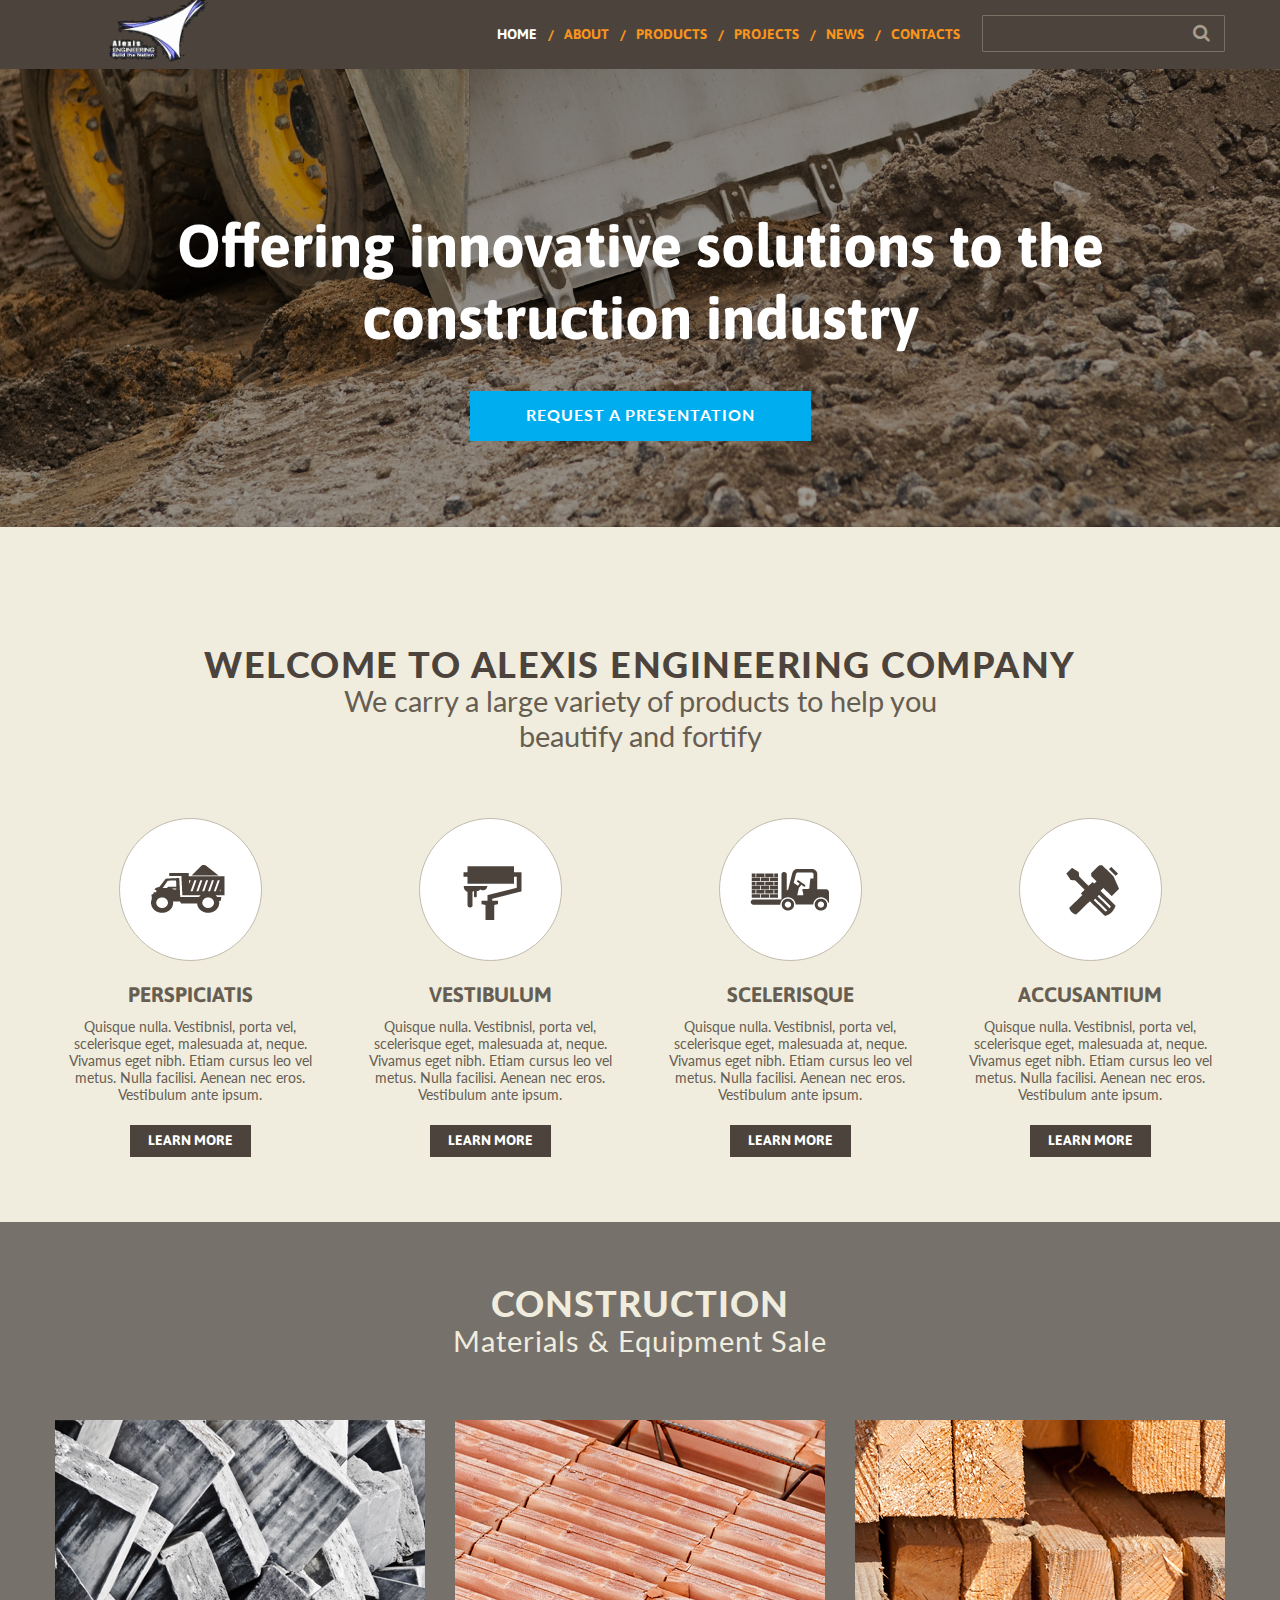
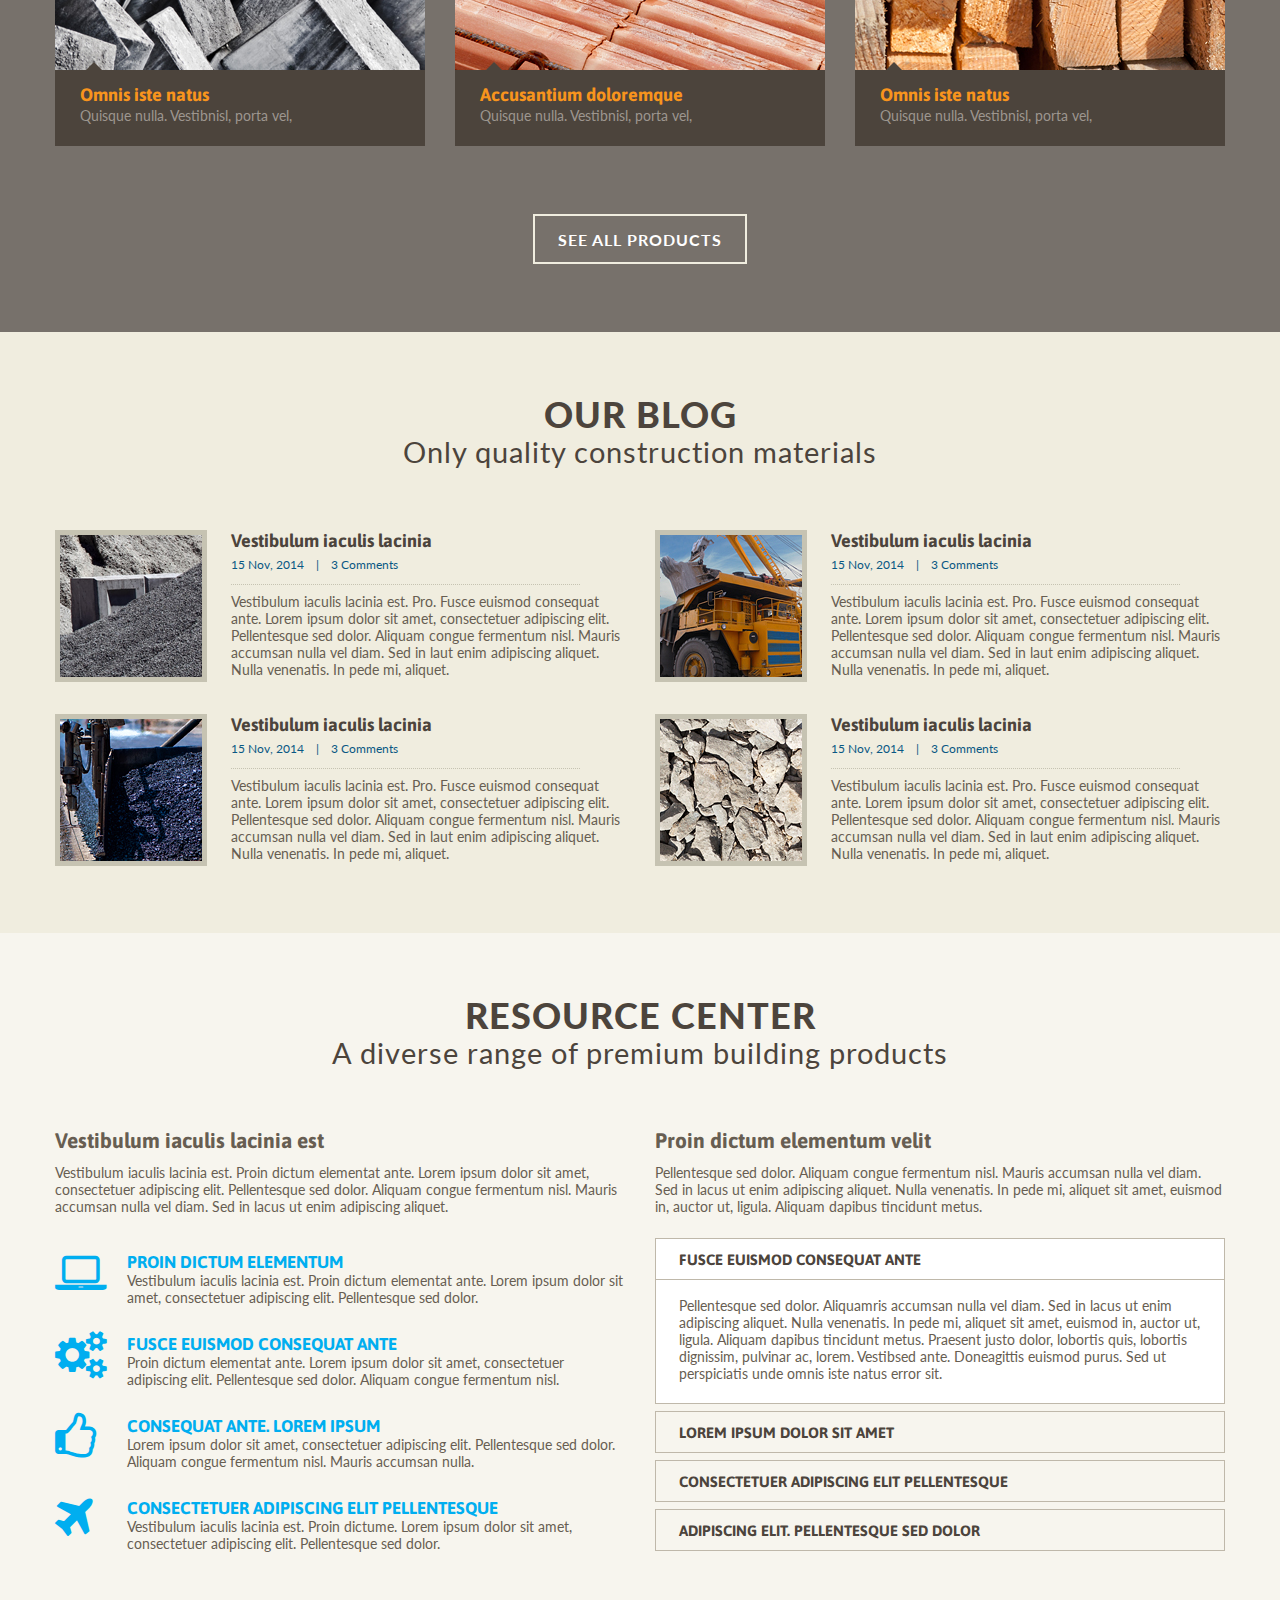
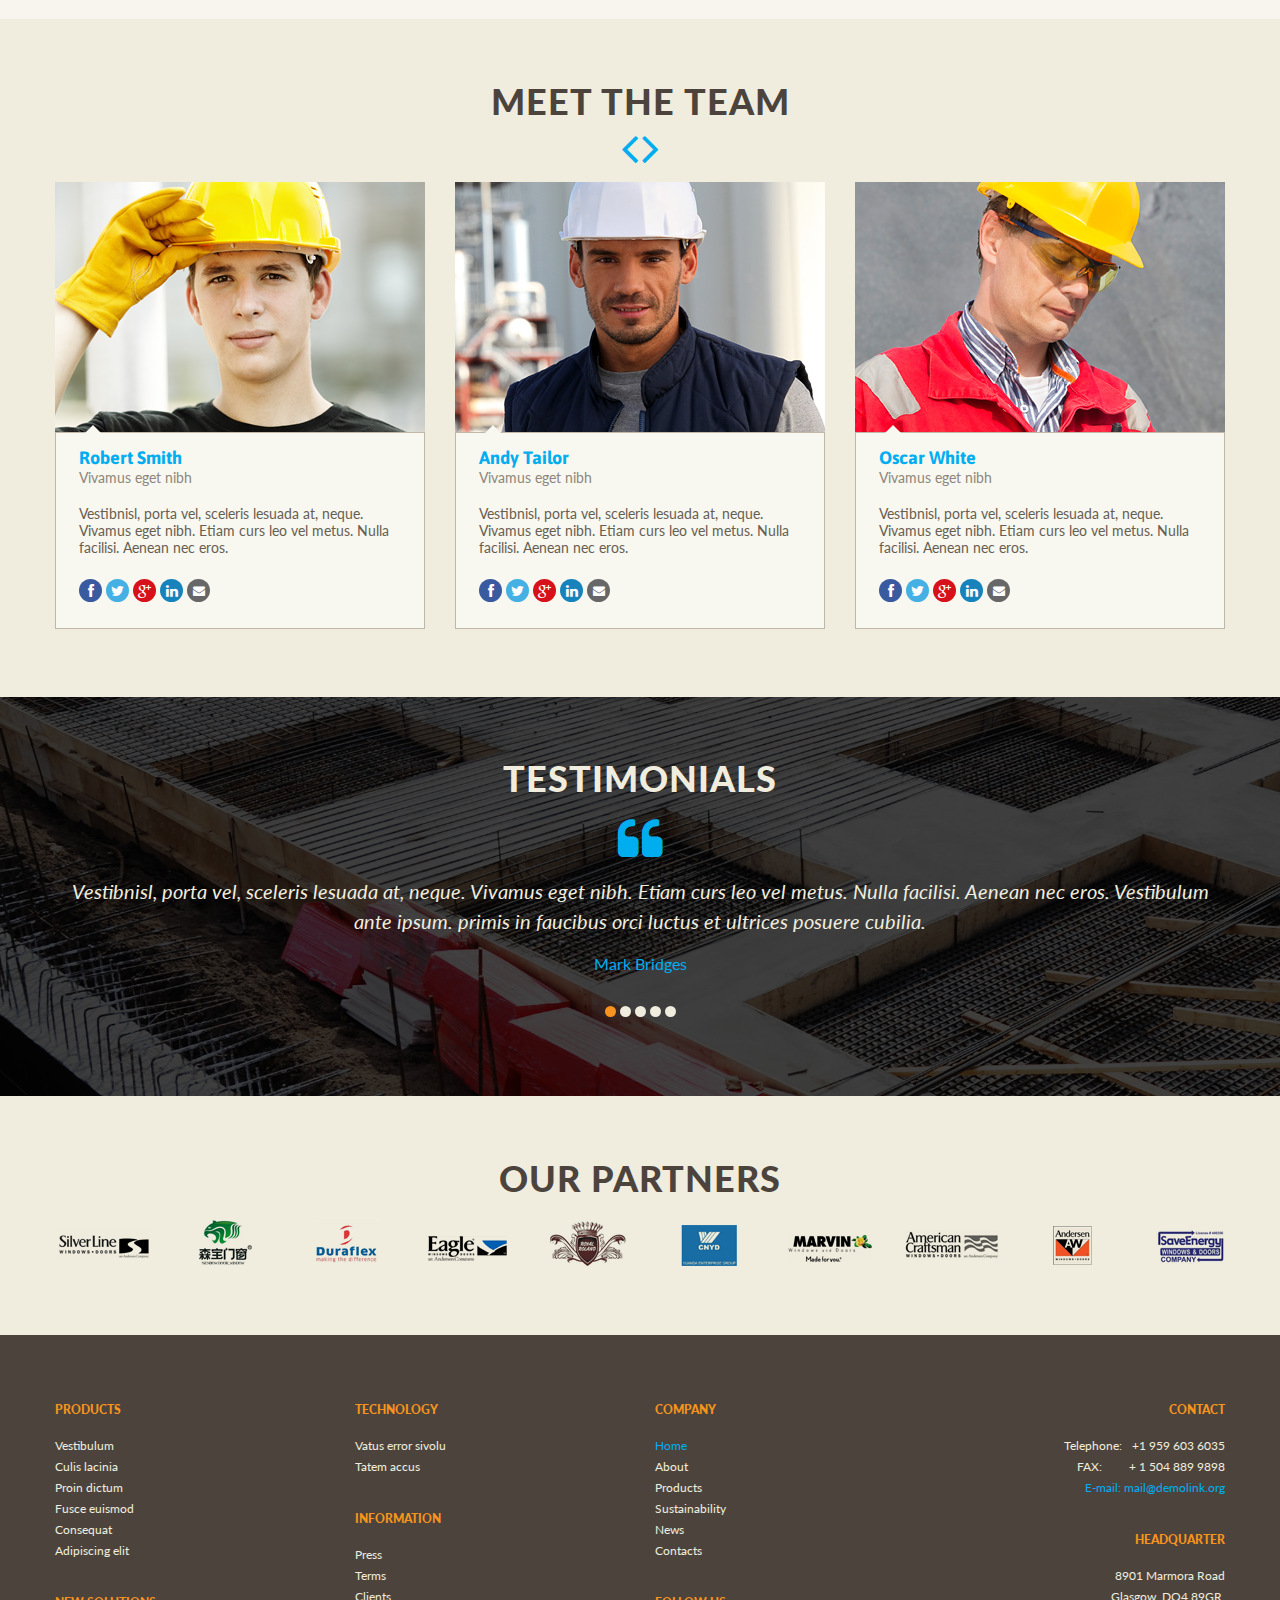
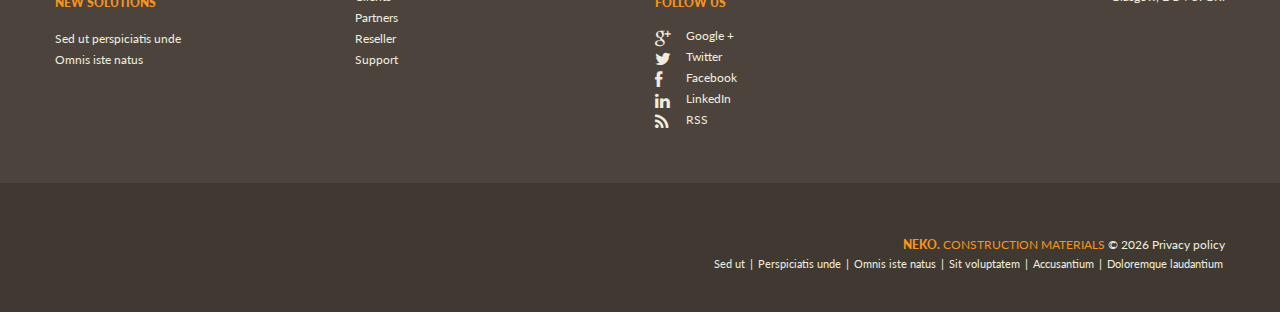
<file: site/index.html>
<!DOCTYPE html>
<html lang="en">
  <head>
    <title>Home</title>
    <meta charset="utf-8" />
    <meta name="format-detection" content="telephone=no" />
    <link rel="icon" href="images/favicon.ico" type="image/x-icon" />
    <link rel="shortcut icon" href="images/favicon.ico" type="image/x-icon" />
    <link rel="stylesheet" href="css/style.css" />
    <link rel="stylesheet" href="css/superfish.css" />
    <link rel="stylesheet" href="css/touchTouch.css" />

    <script src="js/jquery.js"></script>
    <script src="js/jquery-migrate-1.2.1.js"></script>
    <script src="js/jquery.easing.1.3.js"></script>
    <script src="js/script.js"></script>
    <script src="js/superfish.js"></script>
    <script src="js/jquery.mobilemenu.js"></script>

    <script src="js/jquery.carouFredSel-6.1.0-packed.js"></script>
    <script src="js/jquery.mousewheel.min.js"></script>
    <script src="js/jquery.touchSwipe.min.js"></script>
    <script src="js/jquery.ui.totop.js"></script>
    <script src="js/touchTouch.jquery.js"></script>
    <script src="js/jquery-ui-1.10.3.custom.js"></script>

    <script>
      $(window).load(function () {
        $('.magnifier').touchTouch();

        jQuery('#accordion').accordion({
          collapsible: true,
          heightStyle: 'content',
        });
        $('#foo').carouFredSel({
          auto: false,
          responsive: true,
          width: '100%',
          prev: '#prev1',
          next: '#next1',
          scroll: 1,
          items: {
            height: 'auto',
            width: 370,
            visible: {
              min: 1,
              max: 3,
            },
          },
          mousewheel: false,
          swipe: {
            onMouse: true,
            onTouch: true,
          },
        });
        $('#foo1').carouFredSel({
          auto: false,
          responsive: true,
          width: '100%',
          pagination: '.pagination',
          scroll: 1,
          items: {
            height: 'auto',
            width: 980,
            visible: {
              min: 1,
              max: 1,
            },
          },
          mousewheel: false,
          swipe: {
            onMouse: true,
            onTouch: true,
          },
        });
      });
    </script>

    <!--[if lt IE 8]>
      <div style="clear: both; text-align: center; position: relative">
        <a
          href="http://windows.microsoft.com/en-US/internet-explorer/products/ie/home?ocid=ie6_countdown_bannercode"
        >
          <img
            src="http://storage.ie6countdown.com/assets/100/images/banners/warning_bar_0000_us.jpg"
            border="0"
            height="42"
            width="820"
            alt="You are using an outdated browser. For a faster, safer browsing experience, upgrade for free today."
          />
        </a>
      </div>
    <![endif]-->
    <!--[if lt IE 9]>
      <script src="js/html5shiv.js"></script>
      <link rel="stylesheet" type="text/css" media="screen" href="css/ie.css" />
    <![endif]-->
  </head>
  <body class="page-1">
    <!--==============================header=================================-->
    <header class="clearfix">
      <div class="container">
        <div class="row">
          <div class="grid_12 h-top">
            <h1>
              <a class="header-logo" href="index.html"
                ><img
                  class="header-logo"
                  src="images/logo.png"
                  alt="Alexis Engineering Logo"
              /></a>
            </h1>
            <div class="fright">
              <nav>
                <ul class="sf-menu">
                  <li class="current">
                    <a href="index.html">Home</a>
                  </li>
                  <li><a href="index-1.html">About</a></li>
                  <li><a href="index-2.html">Products</a></li>
                  <li><a href="index-3.html">Projects</a></li>
                  <li><a href="index-4.html">News</a></li>
                  <li><a href="index-5.html">Contacts</a></li>
                </ul>
              </nav>
              <form
                id="search1"
                class="search"
                action="search.php"
                method="GET"
              >
                <div>
                  <input type="text" name="s" />
                  <a
                    onClick="document.getElementById('search1').submit()"
                    class="button1"
                    ><i class="fa fa-search"></i
                  ></a>
                </div>
              </form>
            </div>
          </div>
        </div>
      </div>
    </header>

    <!--=======content================================-->

    <section class="content">
      <div class="h-bot">
        <div class="container">
          <div class="row">
            <div class="grid_12">
              <div class="title-1">
                Offering innovative solutions to the construction industry
              </div>
              <a href="#" class="btn-1">Request a Presentation</a>
            </div>
          </div>
        </div>
      </div>
      <div class="container">
        <div class="row">
          <div class="grid_12">
            <div class="block-1">
              <div class="title-2">Welcome to Alexis Engineering company</div>
              <div class="text-2">
                We carry a large variety of products to help you <br />
                beautify and fortify
              </div>
            </div>
          </div>
        </div>
        <div class="block-2 row">
          <div class="grid_3 box-1">
            <div class="img-circle">
              <img src="images/page-1_img-1.png" alt="" />
            </div>
            <h3><a href="#">perspiciatis</a></h3>
            <div>
              Quisque nulla. Vestibnisl, porta vel, scelerisque eget, malesuada
              at, neque. Vivamus eget nibh. Etiam cursus leo vel metus. Nulla
              facilisi. Aenean nec eros. Vestibulum ante ipsum.
            </div>
            <a href="#" class="btn">learn more</a>
          </div>
          <div class="grid_3 box-1">
            <div class="img-circle">
              <img src="images/page-1_img-2.png" alt="" />
            </div>
            <h3><a href="#">Vestibulum</a></h3>
            <div>
              Quisque nulla. Vestibnisl, porta vel, scelerisque eget, malesuada
              at, neque. Vivamus eget nibh. Etiam cursus leo vel metus. Nulla
              facilisi. Aenean nec eros. Vestibulum ante ipsum.
            </div>
            <a href="#" class="btn">learn more</a>
          </div>
          <div class="grid_3 box-1">
            <div class="img-circle">
              <img src="images/page-1_img-3.png" alt="" />
            </div>
            <h3><a href="#">scelerisque</a></h3>
            <div>
              Quisque nulla. Vestibnisl, porta vel, scelerisque eget, malesuada
              at, neque. Vivamus eget nibh. Etiam cursus leo vel metus. Nulla
              facilisi. Aenean nec eros. Vestibulum ante ipsum.
            </div>
            <a href="#" class="btn">learn more</a>
          </div>
          <div class="grid_3 box-1">
            <div class="img-circle">
              <img src="images/page-1_img-4.png" alt="" />
            </div>
            <h3><a href="#">accusantium </a></h3>
            <div>
              Quisque nulla. Vestibnisl, porta vel, scelerisque eget, malesuada
              at, neque. Vivamus eget nibh. Etiam cursus leo vel metus. Nulla
              facilisi. Aenean nec eros. Vestibulum ante ipsum.
            </div>
            <a href="#" class="btn">learn more</a>
          </div>
        </div>
      </div>
      <section class="bg-1">
        <div class="container aligncenter">
          <div class="row">
            <div class="grid_12">
              <h2>Construction <span>Materials &amp; Equipment Sale</span></h2>
            </div>
            <div class="grid_4 box-2">
              <a href="images/page-1_img-5-b.jpg" class="magnifier"
                ><img src="images/page-1_img-5.jpg" alt=""
              /></a>
              <div class="inside">
                <div class="text-3"><a href="#">Omnis iste natus</a></div>
                <div>Quisque nulla. Vestibnisl, porta vel,</div>
              </div>
            </div>
            <div class="grid_4 box-2">
              <a href="images/page-1_img-6-b.jpg" class="magnifier"
                ><img src="images/page-1_img-6.jpg" alt=""
              /></a>
              <div class="inside">
                <div class="text-3">
                  <a href="#">Accusantium doloremque </a>
                </div>
                <div>Quisque nulla. Vestibnisl, porta vel,</div>
              </div>
            </div>
            <div class="grid_4 box-2">
              <a href="images/page-1_img-7-b.jpg" class="magnifier"
                ><img src="images/page-1_img-7.jpg" alt=""
              /></a>
              <div class="inside">
                <div class="text-3"><a href="#">Omnis iste natus</a></div>
                <div>Quisque nulla. Vestibnisl, porta vel,</div>
              </div>
            </div>
            <div class="grid_12">
              <a href="#" class="btn-2">see all products</a>
            </div>
          </div>
        </div>
      </section>
      <div class="container">
        <div class="row">
          <div class="clearfix aligncenter">
            <h2 class="pad-left">
              Our Blog <span>Only quality construction materials</span>
            </h2>
          </div>
          <div class="clearfix block-3">
            <div class="grid_6 maxheight">
              <div class="clearfix">
                <div class="img-bord img-ind w1">
                  <img src="images/page-1_img-8.jpg" alt="" />
                </div>
                <div>
                  <div class="text-4">
                    <a href="#">Vestibulum iaculis lacinia</a>
                  </div>
                  <div class="info">
                    <a href="#" class="h-inderline">15 Nov, 2014</a>
                    &nbsp;&nbsp; |<br />
                    &nbsp;&nbsp; <a href="#" class="h-inderline">3 Comments</a>
                  </div>
                  <div>
                    Vestibulum iaculis lacinia est. Pro. Fusce euismod consequat
                    ante. Lorem ipsum dolor sit amet, consectetuer adipiscing
                    elit. Pellentesque sed dolor. Aliquam congue fermentum nisl.
                    Mauris accumsan nulla vel diam. Sed in laut enim adipiscing
                    aliquet. Nulla venenatis. In pede mi, aliquet.
                  </div>
                </div>
              </div>
            </div>
            <div class="grid_6 maxheight">
              <div class="clearfix">
                <div class="img-bord img-ind w1">
                  <img src="images/page-1_img-9.jpg" alt="" />
                </div>
                <div>
                  <div class="text-4">
                    <a href="#">Vestibulum iaculis lacinia</a>
                  </div>
                  <div class="info">
                    <a href="#" class="h-inderline">15 Nov, 2014</a>
                    &nbsp;&nbsp; |<br />
                    &nbsp;&nbsp; <a href="#" class="h-inderline">3 Comments</a>
                  </div>
                  <div>
                    Vestibulum iaculis lacinia est. Pro. Fusce euismod consequat
                    ante. Lorem ipsum dolor sit amet, consectetuer adipiscing
                    elit. Pellentesque sed dolor. Aliquam congue fermentum nisl.
                    Mauris accumsan nulla vel diam. Sed in laut enim adipiscing
                    aliquet. Nulla venenatis. In pede mi, aliquet.
                  </div>
                </div>
              </div>
            </div>
            <div class="grid_6 maxheight">
              <div class="clearfix">
                <div class="img-bord img-ind w1">
                  <img src="images/page-1_img-10.jpg" alt="" />
                </div>
                <div>
                  <div class="text-4">
                    <a href="#">Vestibulum iaculis lacinia</a>
                  </div>
                  <div class="info">
                    <a href="#" class="h-inderline">15 Nov, 2014</a>
                    &nbsp;&nbsp; |<br />
                    &nbsp;&nbsp; <a href="#" class="h-inderline">3 Comments</a>
                  </div>
                  <div>
                    Vestibulum iaculis lacinia est. Pro. Fusce euismod consequat
                    ante. Lorem ipsum dolor sit amet, consectetuer adipiscing
                    elit. Pellentesque sed dolor. Aliquam congue fermentum nisl.
                    Mauris accumsan nulla vel diam. Sed in laut enim adipiscing
                    aliquet. Nulla venenatis. In pede mi, aliquet.
                  </div>
                </div>
              </div>
            </div>
            <div class="grid_6 maxheight">
              <div class="clearfix">
                <div class="img-bord img-ind w1">
                  <img src="images/page-1_img-11.jpg" alt="" />
                </div>
                <div>
                  <div class="text-4">
                    <a href="#">Vestibulum iaculis lacinia</a>
                  </div>
                  <div class="info">
                    <a href="#" class="h-inderline">15 Nov, 2014</a>
                    &nbsp;&nbsp; |<br />
                    &nbsp;&nbsp; <a href="#" class="h-inderline">3 Comments</a>
                  </div>
                  <div>
                    Vestibulum iaculis lacinia est. Pro. Fusce euismod consequat
                    ante. Lorem ipsum dolor sit amet, consectetuer adipiscing
                    elit. Pellentesque sed dolor. Aliquam congue fermentum nisl.
                    Mauris accumsan nulla vel diam. Sed in laut enim adipiscing
                    aliquet. Nulla venenatis. In pede mi, aliquet.
                  </div>
                </div>
              </div>
            </div>
          </div>
        </div>
      </div>
      <div class="bg-2">
        <div class="container">
          <div class="row">
            <h2 class="pad-left aligncenter">
              Resource Center<span
                >A diverse range of premium building products
              </span>
            </h2>
            <div class="grid_6 block-5">
              <h3><span>Vestibulum iaculis lacinia est</span></h3>
              <div>
                Vestibulum iaculis lacinia est. Proin dictum elementat ante.
                Lorem ipsum dolor sit amet, consectetuer adipiscing elit.
                Pellentesque sed dolor. Aliquam congue fermentum nisl. Mauris
                accumsan nulla vel diam. Sed in lacus ut enim adipiscing
                aliquet.
              </div>
              <div class="block-4">
                <div class="clearfix">
                  <div class="img-ind"><i class="fa fa-laptop"></i></div>
                  <div>
                    <div class="title-3">
                      <a href="#">Proin dictum elementum</a>
                    </div>
                    <div>
                      Vestibulum iaculis lacinia est. Proin dictum elementat
                      ante. Lorem ipsum dolor sit amet, consectetuer adipiscing
                      elit. Pellentesque sed dolor.
                    </div>
                  </div>
                </div>
              </div>
              <div class="block-4">
                <div class="clearfix">
                  <div class="img-ind"><i class="fa fa-cogs"></i></div>
                  <div>
                    <div class="title-3">
                      <a href="#">Fusce euismod consequat ante</a>
                    </div>
                    <div>
                      Proin dictum elementat ante. Lorem ipsum dolor sit amet,
                      consectetuer adipiscing elit. Pellentesque sed dolor.
                      Aliquam congue fermentum nisl.
                    </div>
                  </div>
                </div>
              </div>
              <div class="block-4">
                <div class="clearfix">
                  <div class="img-ind"><i class="fa fa-thumbs-o-up"></i></div>
                  <div>
                    <div class="title-3">
                      <a href="#">consequat ante. Lorem ipsum</a>
                    </div>
                    <div>
                      Lorem ipsum dolor sit amet, consectetuer adipiscing elit.
                      Pellentesque sed dolor. Aliquam congue fermentum nisl.
                      Mauris accumsan nulla.
                    </div>
                  </div>
                </div>
              </div>
              <div class="block-4">
                <div class="clearfix">
                  <div class="img-ind"><i class="fa fa-plane"></i></div>
                  <div>
                    <div class="title-3">
                      <a href="#">consectetuer adipiscing elit Pellentesque</a>
                    </div>
                    <div>
                      Vestibulum iaculis lacinia est. Proin dictume. Lorem ipsum
                      dolor sit amet, consectetuer adipiscing elit. Pellentesque
                      sed dolor.
                    </div>
                  </div>
                </div>
              </div>
            </div>
            <div class="grid_6 block-5">
              <h3><span>Proin dictum elementum velit</span></h3>
              <div>
                Pellentesque sed dolor. Aliquam congue fermentum nisl. Mauris
                accumsan nulla vel diam. Sed in lacus ut enim adipiscing
                aliquet. Nulla venenatis. In pede mi, aliquet sit amet, euismod
                in, auctor ut, ligula. Aliquam dapibus tincidunt metus.
              </div>
              <dl id="accordion" class="accordion accordion-1">
                <dt><a href="#">Fusce euismod consequat ante</a></dt>
                <dd>
                  <div>
                    <div>
                      Pellentesque sed dolor. Aliquamris accumsan nulla vel
                      diam. Sed in lacus ut enim adipiscing aliquet. Nulla
                      venenatis. In pede mi, aliquet sit amet, euismod in,
                      auctor ut, ligula. Aliquam dapibus tincidunt metus.
                      Praesent justo dolor, lobortis quis, lobortis dignissim,
                      pulvinar ac, lorem. Vestibsed ante. Doneagittis euismod
                      purus. Sed ut perspiciatis unde omnis iste natus error
                      sit.
                    </div>
                  </div>
                </dd>
                <dt><a href="#">Lorem ipsum dolor sit amet</a></dt>
                <dd>
                  <div>
                    <div>
                      Lorem ipsum dolor sit amet, consectetur adipisicing elit.
                      Reiciendis aliquid dicta temporibus corporis facilis
                      quaerat at beatae deleniti culpa deserunt. Vero ullam
                      animi laboriosam perspiciatis odit eligendi placeat
                      similique facilis adipisci vel dolorem quisquam cumque
                    </div>
                  </div>
                </dd>
                <dt>
                  <a href="#">consectetuer adipiscing elit Pellentesque</a>
                </dt>
                <dd>
                  <div>
                    <div>
                      Dicta ratione odio tempore enim nesciunt ducimus neque
                      quia quod illum impedit inventore nulla ut nam eos est
                      obcaecati sequi quae! Aut sequi architecto repellendus
                      commodi itaque adipisci consectetur libero ullam corrupti
                      distinctio!
                    </div>
                  </div>
                </dd>
                <dt><a href="#">adipiscing elit. Pellentesque sed dolor</a></dt>
                <dd>
                  <div>
                    <div>
                      Maiores consequuntur magni nostrum possimus molestias nam
                      suscipit aut illo officia veniam architecto minima
                      quisquam aspernatur perferendis dolorum quidem debitis
                      nemo error ab deleniti itaque porro perspiciatis. Deleniti
                      beatae possimus pariatur veniam.
                    </div>
                  </div>
                </dd>
              </dl>
            </div>
          </div>
        </div>
      </div>
      <div class="container">
        <div class="row">
          <h2 class="pad-left">Meet the team</h2>
          <div class="list_carousel responsive">
            <div class="arrows clearfix">
              <a id="prev1" class="prev" href="#"
                ><i class="fa fa-angle-left"></i
              ></a>
              <a id="next1" class="next" href="#"
                ><i class="fa fa-angle-right"></i
              ></a>
            </div>
            <ul id="foo" class="clearfix">
              <li class="box-3">
                <div class="wr">
                  <img src="images/page-1_img-12.jpg" alt="" class="wrapper" />
                  <div class="inside">
                    <div class="text-5"><a href="#">Robert Smith</a></div>
                    <p class="text-6">Vivamus eget nibh</p>
                    <div>
                      Vestibnisl, porta vel, sceleris lesuada at, neque. Vivamus
                      eget nibh. Etiam curs leo vel metus. Nulla facilisi.
                      Aenean nec eros.
                    </div>
                    <ul class="list-services clearfix">
                      <li>
                        <a class="facebook" href="#"
                          ><i class="fa fa-facebook"></i
                        ></a>
                      </li>
                      <li>
                        <a class="twitter" href="#"
                          ><i class="fa fa-twitter"></i
                        ></a>
                      </li>
                      <li>
                        <a class="google-plus" href="#"
                          ><i class="fa fa-google-plus"></i
                        ></a>
                      </li>
                      <li>
                        <a class="linkedin" href="#"
                          ><i class="fa fa-linkedin"></i
                        ></a>
                      </li>
                      <li>
                        <a class="envelope" href="#"
                          ><i class="fa fa-envelope"></i
                        ></a>
                      </li>
                    </ul>
                  </div>
                </div>
              </li>
              <li class="box-3">
                <div class="wr">
                  <img src="images/page-1_img-13.jpg" alt="" class="wrapper" />
                  <div class="inside">
                    <div class="text-5"><a href="#">Andy Tailor</a></div>
                    <p class="text-6">Vivamus eget nibh</p>
                    <div>
                      Vestibnisl, porta vel, sceleris lesuada at, neque. Vivamus
                      eget nibh. Etiam curs leo vel metus. Nulla facilisi.
                      Aenean nec eros.
                    </div>
                    <ul class="list-services clearfix">
                      <li>
                        <a class="facebook" href="#"
                          ><i class="fa fa-facebook"></i
                        ></a>
                      </li>
                      <li>
                        <a class="twitter" href="#"
                          ><i class="fa fa-twitter"></i
                        ></a>
                      </li>
                      <li>
                        <a class="google-plus" href="#"
                          ><i class="fa fa-google-plus"></i
                        ></a>
                      </li>
                      <li>
                        <a class="linkedin" href="#"
                          ><i class="fa fa-linkedin"></i
                        ></a>
                      </li>
                      <li>
                        <a class="envelope" href="#"
                          ><i class="fa fa-envelope"></i
                        ></a>
                      </li>
                    </ul>
                  </div>
                </div>
              </li>
              <li class="box-3">
                <div class="wr">
                  <img src="images/page-1_img-14.jpg" alt="" class="wrapper" />
                  <div class="inside">
                    <div class="text-5"><a href="#">Oscar White</a></div>
                    <p class="text-6">Vivamus eget nibh</p>
                    <div>
                      Vestibnisl, porta vel, sceleris lesuada at, neque. Vivamus
                      eget nibh. Etiam curs leo vel metus. Nulla facilisi.
                      Aenean nec eros.
                    </div>
                    <ul class="list-services clearfix">
                      <li>
                        <a class="facebook" href="#"
                          ><i class="fa fa-facebook"></i
                        ></a>
                      </li>
                      <li>
                        <a class="twitter" href="#"
                          ><i class="fa fa-twitter"></i
                        ></a>
                      </li>
                      <li>
                        <a class="google-plus" href="#"
                          ><i class="fa fa-google-plus"></i
                        ></a>
                      </li>
                      <li>
                        <a class="linkedin" href="#"
                          ><i class="fa fa-linkedin"></i
                        ></a>
                      </li>
                      <li>
                        <a class="envelope" href="#"
                          ><i class="fa fa-envelope"></i
                        ></a>
                      </li>
                    </ul>
                  </div>
                </div>
              </li>
              <li class="box-3">
                <div class="wr">
                  <img src="images/page-1_img-12.jpg" alt="" class="wrapper" />
                  <div class="inside">
                    <div class="text-5"><a href="#">Robert Smith</a></div>
                    <p class="text-6">Vivamus eget nibh</p>
                    <div>
                      Vestibnisl, porta vel, sceleris lesuada at, neque. Vivamus
                      eget nibh. Etiam curs leo vel metus. Nulla facilisi.
                      Aenean nec eros.
                    </div>
                    <ul class="list-services clearfix">
                      <li>
                        <a class="facebook" href="#"
                          ><i class="fa fa-facebook"></i
                        ></a>
                      </li>
                      <li>
                        <a class="twitter" href="#"
                          ><i class="fa fa-twitter"></i
                        ></a>
                      </li>
                      <li>
                        <a class="google-plus" href="#"
                          ><i class="fa fa-google-plus"></i
                        ></a>
                      </li>
                      <li>
                        <a class="linkedin" href="#"
                          ><i class="fa fa-linkedin"></i
                        ></a>
                      </li>
                      <li>
                        <a class="envelope" href="#"
                          ><i class="fa fa-envelope"></i
                        ></a>
                      </li>
                    </ul>
                  </div>
                </div>
              </li>
              <li class="box-3">
                <div class="wr">
                  <img src="images/page-1_img-13.jpg" alt="" class="wrapper" />
                  <div class="inside">
                    <div class="text-5"><a href="#">Andy Tailor</a></div>
                    <p class="text-6">Vivamus eget nibh</p>
                    <div>
                      Vestibnisl, porta vel, sceleris lesuada at, neque. Vivamus
                      eget nibh. Etiam curs leo vel metus. Nulla facilisi.
                      Aenean nec eros.
                    </div>
                    <ul class="list-services clearfix">
                      <li>
                        <a class="facebook" href="#"
                          ><i class="fa fa-facebook"></i
                        ></a>
                      </li>
                      <li>
                        <a class="twitter" href="#"
                          ><i class="fa fa-twitter"></i
                        ></a>
                      </li>
                      <li>
                        <a class="google-plus" href="#"
                          ><i class="fa fa-google-plus"></i
                        ></a>
                      </li>
                      <li>
                        <a class="linkedin" href="#"
                          ><i class="fa fa-linkedin"></i
                        ></a>
                      </li>
                      <li>
                        <a class="envelope" href="#"
                          ><i class="fa fa-envelope"></i
                        ></a>
                      </li>
                    </ul>
                  </div>
                </div>
              </li>
              <li class="box-3">
                <div class="wr">
                  <img src="images/page-1_img-14.jpg" alt="" class="wrapper" />
                  <div class="inside">
                    <div class="text-5"><a href="#">Oscar White</a></div>
                    <p class="text-6">Vivamus eget nibh</p>
                    <div>
                      Vestibnisl, porta vel, sceleris lesuada at, neque. Vivamus
                      eget nibh. Etiam curs leo vel metus. Nulla facilisi.
                      Aenean nec eros.
                    </div>
                    <ul class="list-services clearfix">
                      <li>
                        <a class="facebook" href="#"
                          ><i class="fa fa-facebook"></i
                        ></a>
                      </li>
                      <li>
                        <a class="twitter" href="#"
                          ><i class="fa fa-twitter"></i
                        ></a>
                      </li>
                      <li>
                        <a class="google-plus" href="#"
                          ><i class="fa fa-google-plus"></i
                        ></a>
                      </li>
                      <li>
                        <a class="linkedin" href="#"
                          ><i class="fa fa-linkedin"></i
                        ></a>
                      </li>
                      <li>
                        <a class="envelope" href="#"
                          ><i class="fa fa-envelope"></i
                        ></a>
                      </li>
                    </ul>
                  </div>
                </div>
              </li>
            </ul>
          </div>
        </div>
      </div>
      <div class="bg-3">
        <div class="container">
          <div class="row">
            <div class="grid_12">
              <div class="title-4">Testimonials</div>
              <div class="list_carousel_1 responsive clearfix">
                <ul id="foo1" class="clearfix">
                  <li>
                    Vestibnisl, porta vel, sceleris lesuada at, neque. Vivamus
                    eget nibh. Etiam curs leo vel metus. Nulla facilisi. Aenean
                    nec eros. Vestibulum ante ipsum. primis in faucibus orci
                    luctus et ultrices posuere cubilia.
                    <div><a href="#" class="link-1">Mark Bridges</a></div>
                  </li>
                  <li>
                    Dolorum quos dolores odio quis molestiae natus modi non
                    perspiciatis facere nesciunt commodi vitae temporibus
                    aspernatur autem similique excepturi consequuntur omnis ipsa
                    at eligendi odit iste atque iure sint sed dolorem!
                    <div><a href="#" class="link-1">Laura Stegner</a></div>
                  </li>
                  <li>
                    Rerum animi dolor iste laborum facere nam architecto impedit
                    totam hic in fugiat ipsum minus ullam voluptates possimus
                    vero dignissimos repudiandae maxime similique inventore
                    deserunt nemo saepe asperiores assumenda
                    <div><a href="#" class="link-1">Patrick Pool</a></div>
                  </li>
                  <li>
                    culpa nobis reiciendis dolorum neque praesentium? Qui
                    explicabo quod eaque mollitia accusantium debitis corrupti
                    saepe quae sequi culpa dolor odio dignissimos minus
                    perspiciatis laudantium possimus blanditiis iure?
                    <div><a href="#" class="link-1">Tom James</a></div>
                  </li>
                  <li>
                    Fugiat quas soluta quos dolorem odit nam distinctio in
                    veniam nihil est quia recusandae fugiat ipsum minus ullam
                    labore excepturi cumque suscipit eum dignissimos. Labore
                    quibusdam ipsum perferendis deserunt omnis.
                    <div><a href="#" class="link-1">Marta Healy</a></div>
                  </li>
                </ul>
                <div class="pagination clearfix"></div>
              </div>
            </div>
          </div>
        </div>
      </div>
      <div class="container">
        <div class="row">
          <div class="grid_12">
            <h2>Our partners</h2>
            <ul class="list-logos clearfix">
              <li>
                <a href="#"><img src="images/logo-1.gif" alt="" /></a>
              </li>
              <li>
                <a href="#"><img src="images/logo-2.gif" alt="" /></a>
              </li>
              <li>
                <a href="#"><img src="images/logo-3.gif" alt="" /></a>
              </li>
              <li>
                <a href="#"><img src="images/logo-4.gif" alt="" /></a>
              </li>
              <li>
                <a href="#"><img src="images/logo-5.gif" alt="" /></a>
              </li>
              <li>
                <a href="#"><img src="images/logo-6.gif" alt="" /></a>
              </li>
              <li>
                <a href="#"><img src="images/logo-7.gif" alt="" /></a>
              </li>
              <li>
                <a href="#"><img src="images/logo-8.gif" alt="" /></a>
              </li>
              <li>
                <a href="#"><img src="images/logo-9.gif" alt="" /></a>
              </li>
              <li>
                <a href="#"><img src="images/logo-10.gif" alt="" /></a>
              </li>
            </ul>
          </div>
        </div>
      </div>
    </section>

    <!--=======footer=================================-->

    <footer>
      <div class="f-top">
        <div class="container">
          <div class="row">
            <div class="grid_3 w2">
              <p class="title-5">Products</p>
              <ul class="f-list">
                <li><a href="#">Vestibulum</a></li>
                <li><a href="#">Culis lacinia</a></li>
                <li><a href="#">Proin dictum</a></li>
                <li><a href="#">Fusce euismod</a></li>
                <li><a href="#">Consequat</a></li>
                <li><a href="#">Adipiscing elit</a></li>
              </ul>
              <p class="title-5">new Solutions</p>
              <ul class="f-list">
                <li><a href="#">Sed ut perspiciatis unde</a></li>
                <li><a href="#">Omnis iste natus</a></li>
              </ul>
            </div>
            <div class="grid_3 w2">
              <p class="title-5">Technology</p>
              <ul class="f-list">
                <li><a href="#">Vatus error sivolu</a></li>
                <li><a href="#">Tatem accus</a></li>
              </ul>
              <p class="title-5">Information</p>
              <ul class="f-list">
                <li><a href="#">Press</a></li>
                <li><a href="#">Terms</a></li>
                <li><a href="#">Clients</a></li>
                <li><a href="#">Partners</a></li>
                <li><a href="#">Reseller</a></li>
                <li><a href="#">Support</a></li>
              </ul>
            </div>
            <div class="grid_3 w2">
              <p class="title-5">Company</p>
              <ul class="f-list">
                <li><a href="index.html" class="current">Home</a></li>
                <li><a href="index-1.html">About</a></li>
                <li><a href="index-2.html">Products</a></li>
                <li><a href="index-3.html">Sustainability</a></li>
                <li><a href="index-4.html">News</a></li>
                <li><a href="index-5.html">Contacts</a></li>
              </ul>
              <p class="title-5">Follow us</p>
              <ul class="f-list">
                <li>
                  <a href="#"
                    ><i class="fa fa-google-plus"></i><span>Google +</span></a
                  >
                </li>
                <li>
                  <a href="#"
                    ><i class="fa fa-twitter"></i><span>Twitter</span></a
                  >
                </li>
                <li>
                  <a href="#"
                    ><i class="fa fa-facebook"></i><span>Facebook</span></a
                  >
                </li>
                <li>
                  <a href="#"
                    ><i class="fa fa-linkedin"></i><span>LinkedIn</span></a
                  >
                </li>
                <li>
                  <a href="#"><i class="fa fa-rss"></i><span>RSS</span></a>
                </li>
              </ul>
            </div>
            <div class="grid_3 w2 b-address">
              <p class="title-5">Contact</p>
              <div class="address-1">
                <div><span>Telephone:</span> +1 959 603 6035</div>
                <div><span>FAX:</span> + 1 504 889 9898</div>
                <div>
                  <span class="blue"
                    >E-mail: <a href="#">mail@demolink.org</a></span
                  >
                </div>
              </div>
              <p class="title-5">Headquarter</p>
              <div>8901 Marmora Road <br />Glasgow, DO4 89GR.</div>
            </div>
          </div>
        </div>
      </div>
      <div class="container">
        <div class="row f-bot">
          <div class="grid_12">
            <div class="copyright">
              <a href="index.html" class="h-underline orange f-link"
                ><span>neko.</span> CONSTRUCTION MATERIALS</a
              >
              &copy; <span id="copyright-year"></span>
              <a href="index-6.html" class="h-underline">Privacy policy</a>
              <!--{%FOOTER_LINK} -->
            </div>
            <ul class="f-ul-2">
              <li><a href="#">Sed ut</a> |</li>
              <li><a href="#">Perspiciatis unde</a> |</li>
              <li><a href="#">Omnis iste natus</a> |</li>
              <li><a href="#">Sit voluptatem</a> |</li>
              <li><a href="#">Accusantium</a> |</li>
              <li><a href="#">Doloremque laudantium</a></li>
            </ul>
          </div>
        </div>
      </div>
    </footer>
  </body>
</html>
</file>
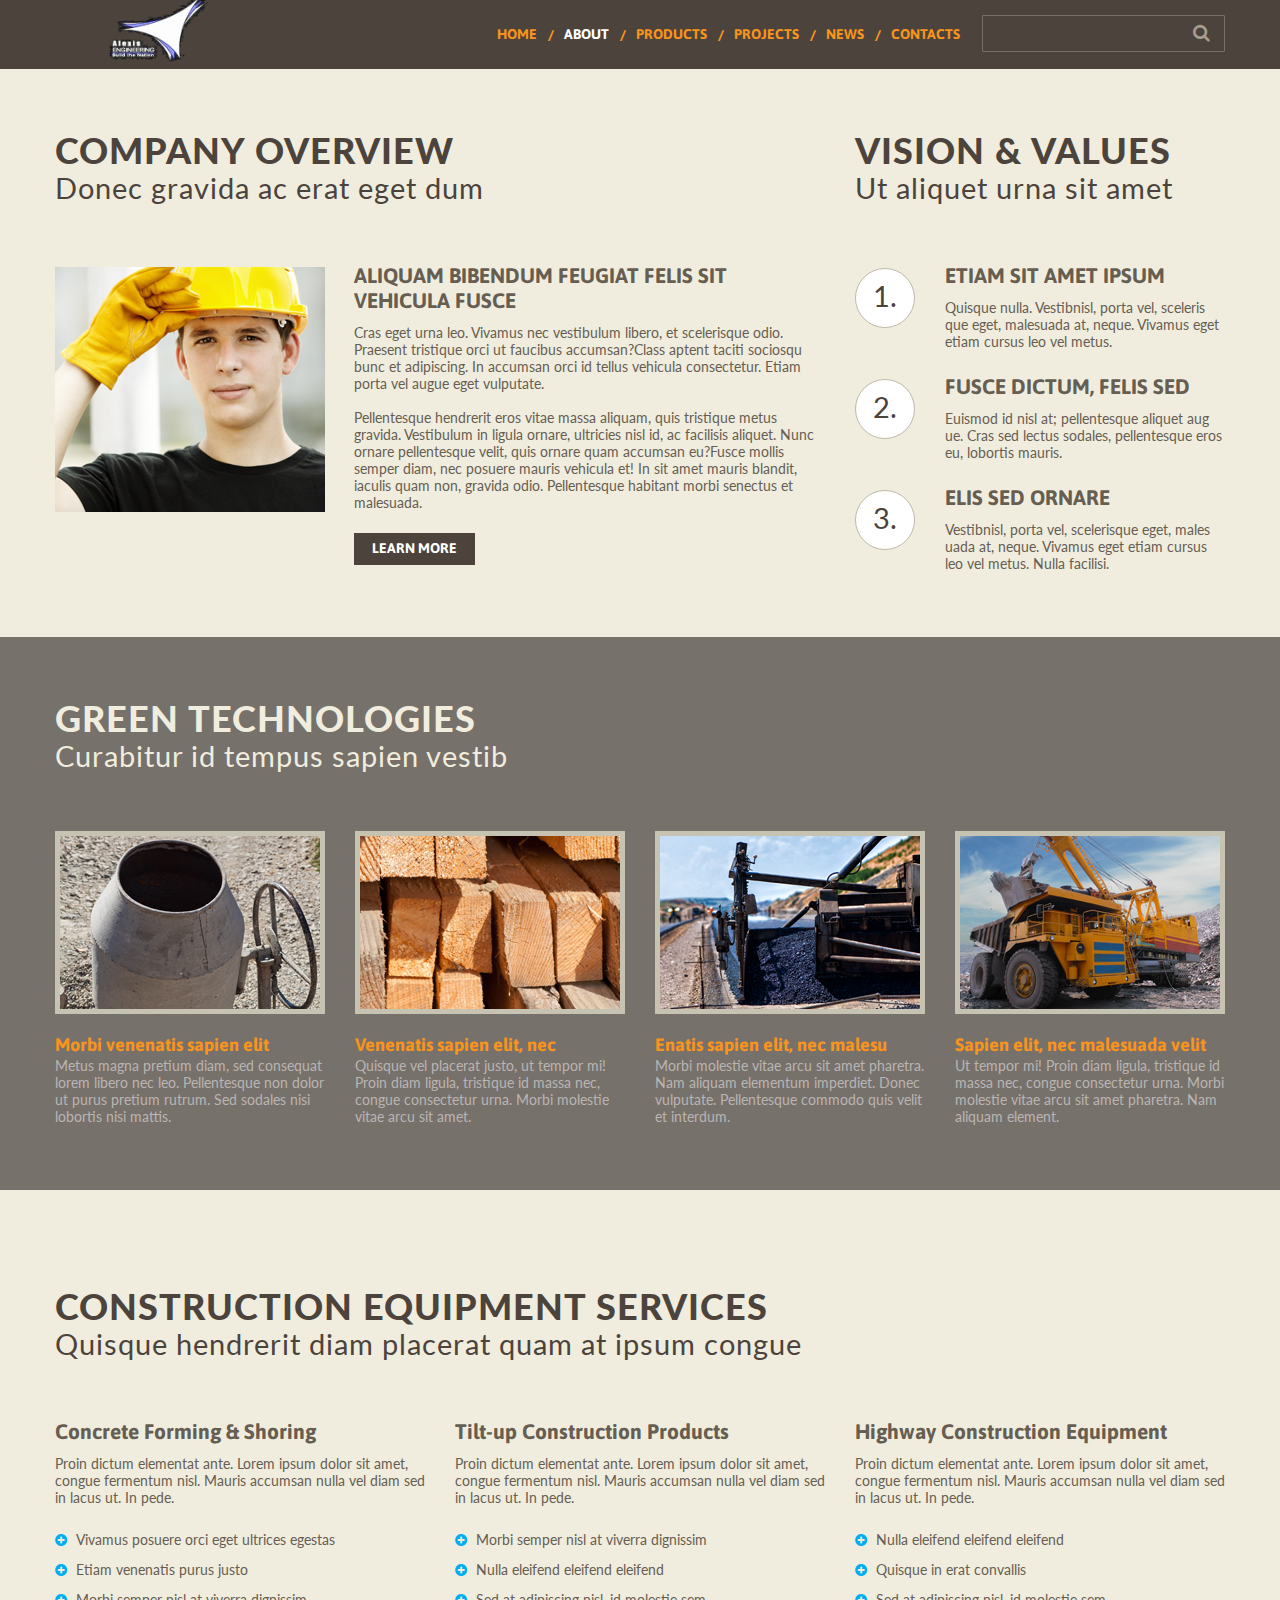
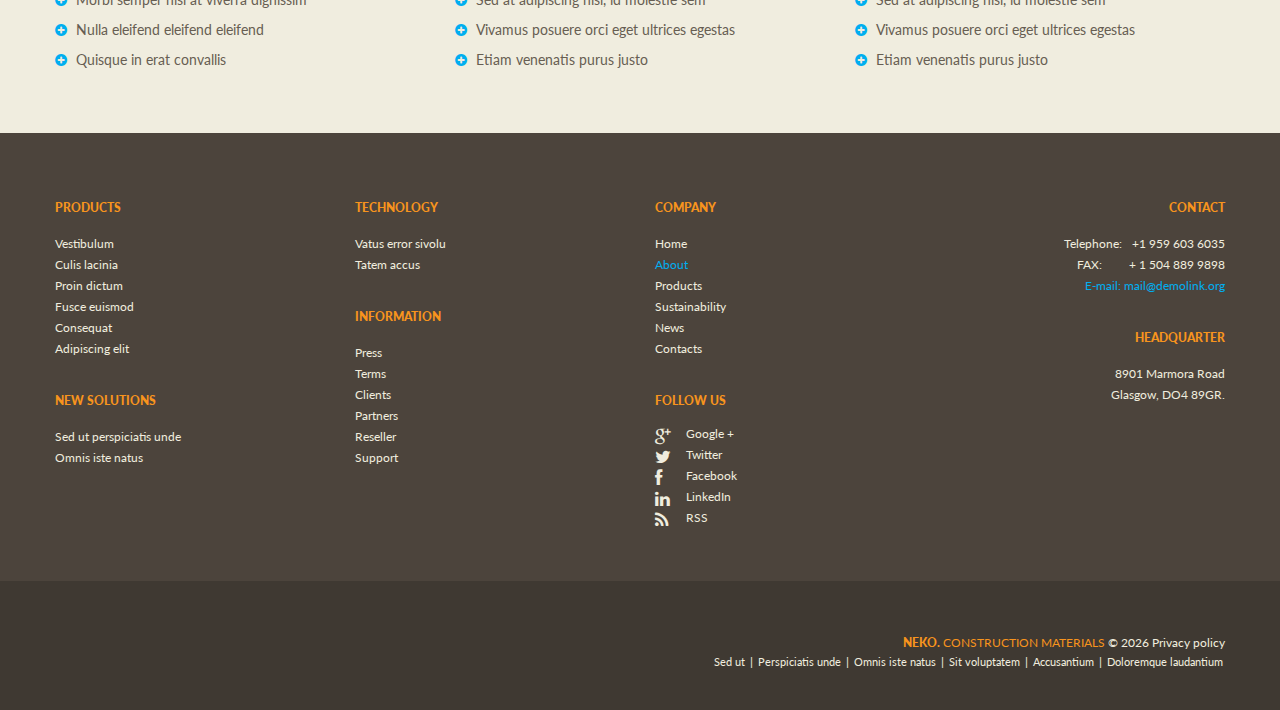
<file: site/index-1.html>
<!DOCTYPE html>
<html lang="en">
  <head>
    <title>About</title>
    <meta charset="utf-8" />
    <meta name="format-detection" content="telephone=no" />
    <link rel="icon" href="images/favicon.ico" type="image/x-icon" />
    <link rel="shortcut icon" href="images/favicon.ico" type="image/x-icon" />
    <link rel="stylesheet" href="css/style.css" />
    <link rel="stylesheet" href="css/superfish.css" />

    <script src="js/jquery.js"></script>
    <script src="js/jquery-migrate-1.2.1.js"></script>
    <script src="js/jquery.easing.1.3.js"></script>
    <script src="js/script.js"></script>
    <script src="js/superfish.js"></script>
    <script src="js/jquery.mobilemenu.js"></script>

    <script src="js/jquery.ui.totop.js"></script>

    <!--[if lt IE 8]>
      <div style="clear: both; text-align: center; position: relative">
        <a
          href="http://windows.microsoft.com/en-US/internet-explorer/products/ie/home?ocid=ie6_countdown_bannercode"
        >
          <img
            src="http://storage.ie6countdown.com/assets/100/images/banners/warning_bar_0000_us.jpg"
            border="0"
            height="42"
            width="820"
            alt="You are using an outdated browser. For a faster, safer browsing experience, upgrade for free today."
          />
        </a>
      </div>
    <![endif]-->
    <!--[if lt IE 9]>
      <script src="js/html5shiv.js"></script>
      <link rel="stylesheet" type="text/css" media="screen" href="css/ie.css" />
    <![endif]-->
  </head>
  <body>
    <!--==============================header=================================-->
    <header class="clearfix">
      <div class="container">
        <div class="row">
          <div class="grid_12 h-top">
            <h1>
              <a class="header-logo" href="index.html"
                ><img
                  class="header-logo"
                  src="images/logo.png"
                  alt="Alexis Engineering Logo"
              /></a>
            </h1>
            <div class="fright">
              <nav>
                <ul class="sf-menu">
                  <li>
                    <a href="index.html">Home</a>
                  </li>
                  <li class="current"><a href="index-1.html">About</a></li>
                  <li><a href="index-2.html">Products</a></li>
                  <li><a href="index-3.html">Projects</a></li>
                  <li><a href="index-4.html">News</a></li>
                  <li><a href="index-5.html">Contacts</a></li>
                </ul>
              </nav>
              <form
                id="search1"
                class="search"
                action="search.php"
                method="GET"
              >
                <div>
                  <input type="text" name="s" />
                  <a
                    onClick="document.getElementById('search1').submit()"
                    class="button1"
                    ><i class="fa fa-search"></i
                  ></a>
                </div>
              </form>
            </div>
          </div>
        </div>
      </div>
    </header>

    <!--=======content================================-->

    <section class="content">
      <div class="container">
        <div class="row">
          <div class="grid_8">
            <h2>
              Company overview <span>Donec gravida ac erat eget dum</span>
            </h2>
            <div class="clearfix">
              <img src="images/page-2_img-1.jpg" alt="" class="img-ind w1" />
              <div>
                <h3>Aliquam bibendum feugiat felis sit vehicula Fusce</h3>
                <p>
                  Cras eget urna leo. Vivamus nec vestibulum libero, et
                  scelerisque odio. Praesent tristique orci ut faucibus
                  accumsan?Class aptent taciti sociosqu bunc et adipiscing. In
                  accumsan orci id tellus vehicula consectetur. Etiam porta vel
                  augue eget vulputate.
                </p>
                <div>
                  Pellentesque hendrerit eros vitae massa aliquam, quis
                  tristique metus gravida. Vestibulum in ligula ornare,
                  ultricies nisl id, ac facilisis aliquet. Nunc ornare
                  pellentesque velit, quis ornare quam accumsan eu?Fusce mollis
                  semper diam, nec posuere mauris vehicula et! In sit amet
                  mauris blandit, iaculis quam non, gravida odio. Pellentesque
                  habitant morbi senectus et malesuada.
                </div>
                <a href="#" class="btn">learn more</a>
              </div>
            </div>
          </div>
          <div class="grid_4">
            <h2>Vision &amp; values <span>Ut aliquet urna sit amet</span></h2>
            <div class="dropcap">
              <div class="clearfix dropcap-item">
                <div class="dropcap-circle">1.</div>
                <div>
                  <h3><a href="#">Etiam sit amet ipsum </a></h3>
                  <div>
                    Quisque nulla. Vestibnisl, porta vel, sceleris que eget,
                    malesuada at, neque. Vivamus eget etiam cursus leo vel
                    metus.
                  </div>
                </div>
              </div>
              <div class="clearfix dropcap-item">
                <div class="dropcap-circle">2.</div>
                <div>
                  <h3><a href="#">Fusce dictum, felis sed </a></h3>
                  <div>
                    Euismod id nisl at; pellentesque aliquet aug ue. Cras sed
                    lectus sodales, pellentesque eros eu, lobortis mauris.
                  </div>
                </div>
              </div>
              <div class="clearfix dropcap-item">
                <div class="dropcap-circle">3.</div>
                <div>
                  <h3><a href="#">elis sed ornare </a></h3>
                  <div>
                    Vestibnisl, porta vel, scelerisque eget, males uada at,
                    neque. Vivamus eget etiam cursus leo vel metus. Nulla
                    facilisi.
                  </div>
                </div>
              </div>
            </div>
          </div>
        </div>
      </div>
      <div class="bg-1 v1">
        <div class="container">
          <div class="row">
            <div class="grid_12">
              <h2>
                green technologies
                <span>Curabitur id tempus sapien vestib</span>
              </h2>
            </div>
            <div class="clearfix block-6">
              <div class="grid_3">
                <div class="img-bord">
                  <img src="images/page-2_img-2.jpg" alt="" class="wrapper" />
                </div>
                <div class="text-3">
                  <a href="#">Morbi venenatis sapien elit</a>
                </div>
                <div>
                  Metus magna pretium diam, sed consequat lorem libero nec leo.
                  Pellentesque non dolor ut purus pretium rutrum. Sed sodales
                  nisi lobortis nisi mattis.
                </div>
              </div>
              <div class="grid_3">
                <div class="img-bord">
                  <img src="images/page-2_img-3.jpg" alt="" class="wrapper" />
                </div>
                <div class="text-3">
                  <a href="#">Venenatis sapien elit, nec </a>
                </div>
                <div>
                  Quisque vel placerat justo, ut tempor mi! Proin diam ligula,
                  tristique id massa nec, congue consectetur urna. Morbi
                  molestie vitae arcu sit amet.
                </div>
              </div>
              <div class="grid_3">
                <div class="img-bord">
                  <img src="images/page-2_img-4.jpg" alt="" class="wrapper" />
                </div>
                <div class="text-3">
                  <a href="#">Enatis sapien elit, nec malesu</a>
                </div>
                <div>
                  Morbi molestie vitae arcu sit amet pharetra. Nam aliquam
                  elementum imperdiet. Donec vulputate. Pellentesque commodo
                  quis velit et interdum.
                </div>
              </div>
              <div class="grid_3">
                <div class="img-bord">
                  <img src="images/page-2_img-5.jpg" alt="" class="wrapper" />
                </div>
                <div class="text-3">
                  <a href="#">Sapien elit, nec malesuada velit </a>
                </div>
                <div>
                  Ut tempor mi! Proin diam ligula, tristique id massa nec,
                  congue consectetur urna. Morbi molestie vitae arcu sit amet
                  pharetra. Nam aliquam element.
                </div>
              </div>
            </div>
          </div>
        </div>
      </div>
      <div class="container">
        <div class="row block-7">
          <div class="grid_12">
            <h2 class="v1">
              Construction Equipment Services
              <span>Quisque hendrerit diam placerat quam at ipsum congue</span>
            </h2>
          </div>
          <div class="grid_4">
            <h3><span>Concrete Forming &amp; Shoring</span></h3>
            <p>
              Proin dictum elementat ante. Lorem ipsum dolor sit amet, congue
              fermentum nisl. Mauris accumsan nulla vel diam sed in lacus ut. In
              pede.
            </p>
            <ul class="list">
              <li>
                <a href="#">Vivamus posuere orci eget ultrices egestas</a>
              </li>
              <li><a href="#">Etiam venenatis purus justo</a></li>
              <li><a href="#">Morbi semper nisl at viverra dignissim</a></li>
              <li><a href="#">Nulla eleifend eleifend eleifend</a></li>
              <li><a href="#">Quisque in erat convallis</a></li>
            </ul>
          </div>
          <div class="grid_4">
            <h3><span>Tilt-up Construction Products</span></h3>
            <p>
              Proin dictum elementat ante. Lorem ipsum dolor sit amet, congue
              fermentum nisl. Mauris accumsan nulla vel diam sed in lacus ut. In
              pede.
            </p>
            <ul class="list">
              <li><a href="#">Morbi semper nisl at viverra dignissim</a></li>
              <li><a href="#">Nulla eleifend eleifend eleifend</a></li>
              <li><a href="#">Sed at adipiscing nisl, id molestie sem</a></li>
              <li>
                <a href="#">Vivamus posuere orci eget ultrices egestas</a>
              </li>
              <li><a href="#">Etiam venenatis purus justo</a></li>
            </ul>
          </div>
          <div class="grid_4">
            <h3><span>Highway Construction Equipment</span></h3>
            <p>
              Proin dictum elementat ante. Lorem ipsum dolor sit amet, congue
              fermentum nisl. Mauris accumsan nulla vel diam sed in lacus ut. In
              pede.
            </p>
            <ul class="list">
              <li><a href="#">Nulla eleifend eleifend eleifend</a></li>
              <li><a href="#">Quisque in erat convallis</a></li>
              <li><a href="#">Sed at adipiscing nisl, id molestie sem</a></li>
              <li>
                <a href="#">Vivamus posuere orci eget ultrices egestas</a>
              </li>
              <li><a href="#">Etiam venenatis purus justo</a></li>
            </ul>
          </div>
        </div>
      </div>
    </section>

    <!--=======footer=================================-->

    <footer>
      <div class="f-top">
        <div class="container">
          <div class="row">
            <div class="grid_3 w2">
              <p class="title-5">Products</p>
              <ul class="f-list">
                <li><a href="#">Vestibulum</a></li>
                <li><a href="#">Culis lacinia</a></li>
                <li><a href="#">Proin dictum</a></li>
                <li><a href="#">Fusce euismod</a></li>
                <li><a href="#">Consequat</a></li>
                <li><a href="#">Adipiscing elit</a></li>
              </ul>
              <p class="title-5">new Solutions</p>
              <ul class="f-list">
                <li><a href="#">Sed ut perspiciatis unde</a></li>
                <li><a href="#">Omnis iste natus</a></li>
              </ul>
            </div>
            <div class="grid_3 w2">
              <p class="title-5">Technology</p>
              <ul class="f-list">
                <li><a href="#">Vatus error sivolu</a></li>
                <li><a href="#">Tatem accus</a></li>
              </ul>
              <p class="title-5">Information</p>
              <ul class="f-list">
                <li><a href="#">Press</a></li>
                <li><a href="#">Terms</a></li>
                <li><a href="#">Clients</a></li>
                <li><a href="#">Partners</a></li>
                <li><a href="#">Reseller</a></li>
                <li><a href="#">Support</a></li>
              </ul>
            </div>
            <div class="grid_3 w2">
              <p class="title-5">Company</p>
              <ul class="f-list">
                <li><a href="index.html">Home</a></li>
                <li><a href="index-1.html" class="current">About</a></li>
                <li><a href="index-2.html">Products</a></li>
                <li><a href="index-3.html">Sustainability</a></li>
                <li><a href="index-4.html">News</a></li>
                <li><a href="index-5.html">Contacts</a></li>
              </ul>
              <p class="title-5">Follow us</p>
              <ul class="f-list">
                <li>
                  <a href="#"
                    ><i class="fa fa-google-plus"></i><span>Google +</span></a
                  >
                </li>
                <li>
                  <a href="#"
                    ><i class="fa fa-twitter"></i><span>Twitter</span></a
                  >
                </li>
                <li>
                  <a href="#"
                    ><i class="fa fa-facebook"></i><span>Facebook</span></a
                  >
                </li>
                <li>
                  <a href="#"
                    ><i class="fa fa-linkedin"></i><span>LinkedIn</span></a
                  >
                </li>
                <li>
                  <a href="#"><i class="fa fa-rss"></i><span>RSS</span></a>
                </li>
              </ul>
            </div>
            <div class="grid_3 w2 b-address">
              <p class="title-5">Contact</p>
              <div class="address-1">
                <div><span>Telephone:</span> +1 959 603 6035</div>
                <div><span>FAX:</span> + 1 504 889 9898</div>
                <div>
                  <span class="blue"
                    >E-mail: <a href="#">mail@demolink.org</a></span
                  >
                </div>
              </div>
              <p class="title-5">Headquarter</p>
              <div>8901 Marmora Road <br />Glasgow, DO4 89GR.</div>
            </div>
          </div>
        </div>
      </div>
      <div class="container">
        <div class="row f-bot">
          <div class="grid_12">
            <div class="copyright">
              <a href="index.html" class="h-underline orange f-link"
                ><span>neko.</span> CONSTRUCTION MATERIALS</a
              >
              &copy; <span id="copyright-year"></span>
              <a href="index-6.html" class="h-underline">Privacy policy</a>
            </div>
            <ul class="f-ul-2">
              <li><a href="#">Sed ut</a> |</li>
              <li><a href="#">Perspiciatis unde</a> |</li>
              <li><a href="#">Omnis iste natus</a> |</li>
              <li><a href="#">Sit voluptatem</a> |</li>
              <li><a href="#">Accusantium</a> |</li>
              <li><a href="#">Doloremque laudantium</a></li>
            </ul>
          </div>
        </div>
      </div>
    </footer>
  </body>
</html>
</file>
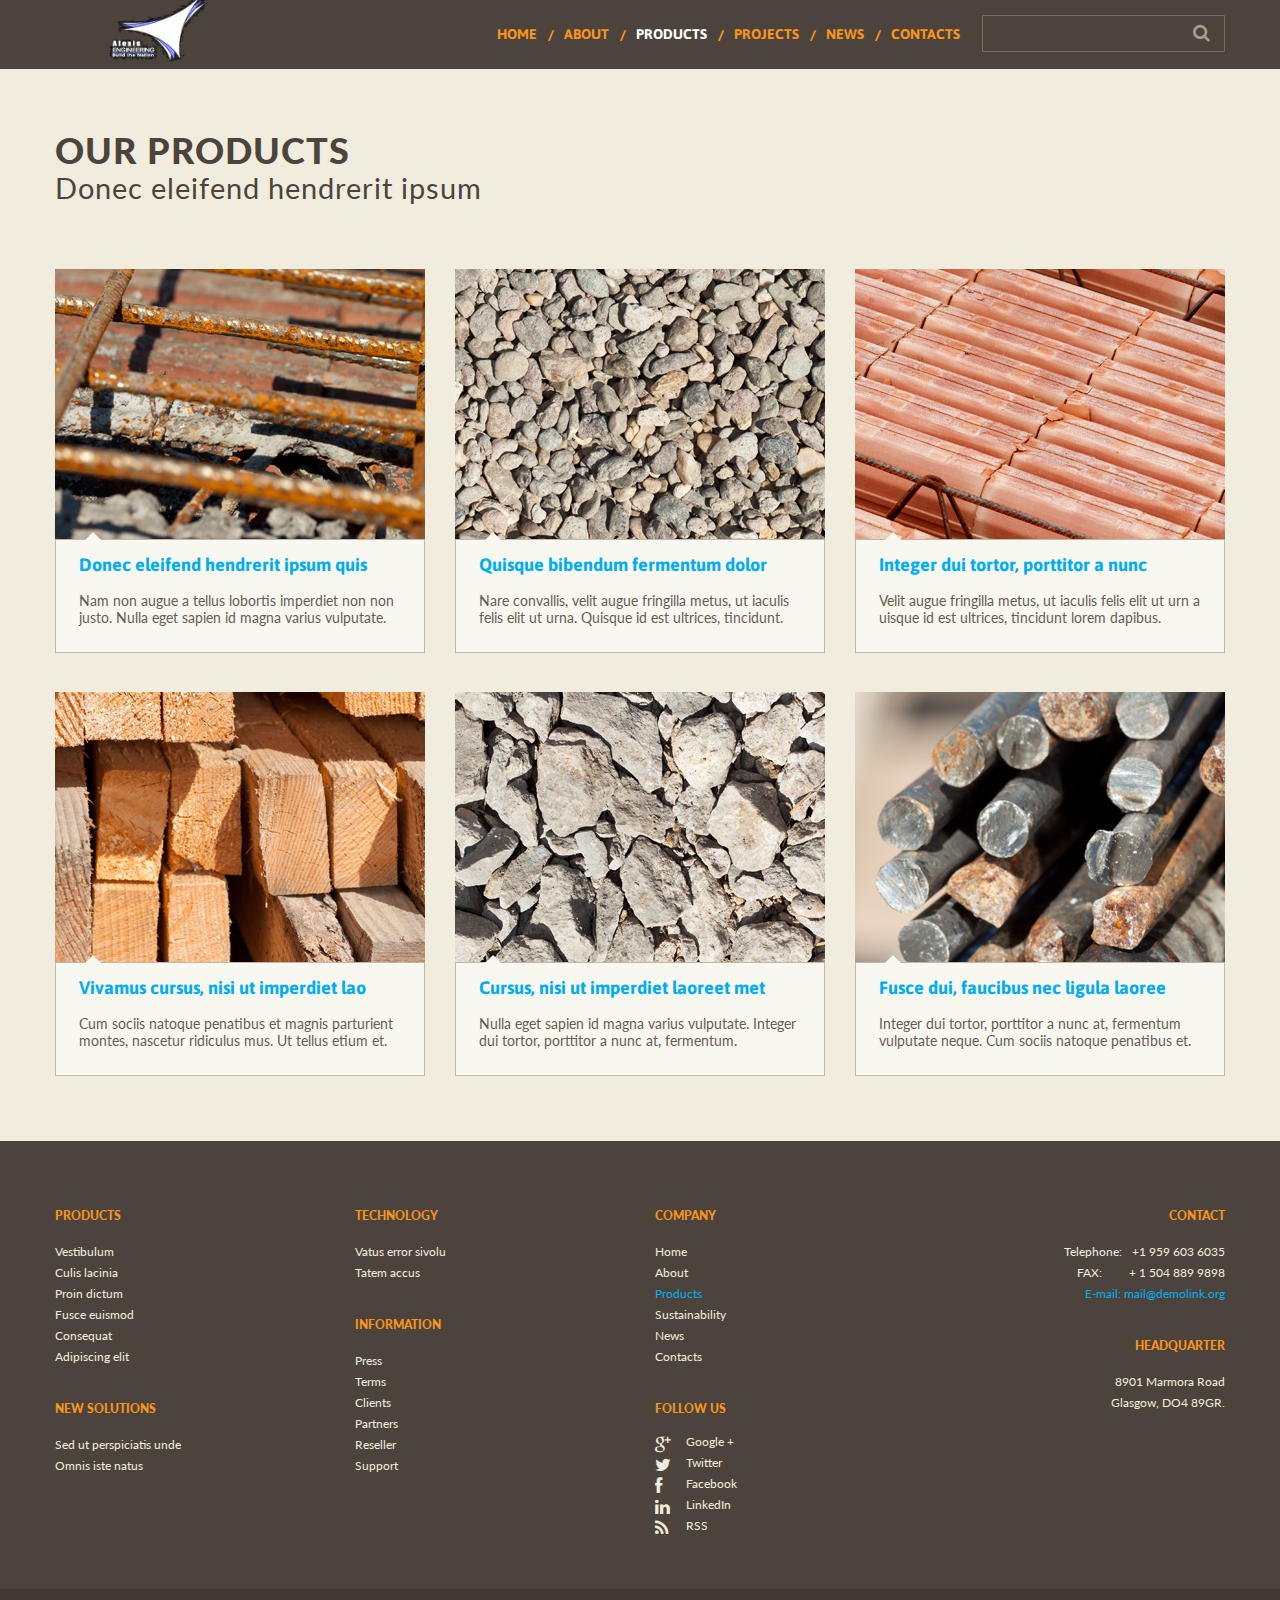
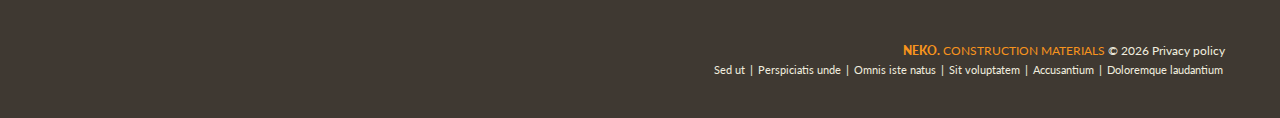
<file: site/index-2.html>
<!DOCTYPE html>
<html lang="en">
  <head>
    <title>Products</title>
    <meta charset="utf-8" />
    <meta name="format-detection" content="telephone=no" />
    <link rel="icon" href="images/favicon.ico" type="image/x-icon" />
    <link rel="shortcut icon" href="images/favicon.ico" type="image/x-icon" />
    <link rel="stylesheet" href="css/style.css" />
    <link rel="stylesheet" href="css/superfish.css" />
    <link rel="stylesheet" href="css/touchTouch.css" />

    <script src="js/jquery.js"></script>
    <script src="js/jquery-migrate-1.2.1.js"></script>
    <script src="js/jquery.easing.1.3.js"></script>
    <script src="js/script.js"></script>
    <script src="js/superfish.js"></script>
    <script src="js/jquery.mobilemenu.js"></script>
    <script src="js/touchTouch.jquery.js"></script>
    <script src="js/jquery.equalheights.js"></script>

    <script src="js/jquery.ui.totop.js"></script>

    <script>
      $(window).load(function () {
        $('.magnifier').touchTouch();
      });
    </script>

    <!--[if lt IE 8]>
      <div style="clear: both; text-align: center; position: relative">
        <a
          href="http://windows.microsoft.com/en-US/internet-explorer/products/ie/home?ocid=ie6_countdown_bannercode"
        >
          <img
            src="http://storage.ie6countdown.com/assets/100/images/banners/warning_bar_0000_us.jpg"
            border="0"
            height="42"
            width="820"
            alt="You are using an outdated browser. For a faster, safer browsing experience, upgrade for free today."
          />
        </a>
      </div>
    <![endif]-->
    <!--[if lt IE 9]>
      <script src="js/html5shiv.js"></script>
      <link rel="stylesheet" type="text/css" media="screen" href="css/ie.css" />
    <![endif]-->
  </head>
  <body>
    <!--==============================header=================================-->
    <header class="clearfix">
      <div class="container">
        <div class="row">
          <div class="grid_12 h-top">
            <h1>
              <a class="header-logo" href="index.html"
                ><img
                  class="header-logo"
                  src="images/logo.png"
                  alt="Alexis Engineering Logo"
              /></a>
            </h1>
            <div class="fright">
              <nav>
                <ul class="sf-menu">
                  <li>
                    <a href="index.html">Home</a>
                  </li>
                  <li><a href="index-1.html">About</a></li>
                  <li class="current"><a href="index-2.html">Products</a></li>
                  <li><a href="index-3.html">Projects</a></li>
                  <li><a href="index-4.html">News</a></li>
                  <li><a href="index-4.html">Contacts</a></li>
                </ul>
              </nav>
              <form
                id="search1"
                class="search"
                action="search.php"
                method="GET"
              >
                <div>
                  <input type="text" name="s" />
                  <a
                    onClick="document.getElementById('search1').submit()"
                    class="button1"
                    ><i class="fa fa-search"></i
                  ></a>
                </div>
              </form>
            </div>
          </div>
        </div>
      </div>
    </header>

    <!--=======content================================-->

    <section class="content">
      <div class="container">
        <div class="row">
          <h2 class="pad-left">
            our products <span>Donec eleifend hendrerit ipsum </span>
          </h2>
          <div class="clearfix products">
            <div class="grid_4 box-3 maxheight1">
              <a href="images/page-3_img-1-b.jpg" class="magnifier"
                ><img src="images/page-3_img-1.jpg" alt="" class="wrapper"
              /></a>
              <div class="inside">
                <p class="text-5">
                  <a href="#">Donec eleifend hendrerit ipsum quis </a>
                </p>
                <div>
                  Nam non augue a tellus lobortis imperdiet non non justo. Nulla
                  eget sapien id magna varius vulputate.
                </div>
              </div>
            </div>
            <div class="grid_4 box-3 maxheight1">
              <a href="images/page-3_img-2-b.jpg" class="magnifier"
                ><img src="images/page-3_img-2.jpg" alt="" class="wrapper"
              /></a>
              <div class="inside">
                <p class="text-5">
                  <a href="#">Quisque bibendum fermentum dolor</a>
                </p>
                <div>
                  Nare convallis, velit augue fringilla metus, ut iaculis felis
                  elit ut urna. Quisque id est ultrices, tincidunt.
                </div>
              </div>
            </div>
            <div class="grid_4 box-3 maxheight1">
              <a href="images/page-3_img-3-b.jpg" class="magnifier"
                ><img src="images/page-3_img-3.jpg" alt="" class="wrapper"
              /></a>
              <div class="inside">
                <p class="text-5">
                  <a href="#">Integer dui tortor, porttitor a nunc</a>
                </p>
                <div>
                  Velit augue fringilla metus, ut iaculis felis elit ut urn a
                  uisque id est ultrices, tincidunt lorem dapibus.
                </div>
              </div>
            </div>
            <div class="grid_4 box-3 maxheight1">
              <a href="images/page-3_img-4-b.jpg" class="magnifier"
                ><img src="images/page-3_img-4.jpg" alt="" class="wrapper"
              /></a>
              <div class="inside">
                <p class="text-5">
                  <a href="#">Vivamus cursus, nisi ut imperdiet lao</a>
                </p>
                <div>
                  Cum sociis natoque penatibus et magnis parturient montes,
                  nascetur ridiculus mus. Ut tellus etium et.
                </div>
              </div>
            </div>
            <div class="grid_4 box-3 maxheight1">
              <a href="images/page-3_img-5-b.jpg" class="magnifier"
                ><img src="images/page-3_img-5.jpg" alt="" class="wrapper"
              /></a>
              <div class="inside">
                <p class="text-5">
                  <a href="#">Cursus, nisi ut imperdiet laoreet met </a>
                </p>
                <div>
                  Nulla eget sapien id magna varius vulputate. Integer dui
                  tortor, porttitor a nunc at, fermentum.
                </div>
              </div>
            </div>
            <div class="grid_4 box-3 maxheight1">
              <a href="images/page-3_img-6-b.jpg" class="magnifier"
                ><img src="images/page-3_img-6.jpg" alt="" class="wrapper"
              /></a>
              <div class="inside">
                <p class="text-5">
                  <a href="#">Fusce dui, faucibus nec ligula laoree</a>
                </p>
                <div>
                  Integer dui tortor, porttitor a nunc at, fermentum vulputate
                  neque. Cum sociis natoque penatibus et.
                </div>
              </div>
            </div>
          </div>
        </div>
      </div>
    </section>

    <!--=======footer=================================-->

    <footer>
      <div class="f-top">
        <div class="container">
          <div class="row">
            <div class="grid_3 w2">
              <p class="title-5">Products</p>
              <ul class="f-list">
                <li><a href="#">Vestibulum</a></li>
                <li><a href="#">Culis lacinia</a></li>
                <li><a href="#">Proin dictum</a></li>
                <li><a href="#">Fusce euismod</a></li>
                <li><a href="#">Consequat</a></li>
                <li><a href="#">Adipiscing elit</a></li>
              </ul>
              <p class="title-5">new Solutions</p>
              <ul class="f-list">
                <li><a href="#">Sed ut perspiciatis unde</a></li>
                <li><a href="#">Omnis iste natus</a></li>
              </ul>
            </div>
            <div class="grid_3 w2">
              <p class="title-5">Technology</p>
              <ul class="f-list">
                <li><a href="#">Vatus error sivolu</a></li>
                <li><a href="#">Tatem accus</a></li>
              </ul>
              <p class="title-5">Information</p>
              <ul class="f-list">
                <li><a href="#">Press</a></li>
                <li><a href="#">Terms</a></li>
                <li><a href="#">Clients</a></li>
                <li><a href="#">Partners</a></li>
                <li><a href="#">Reseller</a></li>
                <li><a href="#">Support</a></li>
              </ul>
            </div>
            <div class="grid_3 w2">
              <p class="title-5">Company</p>
              <ul class="f-list">
                <li><a href="index.html">Home</a></li>
                <li><a href="index-1.html">About</a></li>
                <li><a href="index-2.html" class="current">Products</a></li>
                <li><a href="index-3.html">Sustainability</a></li>
                <li><a href="index-4.html">News</a></li>
                <li><a href="index-5.html">Contacts</a></li>
              </ul>
              <p class="title-5">Follow us</p>
              <ul class="f-list">
                <li>
                  <a href="#"
                    ><i class="fa fa-google-plus"></i><span>Google +</span></a
                  >
                </li>
                <li>
                  <a href="#"
                    ><i class="fa fa-twitter"></i><span>Twitter</span></a
                  >
                </li>
                <li>
                  <a href="#"
                    ><i class="fa fa-facebook"></i><span>Facebook</span></a
                  >
                </li>
                <li>
                  <a href="#"
                    ><i class="fa fa-linkedin"></i><span>LinkedIn</span></a
                  >
                </li>
                <li>
                  <a href="#"><i class="fa fa-rss"></i><span>RSS</span></a>
                </li>
              </ul>
            </div>
            <div class="grid_3 w2 b-address">
              <p class="title-5">Contact</p>
              <div class="address-1">
                <div><span>Telephone:</span> +1 959 603 6035</div>
                <div><span>FAX:</span> + 1 504 889 9898</div>
                <div>
                  <span class="blue"
                    >E-mail: <a href="#">mail@demolink.org</a></span
                  >
                </div>
              </div>
              <p class="title-5">Headquarter</p>
              <div>8901 Marmora Road <br />Glasgow, DO4 89GR.</div>
            </div>
          </div>
        </div>
      </div>
      <div class="container">
        <div class="row f-bot">
          <div class="grid_12">
            <div class="copyright">
              <a href="index.html" class="h-underline orange f-link"
                ><span>neko.</span> CONSTRUCTION MATERIALS</a
              >
              &copy; <span id="copyright-year"></span>
              <a href="index-6.html" class="h-underline">Privacy policy</a>
            </div>
            <ul class="f-ul-2">
              <li><a href="#">Sed ut</a> |</li>
              <li><a href="#">Perspiciatis unde</a> |</li>
              <li><a href="#">Omnis iste natus</a> |</li>
              <li><a href="#">Sit voluptatem</a> |</li>
              <li><a href="#">Accusantium</a> |</li>
              <li><a href="#">Doloremque laudantium</a></li>
            </ul>
          </div>
        </div>
      </div>
    </footer>
  </body>
</html>
</file>
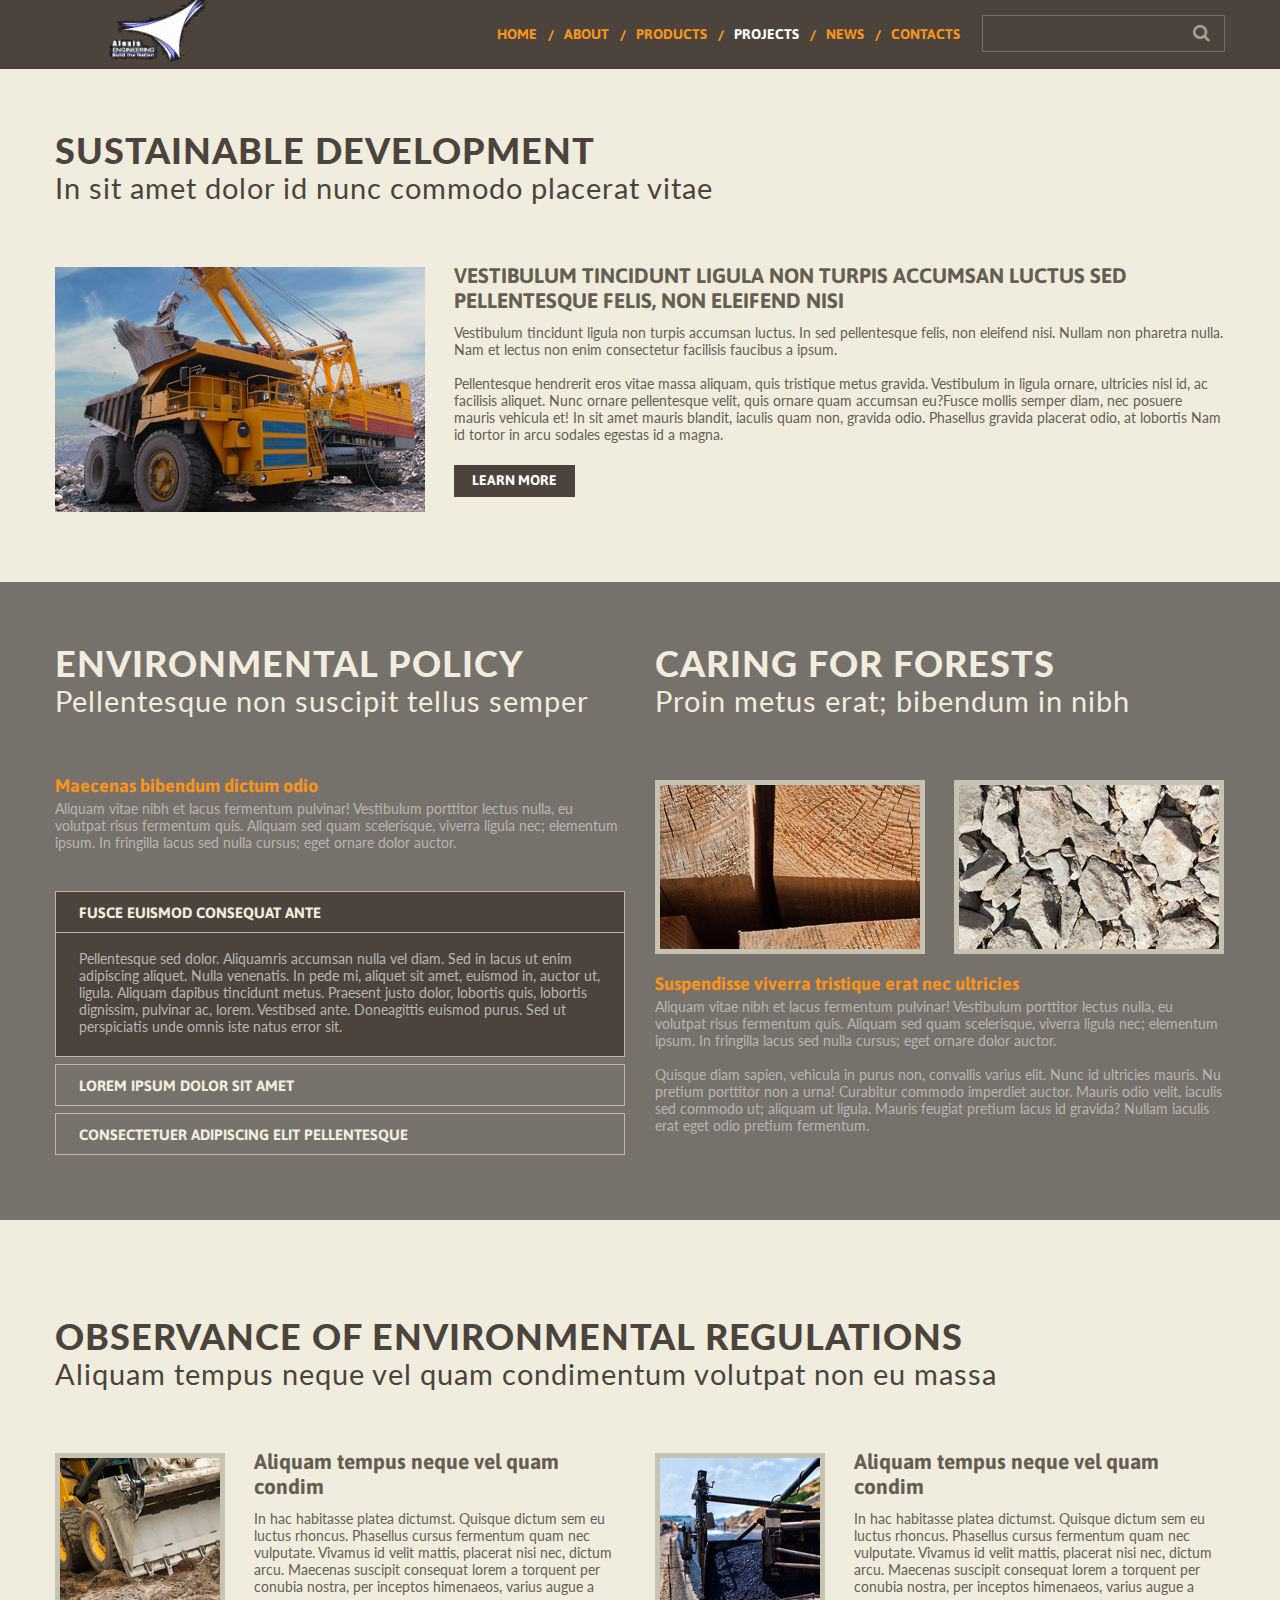
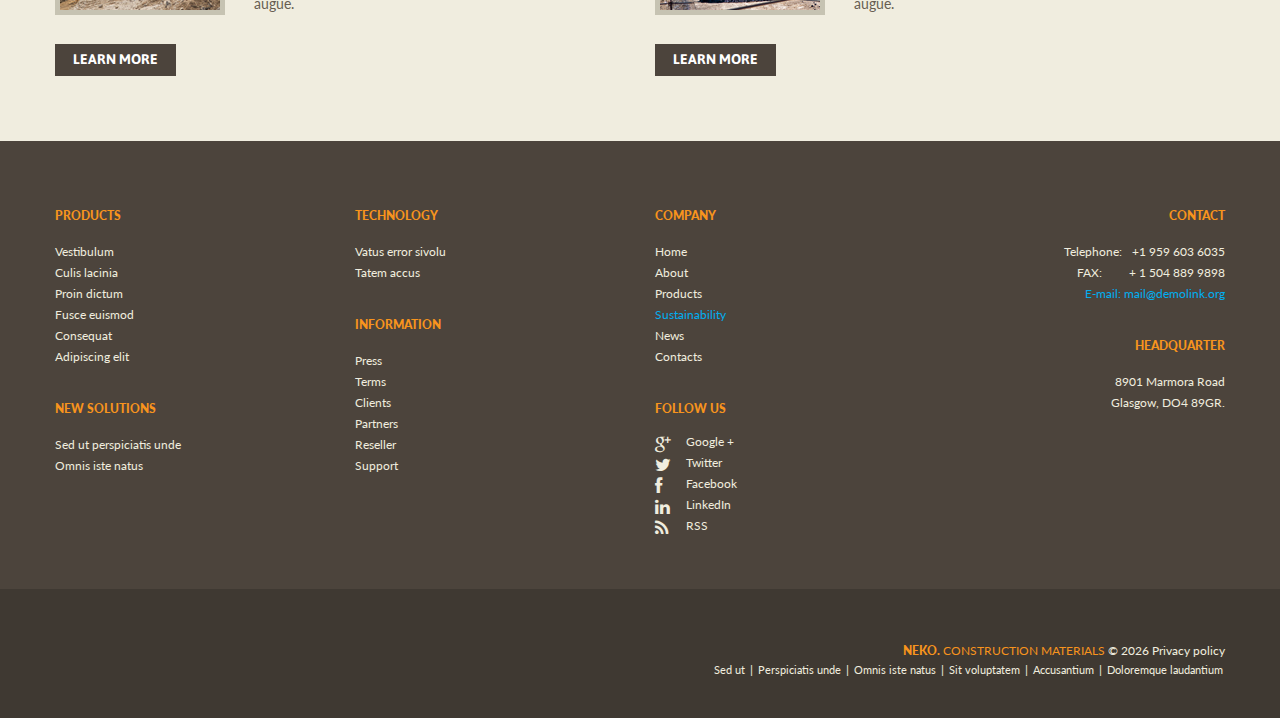
<file: site/index-3.html>
<!DOCTYPE html>
<html lang="en">
  <head>
    <title>Sustainability</title>
    <meta charset="utf-8" />
    <meta name="format-detection" content="telephone=no" />
    <link rel="icon" href="images/favicon.ico" type="image/x-icon" />
    <link rel="shortcut icon" href="images/favicon.ico" type="image/x-icon" />
    <link rel="stylesheet" href="css/style.css" />
    <link rel="stylesheet" href="css/superfish.css" />

    <script src="js/jquery.js"></script>
    <script src="js/jquery-migrate-1.2.1.js"></script>
    <script src="js/jquery.easing.1.3.js"></script>
    <script src="js/script.js"></script>
    <script src="js/superfish.js"></script>
    <script src="js/jquery.mobilemenu.js"></script>
    <script src="js/jquery-ui-1.10.3.custom.js"></script>

    <script src="js/jquery.ui.totop.js"></script>

    <script>
      $(window).load(function () {
        jQuery('#accordion').accordion({
          collapsible: true,
          heightStyle: 'content',
        });
      });
    </script>

    <!--[if lt IE 8]>
      <div style="clear: both; text-align: center; position: relative">
        <a
          href="http://windows.microsoft.com/en-US/internet-explorer/products/ie/home?ocid=ie6_countdown_bannercode"
        >
          <img
            src="http://storage.ie6countdown.com/assets/100/images/banners/warning_bar_0000_us.jpg"
            border="0"
            height="42"
            width="820"
            alt="You are using an outdated browser. For a faster, safer browsing experience, upgrade for free today."
          />
        </a>
      </div>
    <![endif]-->
    <!--[if lt IE 9]>
      <script src="js/html5shiv.js"></script>
      <link rel="stylesheet" type="text/css" media="screen" href="css/ie.css" />
    <![endif]-->
  </head>
  <body>
    <!--==============================header=================================-->
    <header class="clearfix">
      <div class="container">
        <div class="row">
          <div class="grid_12 h-top">
            <h1>
              <a class="header-logo" href="index.html"
                ><img
                  class="header-logo"
                  src="images/logo.png"
                  alt="Alexis Engineering Logo"
              /></a>
            </h1>
            <div class="fright">
              <nav>
                <ul class="sf-menu">
                  <li>
                    <a href="index.html">Home</a>
                  </li>
                  <li><a href="index-1.html">About</a></li>
                  <li><a href="index-2.html">Products</a></li>
                  <li class="current">
                    <a href="index-3.html">Projects</a>
                  </li>
                  <li><a href="index-4.html">News</a></li>
                  <li><a href="index-5.html">Contacts</a></li>
                </ul>
              </nav>
              <form
                id="search1"
                class="search"
                action="search.php"
                method="GET"
              >
                <div>
                  <input type="text" name="s" />
                  <a
                    onClick="document.getElementById('search1').submit()"
                    class="button1"
                    ><i class="fa fa-search"></i
                  ></a>
                </div>
              </form>
            </div>
          </div>
        </div>
      </div>
    </header>

    <!--=======content================================-->

    <section class="content">
      <div class="container">
        <div class="row">
          <div class="grid_12">
            <h2>
              Sustainable Development
              <span>In sit amet dolor id nunc commodo placerat vitae </span>
            </h2>
            <div class="clearfix">
              <img src="images/page-4_img-1.jpg" alt="" class="img-ind w1" />
              <div>
                <h3>
                  Vestibulum tincidunt ligula non turpis accumsan luctus sed
                  pellentesque felis, non eleifend nisi
                </h3>
                <p>
                  Vestibulum tincidunt ligula non turpis accumsan luctus. In sed
                  pellentesque felis, non eleifend nisi. Nullam non pharetra
                  nulla. Nam et lectus non enim consectetur facilisis faucibus a
                  ipsum.
                </p>
                <div>
                  Pellentesque hendrerit eros vitae massa aliquam, quis
                  tristique metus gravida. Vestibulum in ligula ornare,
                  ultricies nisl id, ac facilisis aliquet. Nunc ornare
                  pellentesque velit, quis ornare quam accumsan eu?Fusce mollis
                  semper diam, nec posuere mauris vehicula et! In sit amet
                  mauris blandit, iaculis quam non, gravida odio. Phasellus
                  gravida placerat odio, at lobortis Nam id tortor in arcu
                  sodales egestas id a magna.
                </div>
                <a href="#" class="btn">learn more</a>
              </div>
            </div>
          </div>
        </div>
      </div>
      <div class="bg-1 v2">
        <div class="container">
          <div class="row">
            <div class="grid_6">
              <h2>
                Environmental policy
                <span>Pellentesque non suscipit tellus semper</span>
              </h2>
              <div class="text-3">Maecenas bibendum dictum odio</div>
              <p>
                Aliquam vitae nibh et lacus fermentum pulvinar! Vestibulum
                porttitor lectus nulla, eu volutpat risus fermentum quis.
                Aliquam sed quam scelerisque, viverra ligula nec; elementum
                ipsum. In fringilla lacus sed nulla cursus; eget ornare dolor
                auctor.
              </p>
              <dl id="accordion" class="accordion accordion-1">
                <dt><a href="#">Fusce euismod consequat ante</a></dt>
                <dd>
                  <div>
                    <div>
                      Pellentesque sed dolor. Aliquamris accumsan nulla vel
                      diam. Sed in lacus ut enim adipiscing aliquet. Nulla
                      venenatis. In pede mi, aliquet sit amet, euismod in,
                      auctor ut, ligula. Aliquam dapibus tincidunt metus.
                      Praesent justo dolor, lobortis quis, lobortis dignissim,
                      pulvinar ac, lorem. Vestibsed ante. Doneagittis euismod
                      purus. Sed ut perspiciatis unde omnis iste natus error
                      sit.
                    </div>
                  </div>
                </dd>
                <dt><a href="#">Lorem ipsum dolor sit amet</a></dt>
                <dd>
                  <div>
                    <div>
                      Ducimus fuga quia provident fugiat deleniti autem saepe
                      obcaecati architecto vitae suscipit iste blanditiis labore
                      optio quas delectus. Ab quis pariatur autem eaque
                      repellendus beatae fugiat quae obcaecati consequatur
                      maiores fugit iste possimus debitis veritatis maxime
                      veniam molestias aperiam commodi saepe ratione animi ipsam
                      vitae ea est vel.
                    </div>
                  </div>
                </dd>
                <dt>
                  <a href="#">consectetuer adipiscing elit Pellentesque</a>
                </dt>
                <dd>
                  <div>
                    <div>
                      Vero aliquam porro id molestiae quia totam temporibus
                      eveniet consequatur. Nulla ab corrupti iste asperiores
                      rem. Dicta amet pariatur voluptatibus deleniti vero
                      provident non maxime minus magni facere assumenda enim
                      possimus quaerat accusantium nam esse ab excepturi harum
                      voluptatem accusamus sint fuga ratione laborum.
                    </div>
                  </div>
                </dd>
              </dl>
            </div>
            <div class="grid_6">
              <h2>
                Caring for forests
                <span>Proin metus erat; bibendum in nibh</span>
              </h2>
              <div class="block-8 clearfix">
                <div class="img-ind img-bord">
                  <img src="images/page-4_img-2.jpg" alt="" />
                </div>
                <div class="img-ind img-bord">
                  <img src="images/page-4_img-3.jpg" alt="" />
                </div>
              </div>
              <div class="text-3">
                Suspendisse viverra tristique erat nec ultricies
              </div>
              <p>
                Aliquam vitae nibh et lacus fermentum pulvinar! Vestibulum
                porttitor lectus nulla, eu volutpat risus fermentum quis.
                Aliquam sed quam scelerisque, viverra ligula nec; elementum
                ipsum. In fringilla lacus sed nulla cursus; eget ornare dolor
                auctor.
              </p>
              <div>
                Quisque diam sapien, vehicula in purus non, convallis varius
                elit. Nunc id ultricies mauris. Nu pretium porttitor non a urna!
                Curabitur commodo imperdiet auctor. Mauris odio velit, iaculis
                sed commodo ut; aliquam ut ligula. Mauris feugiat pretium lacus
                id gravida? Nullam iaculis erat eget odio pretium fermentum.
              </div>
            </div>
          </div>
        </div>
      </div>
      <div class="container">
        <div class="row">
          <div class="grid_12">
            <h2 class="v1">
              observance of environmental regulations
              <span
                >Aliquam tempus neque vel quam condimentum volutpat non eu
                massa</span
              >
            </h2>
          </div>
          <div class="grid_6 box-4">
            <div class="clearfix">
              <div class="img-bord img-ind w1">
                <img src="images/page-4_img-4.jpg" alt="" />
              </div>
              <div>
                <h3><span>Aliquam tempus neque vel quam condim</span></h3>
                <p>
                  In hac habitasse platea dictumst. Quisque dictum sem eu luctus
                  rhoncus. Phasellus cursus fermentum quam nec vulputate.
                  Vivamus id velit mattis, placerat nisi nec, dictum arcu.
                  Maecenas suscipit consequat lorem a torquent per conubia
                  nostra, per inceptos himenaeos, varius augue a augue.
                </p>
                <a href="#" class="btn">learn more</a>
              </div>
            </div>
          </div>
          <div class="grid_6 box-4">
            <div class="clearfix">
              <div class="img-bord img-ind w1">
                <img src="images/page-4_img-5.jpg" alt="" />
              </div>
              <div>
                <h3><span>Aliquam tempus neque vel quam condim</span></h3>
                <p>
                  In hac habitasse platea dictumst. Quisque dictum sem eu luctus
                  rhoncus. Phasellus cursus fermentum quam nec vulputate.
                  Vivamus id velit mattis, placerat nisi nec, dictum arcu.
                  Maecenas suscipit consequat lorem a torquent per conubia
                  nostra, per inceptos himenaeos, varius augue a augue.
                </p>
                <a href="#" class="btn">learn more</a>
              </div>
            </div>
          </div>
        </div>
      </div>
    </section>

    <!--=======footer=================================-->

    <footer>
      <div class="f-top">
        <div class="container">
          <div class="row">
            <div class="grid_3 w2">
              <p class="title-5">Products</p>
              <ul class="f-list">
                <li><a href="#">Vestibulum</a></li>
                <li><a href="#">Culis lacinia</a></li>
                <li><a href="#">Proin dictum</a></li>
                <li><a href="#">Fusce euismod</a></li>
                <li><a href="#">Consequat</a></li>
                <li><a href="#">Adipiscing elit</a></li>
              </ul>
              <p class="title-5">new Solutions</p>
              <ul class="f-list">
                <li><a href="#">Sed ut perspiciatis unde</a></li>
                <li><a href="#">Omnis iste natus</a></li>
              </ul>
            </div>
            <div class="grid_3 w2">
              <p class="title-5">Technology</p>
              <ul class="f-list">
                <li><a href="#">Vatus error sivolu</a></li>
                <li><a href="#">Tatem accus</a></li>
              </ul>
              <p class="title-5">Information</p>
              <ul class="f-list">
                <li><a href="#">Press</a></li>
                <li><a href="#">Terms</a></li>
                <li><a href="#">Clients</a></li>
                <li><a href="#">Partners</a></li>
                <li><a href="#">Reseller</a></li>
                <li><a href="#">Support</a></li>
              </ul>
            </div>
            <div class="grid_3 w2">
              <p class="title-5">Company</p>
              <ul class="f-list">
                <li><a href="index.html">Home</a></li>
                <li><a href="index-1.html">About</a></li>
                <li><a href="index-2.html">Products</a></li>
                <li>
                  <a href="index-3.html" class="current">Sustainability</a>
                </li>
                <li><a href="index-4.html">News</a></li>
                <li><a href="index-5.html">Contacts</a></li>
              </ul>
              <p class="title-5">Follow us</p>
              <ul class="f-list">
                <li>
                  <a href="#"
                    ><i class="fa fa-google-plus"></i><span>Google +</span></a
                  >
                </li>
                <li>
                  <a href="#"
                    ><i class="fa fa-twitter"></i><span>Twitter</span></a
                  >
                </li>
                <li>
                  <a href="#"
                    ><i class="fa fa-facebook"></i><span>Facebook</span></a
                  >
                </li>
                <li>
                  <a href="#"
                    ><i class="fa fa-linkedin"></i><span>LinkedIn</span></a
                  >
                </li>
                <li>
                  <a href="#"><i class="fa fa-rss"></i><span>RSS</span></a>
                </li>
              </ul>
            </div>
            <div class="grid_3 w2 b-address">
              <p class="title-5">Contact</p>
              <div class="address-1">
                <div><span>Telephone:</span> +1 959 603 6035</div>
                <div><span>FAX:</span> + 1 504 889 9898</div>
                <div>
                  <span class="blue"
                    >E-mail: <a href="#">mail@demolink.org</a></span
                  >
                </div>
              </div>
              <p class="title-5">Headquarter</p>
              <div>8901 Marmora Road <br />Glasgow, DO4 89GR.</div>
            </div>
          </div>
        </div>
      </div>
      <div class="container">
        <div class="row f-bot">
          <div class="grid_12">
            <div class="copyright">
              <a href="index.html" class="h-underline orange f-link"
                ><span>neko.</span> CONSTRUCTION MATERIALS</a
              >
              &copy; <span id="copyright-year"></span>
              <a href="index-6.html" class="h-underline">Privacy policy</a>
            </div>
            <ul class="f-ul-2">
              <li><a href="#">Sed ut</a> |</li>
              <li><a href="#">Perspiciatis unde</a> |</li>
              <li><a href="#">Omnis iste natus</a> |</li>
              <li><a href="#">Sit voluptatem</a> |</li>
              <li><a href="#">Accusantium</a> |</li>
              <li><a href="#">Doloremque laudantium</a></li>
            </ul>
          </div>
        </div>
      </div>
    </footer>
  </body>
</html>
</file>
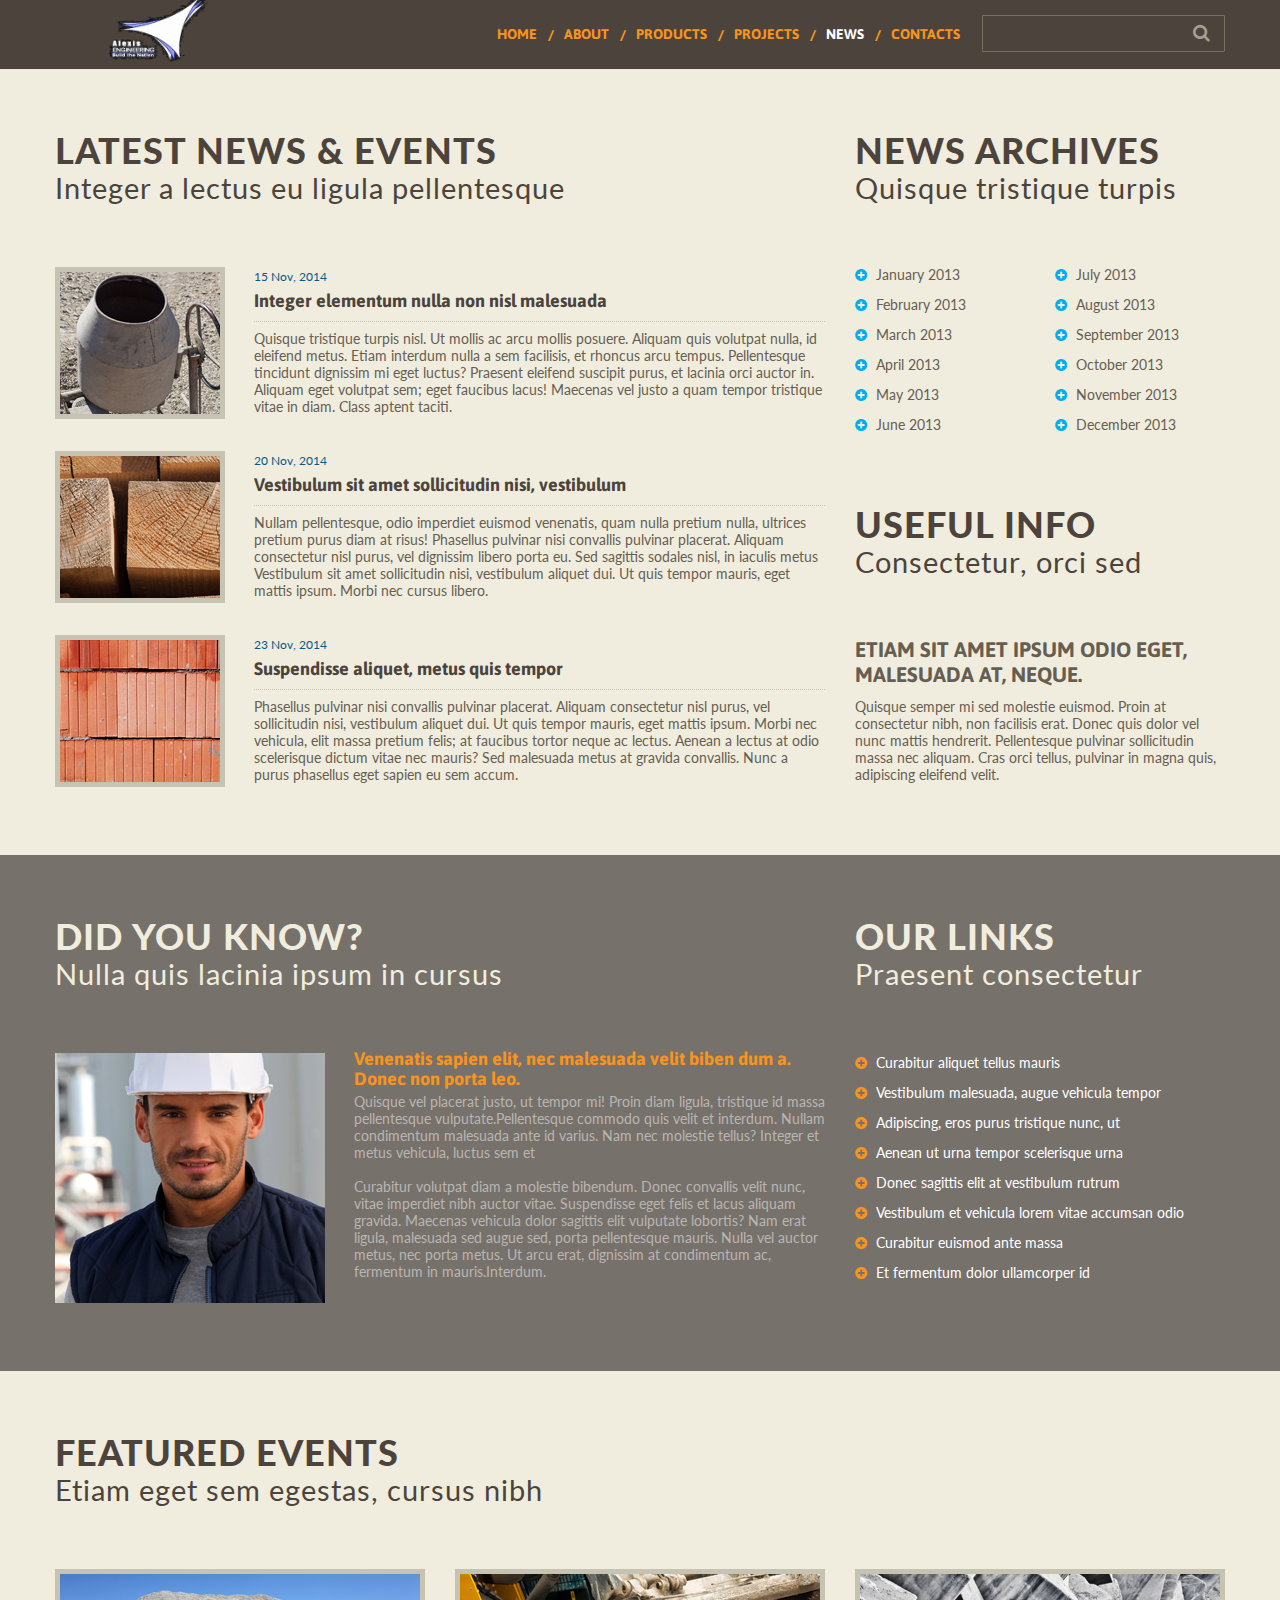
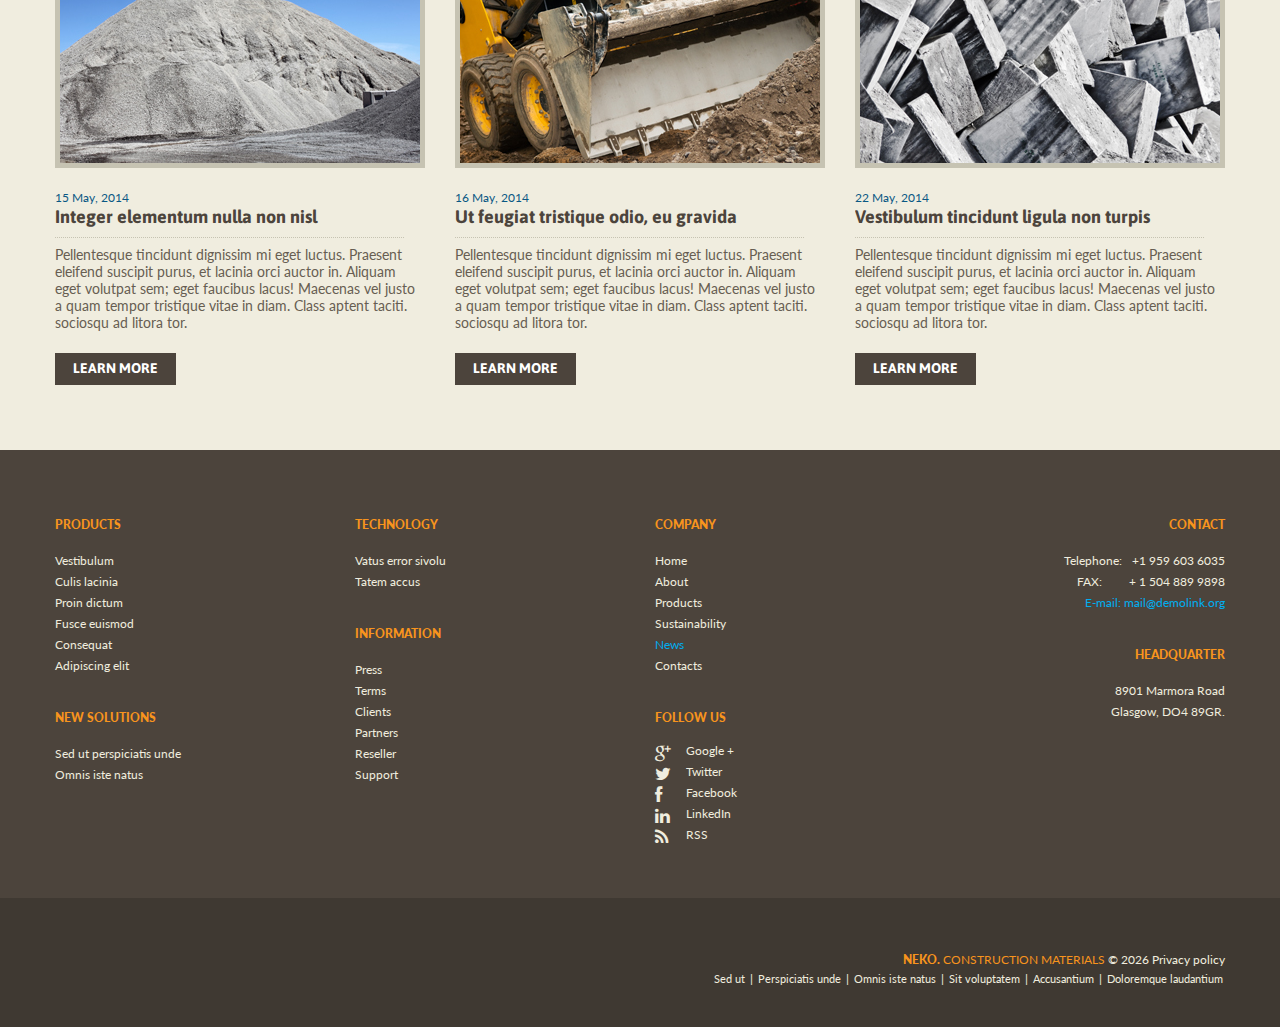
<file: site/index-4.html>
<!DOCTYPE html>
<html lang="en">
  <head>
    <title>News</title>
    <meta charset="utf-8" />
    <meta name="format-detection" content="telephone=no" />
    <link rel="icon" href="images/favicon.ico" type="image/x-icon" />
    <link rel="shortcut icon" href="images/favicon.ico" type="image/x-icon" />
    <link rel="stylesheet" href="css/style.css" />
    <link rel="stylesheet" href="css/superfish.css" />

    <script src="js/jquery.js"></script>
    <script src="js/jquery-migrate-1.2.1.js"></script>
    <script src="js/jquery.easing.1.3.js"></script>
    <script src="js/script.js"></script>
    <script src="js/superfish.js"></script>
    <script src="js/jquery.mobilemenu.js"></script>

    <script src="js/jquery.ui.totop.js"></script>

    <!--[if lt IE 8]>
      <div style="clear: both; text-align: center; position: relative">
        <a
          href="http://windows.microsoft.com/en-US/internet-explorer/products/ie/home?ocid=ie6_countdown_bannercode"
        >
          <img
            src="http://storage.ie6countdown.com/assets/100/images/banners/warning_bar_0000_us.jpg"
            border="0"
            height="42"
            width="820"
            alt="You are using an outdated browser. For a faster, safer browsing experience, upgrade for free today."
          />
        </a>
      </div>
    <![endif]-->
    <!--[if lt IE 9]>
      <script src="js/html5shiv.js"></script>
      <link rel="stylesheet" type="text/css" media="screen" href="css/ie.css" />
    <![endif]-->
  </head>
  <body>
    <!--==============================header=================================-->
    <header class="clearfix">
      <div class="container">
        <div class="row">
          <div class="grid_12 h-top">
            <h1>
              <a class="header-logo" href="index.html"
                ><img
                  class="header-logo"
                  src="images/logo.png"
                  alt="Alexis Engineering Logo"
              /></a>
            </h1>
            <div class="fright">
              <nav>
                <ul class="sf-menu">
                  <li>
                    <a href="index.html">Home</a>
                  </li>
                  <li><a href="index-1.html">About</a></li>
                  <li><a href="index-2.html">Products</a></li>
                  <li><a href="index-3.html">Projects</a></li>
                  <li class="current"><a href="index-4.html">News</a></li>
                  <li><a href="index-5.html">Contacts</a></li>
                </ul>
              </nav>
              <form
                id="search1"
                class="search"
                action="search.php"
                method="GET"
              >
                <div>
                  <input type="text" name="s" />
                  <a
                    onClick="document.getElementById('search1').submit()"
                    class="button1"
                    ><i class="fa fa-search"></i
                  ></a>
                </div>
              </form>
            </div>
          </div>
        </div>
      </div>
    </header>

    <!--=======content================================-->

    <section class="content">
      <div class="container">
        <div class="row">
          <div class="grid_8">
            <h2>
              latest news &amp; events
              <span>Integer a lectus eu ligula pellentesque </span>
            </h2>
            <div class="block-3 v1">
              <div class="clearfix">
                <div class="img-bord img-ind w1">
                  <img src="images/page-5_img-1.jpg" alt="" />
                </div>
                <div>
                  <div class="info">
                    15 Nov, 2014
                    <div class="text-4">
                      <a href="#">Integer elementum nulla non nisl malesuada</a>
                    </div>
                  </div>
                  <div>
                    Quisque tristique turpis nisl. Ut mollis ac arcu mollis
                    posuere. Aliquam quis volutpat nulla, id eleifend metus.
                    Etiam interdum nulla a sem facilisis, et rhoncus arcu
                    tempus. Pellentesque tincidunt dignissim mi eget luctus?
                    Praesent eleifend suscipit purus, et lacinia orci auctor in.
                    Aliquam eget volutpat sem; eget faucibus lacus! Maecenas vel
                    justo a quam tempor tristique vitae in diam. Class aptent
                    taciti.
                  </div>
                </div>
              </div>
              <div class="clearfix">
                <div class="img-bord img-ind w1">
                  <img src="images/page-5_img-2.jpg" alt="" />
                </div>
                <div>
                  <div class="info">
                    20 Nov, 2014
                    <div class="text-4">
                      <a href="#"
                        >Vestibulum sit amet sollicitudin nisi, vestibulum
                      </a>
                    </div>
                  </div>
                  <div>
                    Nullam pellentesque, odio imperdiet euismod venenatis, quam
                    nulla pretium nulla, ultrices pretium purus diam at risus!
                    Phasellus pulvinar nisi convallis pulvinar placerat. Aliquam
                    consectetur nisl purus, vel dignissim libero porta eu. Sed
                    sagittis sodales nisl, in iaculis metus Vestibulum sit amet
                    sollicitudin nisi, vestibulum aliquet dui. Ut quis tempor
                    mauris, eget mattis ipsum. Morbi nec cursus libero.
                  </div>
                </div>
              </div>
              <div class="clearfix">
                <div class="img-bord img-ind w1">
                  <img src="images/page-5_img-3.jpg" alt="" />
                </div>
                <div>
                  <div class="info">
                    23 Nov, 2014
                    <div class="text-4">
                      <a href="#">Suspendisse aliquet, metus quis tempor</a>
                    </div>
                  </div>
                  <div>
                    Phasellus pulvinar nisi convallis pulvinar placerat. Aliquam
                    consectetur nisl purus, vel sollicitudin nisi, vestibulum
                    aliquet dui. Ut quis tempor mauris, eget mattis ipsum. Morbi
                    nec vehicula, elit massa pretium felis; at faucibus tortor
                    neque ac lectus. Aenean a lectus at odio scelerisque dictum
                    vitae nec mauris? Sed malesuada metus at gravida convallis.
                    Nunc a purus phasellus eget sapien eu sem accum.
                  </div>
                </div>
              </div>
            </div>
          </div>
          <div class="grid_4">
            <h2>news archives <span>Quisque tristique turpis </span></h2>
            <div class="clearfix">
              <div class="grid_inside block-9">
                <ul class="list grid_2">
                  <li><a href="#">January 2013</a></li>
                  <li><a href="#">February 2013</a></li>
                  <li><a href="#">March 2013</a></li>
                  <li><a href="#">April 2013</a></li>
                  <li><a href="#">May 2013</a></li>
                  <li><a href="#">June 2013</a></li>
                </ul>
                <ul class="list grid_2">
                  <li><a href="#">July 2013</a></li>
                  <li><a href="#">August 2013</a></li>
                  <li><a href="#">September 2013</a></li>
                  <li><a href="#">October 2013</a></li>
                  <li><a href="#">November 2013</a></li>
                  <li><a href="#">December 2013</a></li>
                </ul>
              </div>
            </div>
            <h2>Useful info <span>Consectetur, orci sed</span></h2>
            <h3>Etiam sit amet ipsum odio eget, malesuada at, neque.</h3>
            <div>
              Quisque semper mi sed molestie euismod. Proin at consectetur nibh,
              non facilisis erat. Donec quis dolor vel nunc mattis hendrerit.
              Pellentesque pulvinar sollicitudin massa nec aliquam. Cras orci
              tellus, pulvinar in magna quis, adipiscing eleifend velit.
            </div>
          </div>
        </div>
      </div>
      <div class="bg-1 v4">
        <div class="container">
          <div class="row">
            <div class="grid_8">
              <h2>
                did you know? <span>Nulla quis lacinia ipsum in cursus</span>
              </h2>
              <div class="clearfix">
                <img src="images/page-5_img-4.jpg" alt="" class="img-ind w1" />
                <div>
                  <div class="text-3">
                    Venenatis sapien elit, nec malesuada velit biben dum a.
                    Donec non porta leo.
                  </div>
                  <p>
                    Quisque vel placerat justo, ut tempor mi! Proin diam ligula,
                    tristique id massa pellentesque vulputate.Pellentesque
                    commodo quis velit et interdum. Nullam condimentum malesuada
                    ante id varius. Nam nec molestie tellus? Integer et metus
                    vehicula, luctus sem et
                  </p>
                  <div>
                    Curabitur volutpat diam a molestie bibendum. Donec convallis
                    velit nunc, vitae imperdiet nibh auctor vitae. Suspendisse
                    eget felis et lacus aliquam gravida. Maecenas vehicula dolor
                    sagittis elit vulputate lobortis? Nam erat ligula, malesuada
                    sed augue sed, porta pellentesque mauris. Nulla vel auctor
                    metus, nec porta metus. Ut arcu erat, dignissim at
                    condimentum ac, fermentum in mauris.Interdum.
                  </div>
                </div>
              </div>
            </div>
            <div class="grid_4">
              <h2>our links <span>Praesent consectetur</span></h2>
              <ul class="list">
                <li><a href="#">Curabitur aliquet tellus mauris</a></li>
                <li>
                  <a href="#">Vestibulum malesuada, augue vehicula tempor </a>
                </li>
                <li>
                  <a href="#">Adipiscing, eros purus tristique nunc, ut </a>
                </li>
                <li><a href="#">Aenean ut urna tempor scelerisque urna</a></li>
                <li>
                  <a href="#">Donec sagittis elit at vestibulum rutrum</a>
                </li>
                <li>
                  <a href="#"
                    >Vestibulum et vehicula lorem vitae accumsan odio</a
                  >
                </li>
                <li><a href="#">Curabitur euismod ante massa</a></li>
                <li><a href="#">Et fermentum dolor ullamcorper id</a></li>
              </ul>
            </div>
          </div>
        </div>
      </div>
      <div class="container">
        <div class="row">
          <div class="grid_12">
            <h2>
              featured events <span>Etiam eget sem egestas, cursus nibh</span>
            </h2>
          </div>
          <div class="block-3 clearfix">
            <div class="box-5 grid_4">
              <div class="img-bord">
                <img src="images/page-5_img-5.jpg" alt="" class="wrapper" />
              </div>
              <div class="info">
                <div>15 May, 2014</div>
                <div class="text-4">
                  <a href="#">Integer elementum nulla non nisl </a>
                </div>
              </div>
              <div>
                Pellentesque tincidunt dignissim mi eget luctus. Praesent
                eleifend suscipit purus, et lacinia orci auctor in. Aliquam eget
                volutpat sem; eget faucibus lacus! Maecenas vel justo a quam
                tempor tristique vitae in diam. Class aptent taciti. sociosqu ad
                litora tor.
              </div>
              <a href="#" class="btn">learn more</a>
            </div>
            <div class="box-5 grid_4">
              <div class="img-bord">
                <img src="images/page-5_img-6.jpg" alt="" class="wrapper" />
              </div>
              <div class="info">
                <div>16 May, 2014</div>
                <div class="text-4">
                  <a href="#">Ut feugiat tristique odio, eu gravida</a>
                </div>
              </div>
              <div>
                Pellentesque tincidunt dignissim mi eget luctus. Praesent
                eleifend suscipit purus, et lacinia orci auctor in. Aliquam eget
                volutpat sem; eget faucibus lacus! Maecenas vel justo a quam
                tempor tristique vitae in diam. Class aptent taciti. sociosqu ad
                litora tor.
              </div>
              <a href="#" class="btn">learn more</a>
            </div>
            <div class="box-5 grid_4">
              <div class="img-bord">
                <img src="images/page-5_img-7.jpg" alt="" class="wrapper" />
              </div>
              <div class="info">
                <div>22 May, 2014</div>
                <div class="text-4">
                  <a href="#">Vestibulum tincidunt ligula non turpis</a>
                </div>
              </div>
              <div>
                Pellentesque tincidunt dignissim mi eget luctus. Praesent
                eleifend suscipit purus, et lacinia orci auctor in. Aliquam eget
                volutpat sem; eget faucibus lacus! Maecenas vel justo a quam
                tempor tristique vitae in diam. Class aptent taciti. sociosqu ad
                litora tor.
              </div>
              <a href="#" class="btn">learn more</a>
            </div>
          </div>
        </div>
      </div>
    </section>

    <!--=======footer=================================-->

    <footer>
      <div class="f-top">
        <div class="container">
          <div class="row">
            <div class="grid_3 w2">
              <p class="title-5">Products</p>
              <ul class="f-list">
                <li><a href="#">Vestibulum</a></li>
                <li><a href="#">Culis lacinia</a></li>
                <li><a href="#">Proin dictum</a></li>
                <li><a href="#">Fusce euismod</a></li>
                <li><a href="#">Consequat</a></li>
                <li><a href="#">Adipiscing elit</a></li>
              </ul>
              <p class="title-5">new Solutions</p>
              <ul class="f-list">
                <li><a href="#">Sed ut perspiciatis unde</a></li>
                <li><a href="#">Omnis iste natus</a></li>
              </ul>
            </div>
            <div class="grid_3 w2">
              <p class="title-5">Technology</p>
              <ul class="f-list">
                <li><a href="#">Vatus error sivolu</a></li>
                <li><a href="#">Tatem accus</a></li>
              </ul>
              <p class="title-5">Information</p>
              <ul class="f-list">
                <li><a href="#">Press</a></li>
                <li><a href="#">Terms</a></li>
                <li><a href="#">Clients</a></li>
                <li><a href="#">Partners</a></li>
                <li><a href="#">Reseller</a></li>
                <li><a href="#">Support</a></li>
              </ul>
            </div>
            <div class="grid_3 w2">
              <p class="title-5">Company</p>
              <ul class="f-list">
                <li><a href="index.html">Home</a></li>
                <li><a href="index-1.html">About</a></li>
                <li><a href="index-2.html">Products</a></li>
                <li><a href="index-3.html">Sustainability</a></li>
                <li><a href="index-4.html" class="current">News</a></li>
                <li><a href="index-5.html">Contacts</a></li>
              </ul>
              <p class="title-5">Follow us</p>
              <ul class="f-list">
                <li>
                  <a href="#"
                    ><i class="fa fa-google-plus"></i><span>Google +</span></a
                  >
                </li>
                <li>
                  <a href="#"
                    ><i class="fa fa-twitter"></i><span>Twitter</span></a
                  >
                </li>
                <li>
                  <a href="#"
                    ><i class="fa fa-facebook"></i><span>Facebook</span></a
                  >
                </li>
                <li>
                  <a href="#"
                    ><i class="fa fa-linkedin"></i><span>LinkedIn</span></a
                  >
                </li>
                <li>
                  <a href="#"><i class="fa fa-rss"></i><span>RSS</span></a>
                </li>
              </ul>
            </div>
            <div class="grid_3 w2 b-address">
              <p class="title-5">Contact</p>
              <div class="address-1">
                <div><span>Telephone:</span> +1 959 603 6035</div>
                <div><span>FAX:</span> + 1 504 889 9898</div>
                <div>
                  <span class="blue"
                    >E-mail: <a href="#">mail@demolink.org</a></span
                  >
                </div>
              </div>
              <p class="title-5">Headquarter</p>
              <div>8901 Marmora Road <br />Glasgow, DO4 89GR.</div>
            </div>
          </div>
        </div>
      </div>
      <div class="container">
        <div class="row f-bot">
          <div class="grid_12">
            <div class="copyright">
              <a href="index.html" class="h-underline orange f-link"
                ><span>neko.</span> CONSTRUCTION MATERIALS</a
              >
              &copy; <span id="copyright-year"></span>
              <a href="index-6.html" class="h-underline">Privacy policy</a>
            </div>
            <ul class="f-ul-2">
              <li><a href="#">Sed ut</a> |</li>
              <li><a href="#">Perspiciatis unde</a> |</li>
              <li><a href="#">Omnis iste natus</a> |</li>
              <li><a href="#">Sit voluptatem</a> |</li>
              <li><a href="#">Accusantium</a> |</li>
              <li><a href="#">Doloremque laudantium</a></li>
            </ul>
          </div>
        </div>
      </div>
    </footer>
  </body>
</html>
</file>
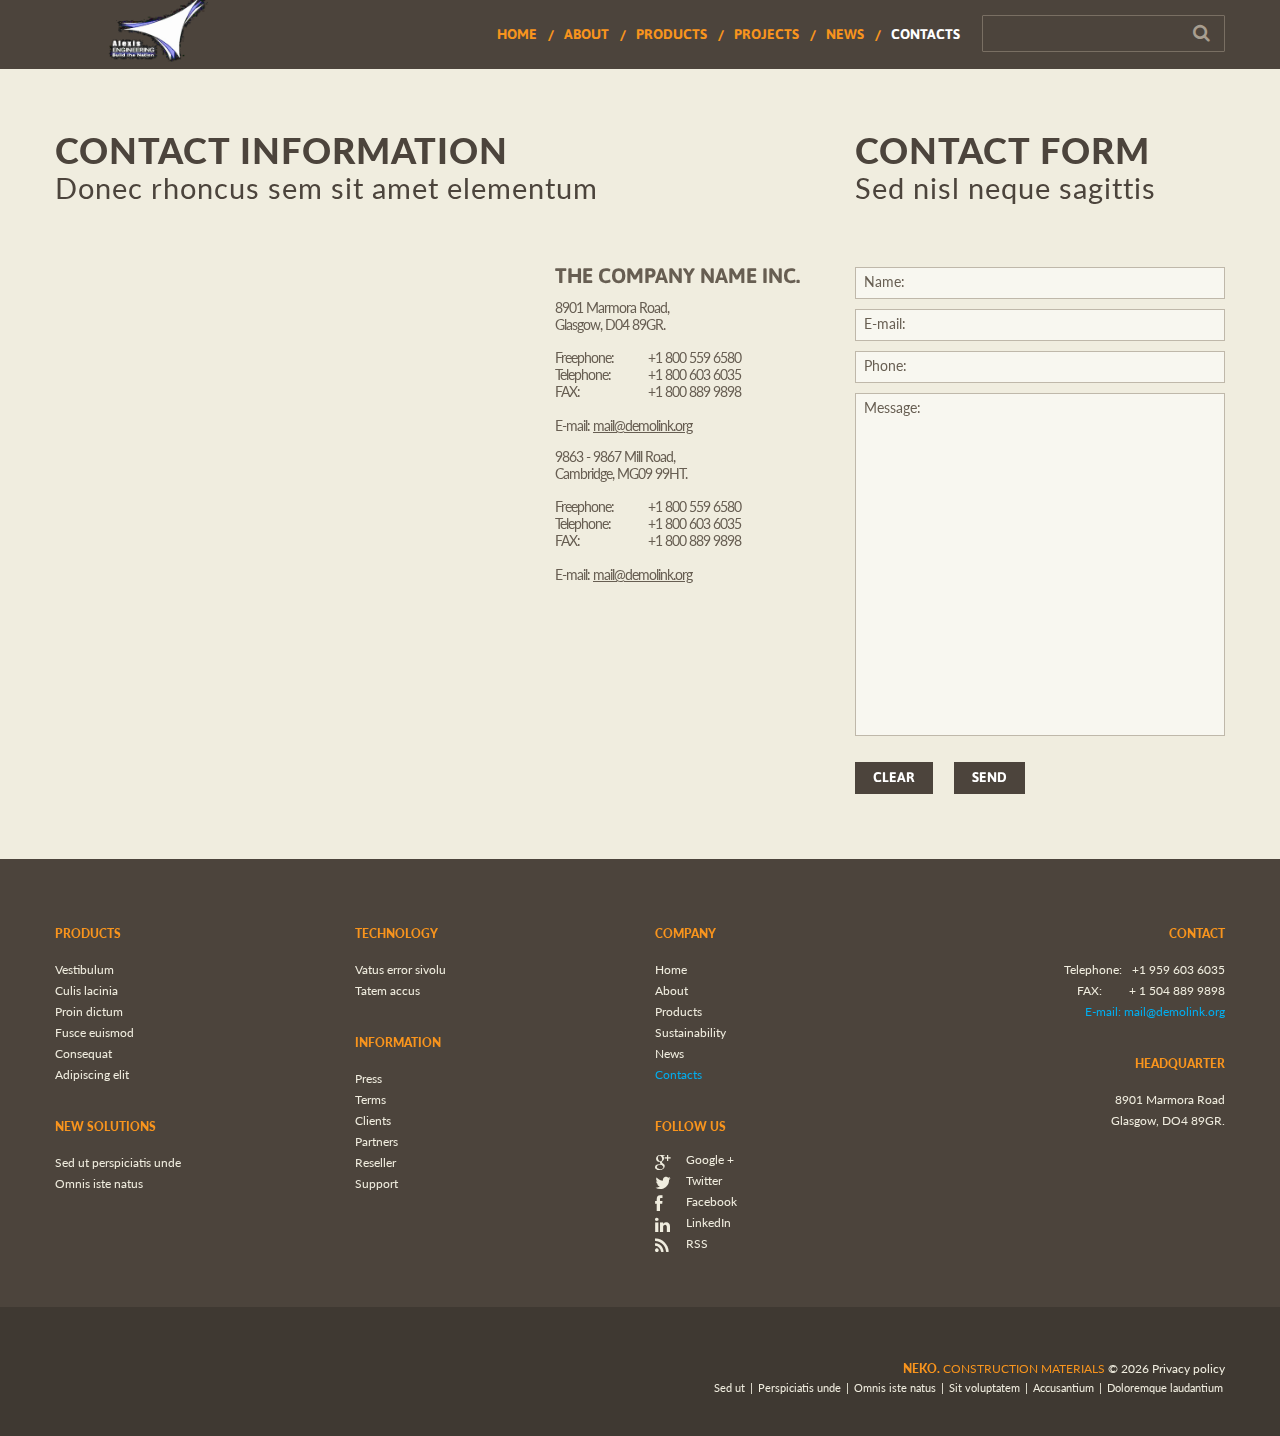
<file: site/index-5.html>
<!DOCTYPE html>
<html lang="en">
  <head>
    <title>Contacts</title>
    <meta charset="utf-8" />
    <meta name="format-detection" content="telephone=no" />
    <link rel="icon" href="images/favicon.ico" type="image/x-icon" />
    <link rel="shortcut icon" href="images/favicon.ico" type="image/x-icon" />
    <link rel="stylesheet" href="css/style.css" />
    <link rel="stylesheet" href="css/superfish.css" />

    <script src="js/jquery.js"></script>
    <script src="js/jquery-migrate-1.2.1.js"></script>
    <script src="js/jquery.easing.1.3.js"></script>
    <script src="js/script.js"></script>
    <script src="js/superfish.js"></script>
    <script src="js/jquery.mobilemenu.js"></script>

    <script src="js/jquery.ui.totop.js"></script>
    <script src="js/TMForm.js"></script>

    <!--[if lt IE 8]>
      <div style="clear: both; text-align: center; position: relative">
        <a
          href="http://windows.microsoft.com/en-US/internet-explorer/products/ie/home?ocid=ie6_countdown_bannercode"
        >
          <img
            src="http://storage.ie6countdown.com/assets/100/images/banners/warning_bar_0000_us.jpg"
            border="0"
            height="42"
            width="820"
            alt="You are using an outdated browser. For a faster, safer browsing experience, upgrade for free today."
          />
        </a>
      </div>
    <![endif]-->
    <!--[if lt IE 9]>
      <script src="js/html5shiv.js"></script>
      <link rel="stylesheet" type="text/css" media="screen" href="css/ie.css" />
    <![endif]-->
  </head>
  <body>
    <!--==============================header=================================-->
    <header class="clearfix">
      <div class="container">
        <div class="row">
          <div class="grid_12 h-top">
            <h1>
              <a class="header-logo" href="index.html"
                ><img
                  class="header-logo"
                  src="images/logo.png"
                  alt="Alexis Engineering Logo"
              /></a>
            </h1>
            <div class="fright">
              <nav>
                <ul class="sf-menu">
                  <li>
                    <a href="index.html">Home</a>
                  </li>
                  <li><a href="index-1.html">About</a></li>
                  <li><a href="index-2.html">Products</a></li>
                  <li><a href="index-3.html">Projects</a></li>
                  <li><a href="index-4.html">News</a></li>
                  <li class="current"><a href="index-5.html">Contacts</a></li>
                </ul>
              </nav>
              <form
                id="search1"
                class="search"
                action="search.php"
                method="GET"
              >
                <div>
                  <input type="text" name="s" />
                  <a
                    onClick="document.getElementById('search1').submit()"
                    class="button1"
                    ><i class="fa fa-search"></i
                  ></a>
                </div>
              </form>
            </div>
          </div>
        </div>
      </div>
    </header>

    <!--=======content================================-->

    <section class="content">
      <div class="container">
        <div class="row">
          <div class="grid_8">
            <h2>
              Contact Information
              <span>Donec rhoncus sem sit amet elementum </span>
            </h2>
            <div class="grid_inside map_wrapper">
              <div class="grid_5">
                <iframe
                  id="map_canvas"
                  src="http://maps.google.com/maps?f=q&amp;source=s_q&amp;hl=en&amp;geocode=&amp;q=Brooklyn,+New+York,+NY,+United+States&amp;aq=0&amp;sll=37.0625,-95.677068&amp;sspn=61.282355,146.513672&amp;ie=UTF8&amp;hq=&amp;hnear=Brooklyn,+Kings,+New+York&amp;ll=40.649974,-73.950005&amp;spn=0.01628,0.025663&amp;z=14&amp;iwloc=A&amp;output=embed"
                >
                </iframe>
              </div>
              <div class="grid_3">
                <h3>The Company Name Inc.</h3>
                <dl class="address">
                  <dt>
                    8901 Marmora Road,<br />
                    Glasgow, D04 89GR.
                  </dt>
                  <dd><span>Freephone:</span>+1 800 559 6580</dd>
                  <dd><span>Telephone:</span>+1 800 603 6035</dd>
                  <dd><span>FAX:</span>+1 800 889 9898</dd>
                  <dd>
                    <span class="e-mail"
                      >E-mail:
                      <a href="#" class="demo underline"
                        >mail@demolink.org</a
                      ></span
                    >
                  </dd>
                </dl>
                <dl class="address">
                  <dt>
                    9863 - 9867 Mill Road, <br />
                    Cambridge, MG09 99HT.
                  </dt>
                  <dd><span>Freephone:</span>+1 800 559 6580</dd>
                  <dd><span>Telephone:</span>+1 800 603 6035</dd>
                  <dd><span>FAX:</span>+1 800 889 9898</dd>
                  <dd>
                    <span class="e-mail"
                      >E-mail:
                      <a href="#" class="demo underline"
                        >mail@demolink.org</a
                      ></span
                    >
                  </dd>
                </dl>
              </div>
            </div>
          </div>
          <div class="grid_4 fleft">
            <h2>Contact Form <span>Sed nisl neque sagittis</span></h2>
            <form id="contact-form">
              <div class="success-message">Contact form submitted.</div>
              <label class="name">
                <input
                  type="text"
                  placeholder="Name:"
                  data-constraints="@Required @JustLetters"
                />
                <span class="empty-message">*This field is required.</span>
                <span class="error-message">*This is not a valid name.</span>
              </label>
              <label class="email">
                <input
                  type="text"
                  placeholder="E-mail:"
                  data-constraints="@Required @Email"
                />
                <span class="empty-message">*This field is required.</span>
                <span class="error-message">*This is not a valid email.</span>
              </label>
              <label class="phone">
                <input
                  type="text"
                  placeholder="Phone:"
                  data-constraints="@Required @JustNumbers"
                />
                <span class="empty-message">*This field is required.</span>
                <span class="error-message">*This is not a valid phone.</span>
              </label>
              <label class="message">
                <textarea
                  placeholder="Message:"
                  data-constraints="@Required @Length(min=20,max=999999)"
                ></textarea>
                <span class="empty-message">*This field is required.</span>
                <span class="error-message">*The message is too short.</span>
              </label>
              <div class="form_buttons">
                <a href="#" data-type="reset" class="btn">clear</a>
                <a href="#" data-type="submit" class="btn">send</a>
              </div>
            </form>
          </div>
        </div>
      </div>
    </section>

    <!--=======footer=================================-->

    <footer>
      <div class="f-top">
        <div class="container">
          <div class="row">
            <div class="grid_3 w2">
              <p class="title-5">Products</p>
              <ul class="f-list">
                <li><a href="#">Vestibulum</a></li>
                <li><a href="#">Culis lacinia</a></li>
                <li><a href="#">Proin dictum</a></li>
                <li><a href="#">Fusce euismod</a></li>
                <li><a href="#">Consequat</a></li>
                <li><a href="#">Adipiscing elit</a></li>
              </ul>
              <p class="title-5">new Solutions</p>
              <ul class="f-list">
                <li><a href="#">Sed ut perspiciatis unde</a></li>
                <li><a href="#">Omnis iste natus</a></li>
              </ul>
            </div>
            <div class="grid_3 w2">
              <p class="title-5">Technology</p>
              <ul class="f-list">
                <li><a href="#">Vatus error sivolu</a></li>
                <li><a href="#">Tatem accus</a></li>
              </ul>
              <p class="title-5">Information</p>
              <ul class="f-list">
                <li><a href="#">Press</a></li>
                <li><a href="#">Terms</a></li>
                <li><a href="#">Clients</a></li>
                <li><a href="#">Partners</a></li>
                <li><a href="#">Reseller</a></li>
                <li><a href="#">Support</a></li>
              </ul>
            </div>
            <div class="grid_3 w2">
              <p class="title-5">Company</p>
              <ul class="f-list">
                <li><a href="index.html">Home</a></li>
                <li><a href="index-1.html">About</a></li>
                <li><a href="index-2.html">Products</a></li>
                <li><a href="index-3.html">Sustainability</a></li>
                <li><a href="index-4.html">News</a></li>
                <li><a href="index-5.html" class="current">Contacts</a></li>
              </ul>
              <p class="title-5">Follow us</p>
              <ul class="f-list">
                <li>
                  <a href="#"
                    ><i class="fa fa-google-plus"></i><span>Google +</span></a
                  >
                </li>
                <li>
                  <a href="#"
                    ><i class="fa fa-twitter"></i><span>Twitter</span></a
                  >
                </li>
                <li>
                  <a href="#"
                    ><i class="fa fa-facebook"></i><span>Facebook</span></a
                  >
                </li>
                <li>
                  <a href="#"
                    ><i class="fa fa-linkedin"></i><span>LinkedIn</span></a
                  >
                </li>
                <li>
                  <a href="#"><i class="fa fa-rss"></i><span>RSS</span></a>
                </li>
              </ul>
            </div>
            <div class="grid_3 w2 b-address">
              <p class="title-5">Contact</p>
              <div class="address-1">
                <div><span>Telephone:</span> +1 959 603 6035</div>
                <div><span>FAX:</span> + 1 504 889 9898</div>
                <div>
                  <span class="blue"
                    >E-mail: <a href="#">mail@demolink.org</a></span
                  >
                </div>
              </div>
              <p class="title-5">Headquarter</p>
              <div>8901 Marmora Road <br />Glasgow, DO4 89GR.</div>
            </div>
          </div>
        </div>
      </div>
      <div class="container">
        <div class="row f-bot">
          <div class="grid_12">
            <div class="copyright">
              <a href="index.html" class="h-underline orange f-link"
                ><span>neko.</span> CONSTRUCTION MATERIALS</a
              >
              &copy; <span id="copyright-year"></span>
              <a href="index-6.html" class="h-underline">Privacy policy</a>
            </div>
            <ul class="f-ul-2">
              <li><a href="#">Sed ut</a> |</li>
              <li><a href="#">Perspiciatis unde</a> |</li>
              <li><a href="#">Omnis iste natus</a> |</li>
              <li><a href="#">Sit voluptatem</a> |</li>
              <li><a href="#">Accusantium</a> |</li>
              <li><a href="#">Doloremque laudantium</a></li>
            </ul>
          </div>
        </div>
      </div>
    </footer>
  </body>
</html>
</file>
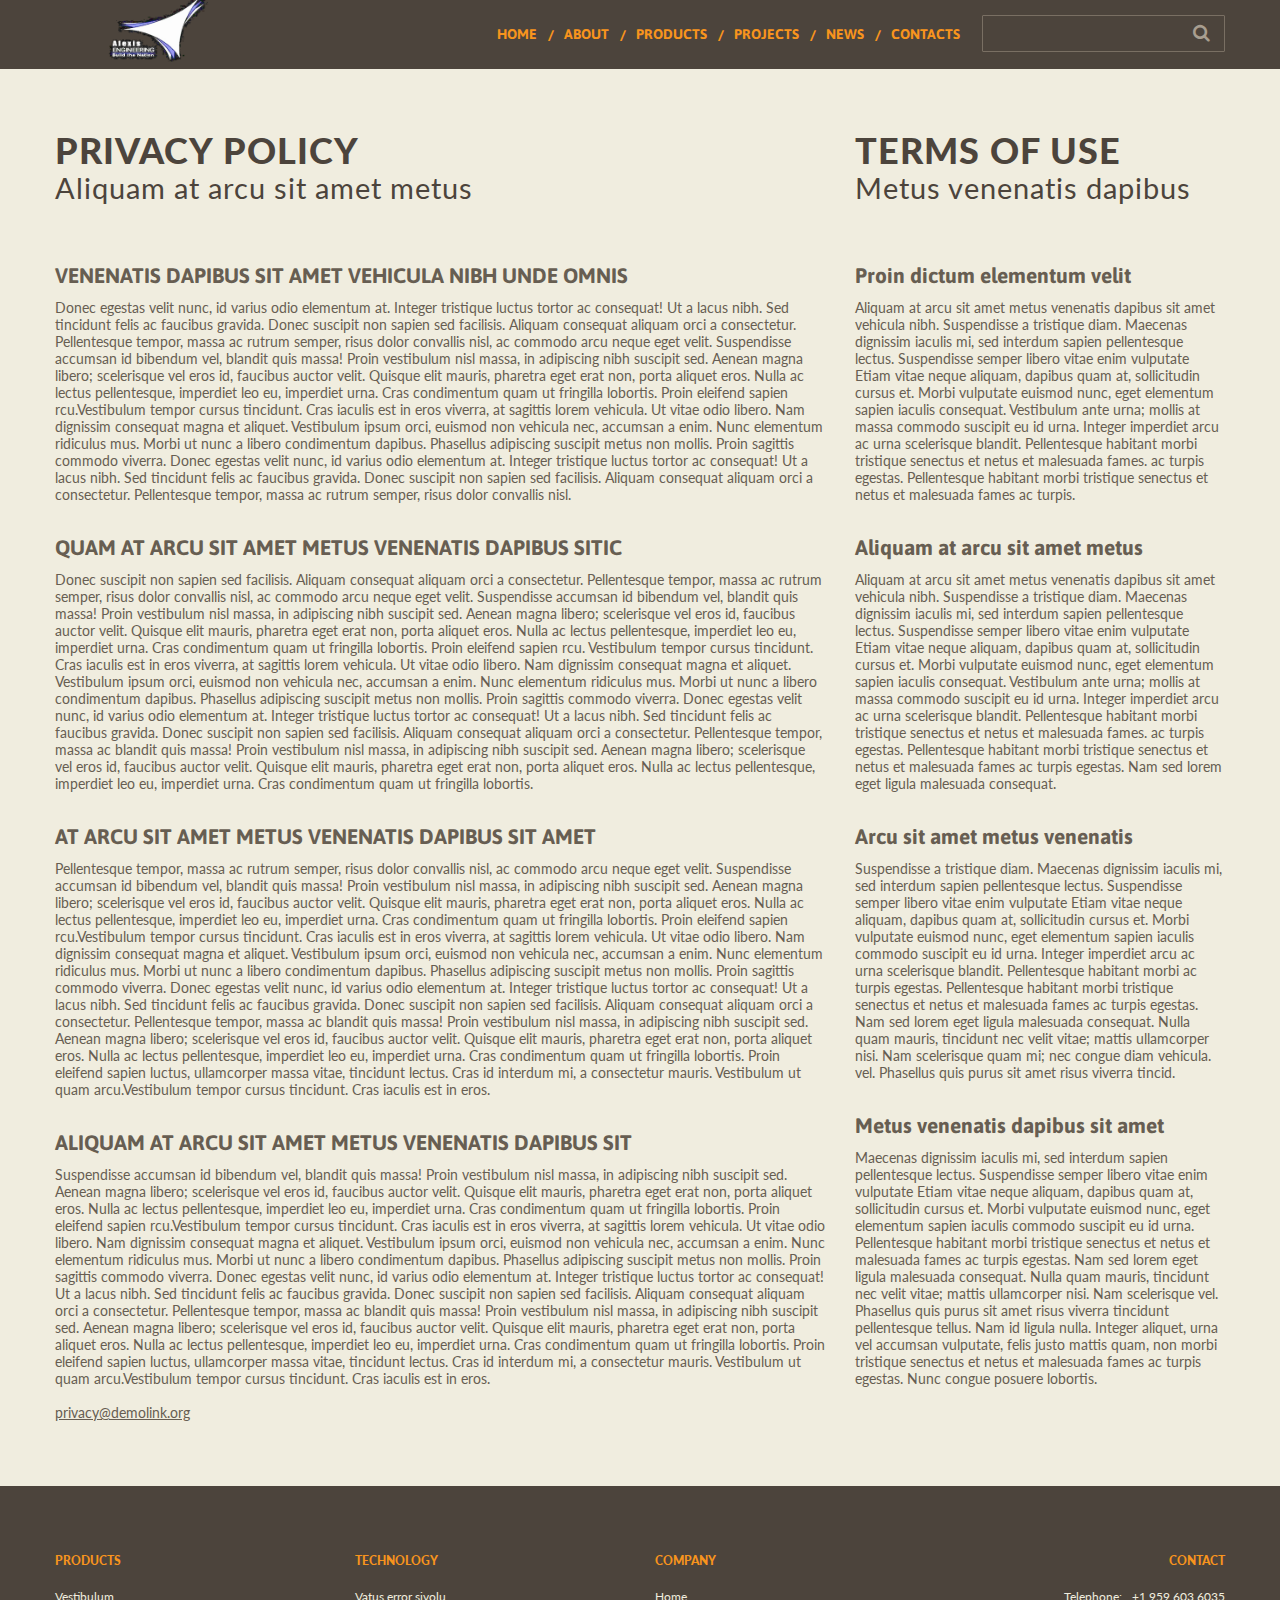
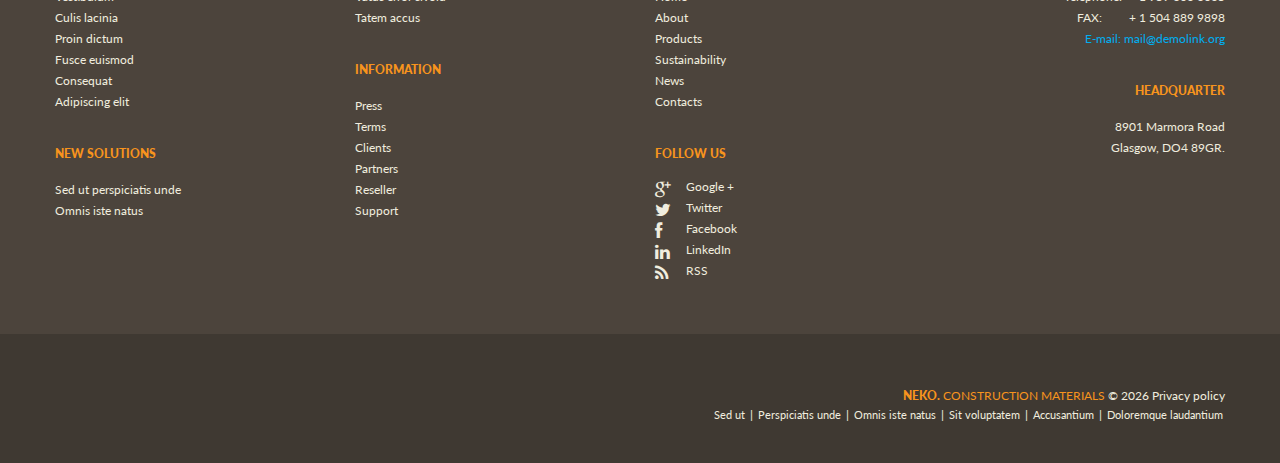
<file: site/index-6.html>
<!DOCTYPE html>
<html lang="en">
  <head>
    <title>Privacy Policy</title>
    <meta charset="utf-8" />
    <meta name="format-detection" content="telephone=no" />
    <link rel="icon" href="images/favicon.ico" type="image/x-icon" />
    <link rel="shortcut icon" href="images/favicon.ico" type="image/x-icon" />
    <link rel="stylesheet" href="css/style.css" />
    <link rel="stylesheet" href="css/superfish.css" />

    <script src="js/jquery.js"></script>
    <script src="js/jquery-migrate-1.2.1.js"></script>
    <script src="js/jquery.easing.1.3.js"></script>
    <script src="js/script.js"></script>
    <script src="js/superfish.js"></script>
    <script src="js/jquery.mobilemenu.js"></script>

    <script src="js/jquery.ui.totop.js"></script>

    <!--[if lt IE 8]>
      <div style="clear: both; text-align: center; position: relative">
        <a
          href="http://windows.microsoft.com/en-US/internet-explorer/products/ie/home?ocid=ie6_countdown_bannercode"
        >
          <img
            src="http://storage.ie6countdown.com/assets/100/images/banners/warning_bar_0000_us.jpg"
            border="0"
            height="42"
            width="820"
            alt="You are using an outdated browser. For a faster, safer browsing experience, upgrade for free today."
          />
        </a>
      </div>
    <![endif]-->
    <!--[if lt IE 9]>
      <script src="js/html5shiv.js"></script>
      <link rel="stylesheet" type="text/css" media="screen" href="css/ie.css" />
    <![endif]-->
  </head>
  <body>
    <!--==============================header=================================-->
    <header class="clearfix">
      <div class="container">
        <div class="row">
          <div class="grid_12 h-top">
            <h1>
              <a class="header-logo" href="index.html"
                ><img
                  class="header-logo"
                  src="images/logo.png"
                  alt="Alexis Engineering Logo"
              /></a>
            </h1>
            <div class="fright">
              <nav>
                <ul class="sf-menu">
                  <li>
                    <a href="index.html">Home</a>
                  </li>
                  <li><a href="index-1.html">About</a></li>
                  <li><a href="index-2.html">Products</a></li>
                  <li><a href="index-3.html">Projects</a></li>
                  <li><a href="index-4.html">News</a></li>
                  <li><a href="index-5.html">Contacts</a></li>
                </ul>
              </nav>
              <form
                id="search1"
                class="search"
                action="search.php"
                method="GET"
              >
                <div>
                  <input type="text" name="s" />
                  <a
                    onClick="document.getElementById('search1').submit()"
                    class="button1"
                    ><i class="fa fa-search"></i
                  ></a>
                </div>
              </form>
            </div>
          </div>
        </div>
      </div>
    </header>

    <!--=======content================================-->

    <section class="content">
      <div class="container">
        <div class="row">
          <div class="grid_4 fright">
            <h2>
              Terms of use
              <span>Metus venenatis dapibus</span>
            </h2>
            <h3><span>Proin dictum elementum velit</span></h3>
            <p>
              Aliquam at arcu sit amet metus venenatis dapibus sit amet vehicula
              nibh. Suspendisse a tristique diam. Maecenas dignissim iaculis mi,
              sed interdum sapien pellentesque lectus. Suspendisse semper libero
              vitae enim vulputate Etiam vitae neque aliquam, dapibus quam at,
              sollicitudin cursus et. Morbi vulputate euismod nunc, eget
              elementum sapien iaculis consequat. Vestibulum ante urna; mollis
              at massa commodo suscipit eu id urna. Integer imperdiet arcu ac
              urna scelerisque blandit. Pellentesque habitant morbi tristique
              senectus et netus et malesuada fames. ac turpis egestas.
              Pellentesque habitant morbi tristique senectus et netus et
              malesuada fames ac turpis.
            </p>
            <h3><span>Aliquam at arcu sit amet metus </span></h3>
            <p>
              Aliquam at arcu sit amet metus venenatis dapibus sit amet vehicula
              nibh. Suspendisse a tristique diam. Maecenas dignissim iaculis mi,
              sed interdum sapien pellentesque lectus. Suspendisse semper libero
              vitae enim vulputate Etiam vitae neque aliquam, dapibus quam at,
              sollicitudin cursus et. Morbi vulputate euismod nunc, eget
              elementum sapien iaculis consequat. Vestibulum ante urna; mollis
              at massa commodo suscipit eu id urna. Integer imperdiet arcu ac
              urna scelerisque blandit. Pellentesque habitant morbi tristique
              senectus et netus et malesuada fames. ac turpis egestas.
              Pellentesque habitant morbi tristique senectus et netus et
              malesuada fames ac turpis egestas. Nam sed lorem eget ligula
              malesuada consequat.
            </p>
            <h3><span>Arcu sit amet metus venenatis </span></h3>
            <p>
              Suspendisse a tristique diam. Maecenas dignissim iaculis mi, sed
              interdum sapien pellentesque lectus. Suspendisse semper libero
              vitae enim vulputate Etiam vitae neque aliquam, dapibus quam at,
              sollicitudin cursus et. Morbi vulputate euismod nunc, eget
              elementum sapien iaculis commodo suscipit eu id urna. Integer
              imperdiet arcu ac urna scelerisque blandit. Pellentesque habitant
              morbi ac turpis egestas. Pellentesque habitant morbi tristique
              senectus et netus et malesuada fames ac turpis egestas. Nam sed
              lorem eget ligula malesuada consequat. Nulla quam mauris,
              tincidunt nec velit vitae; mattis ullamcorper nisi. Nam
              scelerisque quam mi; nec congue diam vehicula. vel. Phasellus quis
              purus sit amet risus viverra tincid.
            </p>
            <h3><span>Metus venenatis dapibus sit amet </span></h3>
            <div>
              Maecenas dignissim iaculis mi, sed interdum sapien pellentesque
              lectus. Suspendisse semper libero vitae enim vulputate Etiam vitae
              neque aliquam, dapibus quam at, sollicitudin cursus et. Morbi
              vulputate euismod nunc, eget elementum sapien iaculis commodo
              suscipit eu id urna. Pellentesque habitant morbi tristique
              senectus et netus et malesuada fames ac turpis egestas. Nam sed
              lorem eget ligula malesuada consequat. Nulla quam mauris,
              tincidunt nec velit vitae; mattis ullamcorper nisi. Nam
              scelerisque vel. Phasellus quis purus sit amet risus viverra
              tincidunt pellentesque tellus. Nam id ligula nulla. Integer
              aliquet, urna vel accumsan vulputate, felis justo mattis quam, non
              morbi tristique senectus et netus et malesuada fames ac turpis
              egestas. Nunc congue posuere lobortis.
            </div>
          </div>
          <div class="grid_8 fleft">
            <h2>Privacy Policy <span>Aliquam at arcu sit amet metus</span></h2>
            <h3>venenatis dapibus sit amet vehicula nibh unde omnis</h3>
            <p>
              Donec egestas velit nunc, id varius odio elementum at. Integer
              tristique luctus tortor ac consequat! Ut a lacus nibh. Sed
              tincidunt felis ac faucibus gravida. Donec suscipit non sapien sed
              facilisis. Aliquam consequat aliquam orci a consectetur.
              Pellentesque tempor, massa ac rutrum semper, risus dolor convallis
              nisl, ac commodo arcu neque eget velit. Suspendisse accumsan id
              bibendum vel, blandit quis massa! Proin vestibulum nisl massa, in
              adipiscing nibh suscipit sed. Aenean magna libero; scelerisque vel
              eros id, faucibus auctor velit. Quisque elit mauris, pharetra eget
              erat non, porta aliquet eros. Nulla ac lectus pellentesque,
              imperdiet leo eu, imperdiet urna. Cras condimentum quam ut
              fringilla lobortis. Proin eleifend sapien rcu.Vestibulum tempor
              cursus tincidunt. Cras iaculis est in eros viverra, at sagittis
              lorem vehicula. Ut vitae odio libero. Nam dignissim consequat
              magna et aliquet. Vestibulum ipsum orci, euismod non vehicula nec,
              accumsan a enim. Nunc elementum ridiculus mus. Morbi ut nunc a
              libero condimentum dapibus. Phasellus adipiscing suscipit metus
              non mollis. Proin sagittis commodo viverra. Donec egestas velit
              nunc, id varius odio elementum at. Integer tristique luctus tortor
              ac consequat! Ut a lacus nibh. Sed tincidunt felis ac faucibus
              gravida. Donec suscipit non sapien sed facilisis. Aliquam
              consequat aliquam orci a consectetur. Pellentesque tempor, massa
              ac rutrum semper, risus dolor convallis nisl.
            </p>
            <h3>quam at arcu sit amet metus venenatis dapibus sitic</h3>
            <p>
              Donec suscipit non sapien sed facilisis. Aliquam consequat aliquam
              orci a consectetur. Pellentesque tempor, massa ac rutrum semper,
              risus dolor convallis nisl, ac commodo arcu neque eget velit.
              Suspendisse accumsan id bibendum vel, blandit quis massa! Proin
              vestibulum nisl massa, in adipiscing nibh suscipit sed. Aenean
              magna libero; scelerisque vel eros id, faucibus auctor velit.
              Quisque elit mauris, pharetra eget erat non, porta aliquet eros.
              Nulla ac lectus pellentesque, imperdiet leo eu, imperdiet urna.
              Cras condimentum quam ut fringilla lobortis. Proin eleifend sapien
              rcu. Vestibulum tempor cursus tincidunt. Cras iaculis est in eros
              viverra, at sagittis lorem vehicula. Ut vitae odio libero. Nam
              dignissim consequat magna et aliquet. Vestibulum ipsum orci,
              euismod non vehicula nec, accumsan a enim. Nunc elementum
              ridiculus mus. Morbi ut nunc a libero condimentum dapibus.
              Phasellus adipiscing suscipit metus non mollis. Proin sagittis
              commodo viverra. Donec egestas velit nunc, id varius odio
              elementum at. Integer tristique luctus tortor ac consequat! Ut a
              lacus nibh. Sed tincidunt felis ac faucibus gravida. Donec
              suscipit non sapien sed facilisis. Aliquam consequat aliquam orci
              a consectetur. Pellentesque tempor, massa ac blandit quis massa!
              Proin vestibulum nisl massa, in adipiscing nibh suscipit sed.
              Aenean magna libero; scelerisque vel eros id, faucibus auctor
              velit. Quisque elit mauris, pharetra eget erat non, porta aliquet
              eros. Nulla ac lectus pellentesque, imperdiet leo eu, imperdiet
              urna. Cras condimentum quam ut fringilla lobortis.
            </p>
            <h3>at arcu sit amet metus venenatis dapibus sit amet</h3>
            <p>
              Pellentesque tempor, massa ac rutrum semper, risus dolor convallis
              nisl, ac commodo arcu neque eget velit. Suspendisse accumsan id
              bibendum vel, blandit quis massa! Proin vestibulum nisl massa, in
              adipiscing nibh suscipit sed. Aenean magna libero; scelerisque vel
              eros id, faucibus auctor velit. Quisque elit mauris, pharetra eget
              erat non, porta aliquet eros. Nulla ac lectus pellentesque,
              imperdiet leo eu, imperdiet urna. Cras condimentum quam ut
              fringilla lobortis. Proin eleifend sapien rcu.Vestibulum tempor
              cursus tincidunt. Cras iaculis est in eros viverra, at sagittis
              lorem vehicula. Ut vitae odio libero. Nam dignissim consequat
              magna et aliquet. Vestibulum ipsum orci, euismod non vehicula nec,
              accumsan a enim. Nunc elementum ridiculus mus. Morbi ut nunc a
              libero condimentum dapibus. Phasellus adipiscing suscipit metus
              non mollis. Proin sagittis commodo viverra. Donec egestas velit
              nunc, id varius odio elementum at. Integer tristique luctus tortor
              ac consequat! Ut a lacus nibh. Sed tincidunt felis ac faucibus
              gravida. Donec suscipit non sapien sed facilisis. Aliquam
              consequat aliquam orci a consectetur. Pellentesque tempor, massa
              ac blandit quis massa! Proin vestibulum nisl massa, in adipiscing
              nibh suscipit sed. Aenean magna libero; scelerisque vel eros id,
              faucibus auctor velit. Quisque elit mauris, pharetra eget erat
              non, porta aliquet eros. Nulla ac lectus pellentesque, imperdiet
              leo eu, imperdiet urna. Cras condimentum quam ut fringilla
              lobortis. Proin eleifend sapien luctus, ullamcorper massa vitae,
              tincidunt lectus. Cras id interdum mi, a consectetur mauris.
              Vestibulum ut quam arcu.Vestibulum tempor cursus tincidunt. Cras
              iaculis est in eros.
            </p>
            <h3>Aliquam at arcu sit amet metus venenatis dapibus sit</h3>
            <p>
              Suspendisse accumsan id bibendum vel, blandit quis massa! Proin
              vestibulum nisl massa, in adipiscing nibh suscipit sed. Aenean
              magna libero; scelerisque vel eros id, faucibus auctor velit.
              Quisque elit mauris, pharetra eget erat non, porta aliquet eros.
              Nulla ac lectus pellentesque, imperdiet leo eu, imperdiet urna.
              Cras condimentum quam ut fringilla lobortis. Proin eleifend sapien
              rcu.Vestibulum tempor cursus tincidunt. Cras iaculis est in eros
              viverra, at sagittis lorem vehicula. Ut vitae odio libero. Nam
              dignissim consequat magna et aliquet. Vestibulum ipsum orci,
              euismod non vehicula nec, accumsan a enim. Nunc elementum
              ridiculus mus. Morbi ut nunc a libero condimentum dapibus.
              Phasellus adipiscing suscipit metus non mollis. Proin sagittis
              commodo viverra. Donec egestas velit nunc, id varius odio
              elementum at. Integer tristique luctus tortor ac consequat! Ut a
              lacus nibh. Sed tincidunt felis ac faucibus gravida. Donec
              suscipit non sapien sed facilisis. Aliquam consequat aliquam orci
              a consectetur. Pellentesque tempor, massa ac blandit quis massa!
              Proin vestibulum nisl massa, in adipiscing nibh suscipit sed.
              Aenean magna libero; scelerisque vel eros id, faucibus auctor
              velit. Quisque elit mauris, pharetra eget erat non, porta aliquet
              eros. Nulla ac lectus pellentesque, imperdiet leo eu, imperdiet
              urna. Cras condimentum quam ut fringilla lobortis. Proin eleifend
              sapien luctus, ullamcorper massa vitae, tincidunt lectus. Cras id
              interdum mi, a consectetur mauris. Vestibulum ut quam
              arcu.Vestibulum tempor cursus tincidunt. Cras iaculis est in eros.
            </p>
            <div><a href="#" class="link">privacy@demolink.org</a></div>
          </div>
        </div>
      </div>
    </section>

    <!--=======footer=================================-->

    <footer>
      <div class="f-top">
        <div class="container">
          <div class="row">
            <div class="grid_3 w2">
              <p class="title-5">Products</p>
              <ul class="f-list">
                <li><a href="#">Vestibulum</a></li>
                <li><a href="#">Culis lacinia</a></li>
                <li><a href="#">Proin dictum</a></li>
                <li><a href="#">Fusce euismod</a></li>
                <li><a href="#">Consequat</a></li>
                <li><a href="#">Adipiscing elit</a></li>
              </ul>
              <p class="title-5">new Solutions</p>
              <ul class="f-list">
                <li><a href="#">Sed ut perspiciatis unde</a></li>
                <li><a href="#">Omnis iste natus</a></li>
              </ul>
            </div>
            <div class="grid_3 w2">
              <p class="title-5">Technology</p>
              <ul class="f-list">
                <li><a href="#">Vatus error sivolu</a></li>
                <li><a href="#">Tatem accus</a></li>
              </ul>
              <p class="title-5">Information</p>
              <ul class="f-list">
                <li><a href="#">Press</a></li>
                <li><a href="#">Terms</a></li>
                <li><a href="#">Clients</a></li>
                <li><a href="#">Partners</a></li>
                <li><a href="#">Reseller</a></li>
                <li><a href="#">Support</a></li>
              </ul>
            </div>
            <div class="grid_3 w2">
              <p class="title-5">Company</p>
              <ul class="f-list">
                <li><a href="index.html">Home</a></li>
                <li><a href="index-1.html">About</a></li>
                <li><a href="index-2.html">Products</a></li>
                <li><a href="index-3.html">Sustainability</a></li>
                <li><a href="index-4.html">News</a></li>
                <li><a href="index-5.html">Contacts</a></li>
              </ul>
              <p class="title-5">Follow us</p>
              <ul class="f-list">
                <li>
                  <a href="#"
                    ><i class="fa fa-google-plus"></i><span>Google +</span></a
                  >
                </li>
                <li>
                  <a href="#"
                    ><i class="fa fa-twitter"></i><span>Twitter</span></a
                  >
                </li>
                <li>
                  <a href="#"
                    ><i class="fa fa-facebook"></i><span>Facebook</span></a
                  >
                </li>
                <li>
                  <a href="#"
                    ><i class="fa fa-linkedin"></i><span>LinkedIn</span></a
                  >
                </li>
                <li>
                  <a href="#"><i class="fa fa-rss"></i><span>RSS</span></a>
                </li>
              </ul>
            </div>
            <div class="grid_3 w2 b-address">
              <p class="title-5">Contact</p>
              <div class="address-1">
                <div><span>Telephone:</span> +1 959 603 6035</div>
                <div><span>FAX:</span> + 1 504 889 9898</div>
                <div>
                  <span class="blue"
                    >E-mail: <a href="#">mail@demolink.org</a></span
                  >
                </div>
              </div>
              <p class="title-5">Headquarter</p>
              <div>8901 Marmora Road <br />Glasgow, DO4 89GR.</div>
            </div>
          </div>
        </div>
      </div>
      <div class="container">
        <div class="row f-bot">
          <div class="grid_12">
            <div class="copyright">
              <a href="index.html" class="h-underline orange f-link"
                ><span>neko.</span> CONSTRUCTION MATERIALS</a
              >
              &copy; <span id="copyright-year"></span>
              <a href="index-6.html" class="h-underline">Privacy policy</a>
            </div>
            <ul class="f-ul-2">
              <li><a href="#">Sed ut</a> |</li>
              <li><a href="#">Perspiciatis unde</a> |</li>
              <li><a href="#">Omnis iste natus</a> |</li>
              <li><a href="#">Sit voluptatem</a> |</li>
              <li><a href="#">Accusantium</a> |</li>
              <li><a href="#">Doloremque laudantium</a></li>
            </ul>
          </div>
        </div>
      </div>
    </footer>

    <!--Coded by Katerina-->
  </body>
</html>
</file>
<file: site/css/touchTouch.css>
/* The gallery overlay */

#galleryOverlay{
	width:100%;
	height:100%;
	position:fixed;
	top:0;
	left:0;
	opacity:0;
	z-index:100000;
	background-color:#222;
	background-color:rgba(0,0,0,0.8);
	overflow:hidden;
	display:none;
	
	-moz-transition:opacity 1s ease;
	-webkit-transition:opacity 1s ease;
	transition:opacity 1s ease;
}

/* This class will trigger the animation */

#galleryOverlay.visible{
	opacity:1;
}

#gallerySlider{
	height:100%;
	
	left:0;
	top:0;
	
	width:100%;
	white-space: nowrap;
	position:absolute;
	
	-moz-transition:left 0.4s ease;
	-webkit-transition:left 0.4s ease;
	transition:left 0.4s ease;
}

#gallerySlider .placeholder{
	background: url("../images/preloader.gif") no-repeat center center;
	height: 100%;
	line-height: 1px;
	text-align: center;
	width:100%;
	display:inline-block;
}

/* The before element moves the
 * image halfway from the top */

#gallerySlider .placeholder:before{
	content: "";
	display: inline-block;
	height: 50%;
	width: 1px;
	margin-right:-1px;
}

#gallerySlider .placeholder img{
	display: inline-block;
	max-height: 80%;
	max-width: 80%;
	width: auto !important;
	vertical-align: middle;
}

#gallerySlider.rightSpring{
	-moz-animation: rightSpring 0.3s;
	-webkit-animation: rightSpring 0.3s;
}

#gallerySlider.leftSpring{
	-moz-animation: leftSpring 0.3s;
	-webkit-animation: leftSpring 0.3s;
}

/* Firefox Keyframe Animations */

@-moz-keyframes rightSpring{
	0%{		margin-left:0px;}
	50%{	margin-left:-30px;}
	100%{	margin-left:0px;}
}

@-moz-keyframes leftSpring{
	0%{		margin-left:0px;}
	50%{	margin-left:30px;}
	100%{	margin-left:0px;}
}

/* Safari and Chrome Keyframe Animations */

@-webkit-keyframes rightSpring{
	0%{		margin-left:0px;}
	50%{	margin-left:-30px;}
	100%{	margin-left:0px;}
}

@-webkit-keyframes leftSpring{
	0%{		margin-left:0px;}
	50%{	margin-left:30px;}
	100%{	margin-left:0px;}
}

/* Arrows */

#prevArrow,#nextArrow{
	border:none;
	text-decoration:none;
	background:url('../images/arrows.png') no-repeat;
	opacity:0.5;
	cursor:pointer;
	position:absolute;
	width:43px;
	height:58px;
	
	top:50%;
	margin-top:-29px;
	
	-moz-transition:opacity 0.2s ease;
	-webkit-transition:opacity 0.2s ease;
	transition:opacity 0.2s ease;
}

#prevArrow:hover, #nextArrow:hover{
	opacity:1;
}

#prevArrow{
	background-position:left top;
	left:40px;
}

#nextArrow{
	background-position:right top;
	right:40px;
}
</file>
<file: site/css/ie.css>
body { min-width: 1220px;}

.class { behavior:url(js/PIE.htc); position:absolute;}

.img-circle,
.list-services a,
.pagination a,
.dropcap-circle { behavior:url(js/PIE.htc); position: relative;}

	.magnifier:hover img {filter:progid:DXImageTransform.Microsoft.Alpha(opacity=40);}
	#contact-form ._placeholder {filter:progid:DXImageTransform.Microsoft.Alpha(opacity=99);}
	#contact-form ._placeholder.focused {filter:progid:DXImageTransform.Microsoft.Alpha(opacity=40);}
	.list-logos img {filter:progid:DXImageTransform.Microsoft.Alpha(opacity=100);}
	.list-logos a:hover img {filter:progid:DXImageTransform.Microsoft.Alpha(opacity=40);}

.h-top .fright form input { outline: none;}
.h-top .fright form a {
	right: 1px;
	width: 31px;
}
</file>
<file: site/css/style.css>
@import "grid.css";
@import "../fonts/font-awesome.css";
@import url(//fonts.googleapis.com/css?family=Lato:100,300,400,400italic,700,900);
@import url(//fonts.googleapis.com/css?family=Asap:400,700);
/*css*/

html,
body {
  background: #3f3932;
  font: 14px/17px Arial, sans-serif;
  font-family: "Lato", sans-serif;
  color: #675e52;
  min-width: 300px;
}
* {
  -webkit-text-size-adjust: none;
}
a {
  color: inherit;
  text-decoration: none;
}
a:hover {
  text-decoration: none;
}
a[href^="tel:"] {
  color: inherit;
  text-decoration: none;
}
a {
  transition: all 0.4s ease;
}
.a-hov:hover,
h3 a:hover,
.title-3 a:hover,
.text-5 a:hover,
.text-4 a:hover {
  color: #f8941d;
  text-decoration: none !important;
}
.text-3 a:hover {
  color: #fff;
}
ul li a {
  transition: all 0.4s ease;
}
h2 {
  font-weight: 900;
  font-size: 36px;
  line-height: 38px;
  color: #4c443c;
  text-transform: uppercase;
  letter-spacing: 1px;
  padding-top: 62px;
  padding-bottom: 60px;
}
h2 span {
  font-size: 29px;
  line-height: 31px;
  font-weight: normal;
  display: block;
  text-transform: none;
  padding-top: 3px;
}
h3 {
  font-family: "Asap", sans-serif;
  font-size: 21px;
  line-height: 25px;
  text-transform: uppercase;
  font-weight: bold;
  padding-bottom: 11px;
}
h3 span {
  text-transform: none;
}
.title-1 {
  font-size: 60px;
  line-height: 72px;
  font-family: "Asap", sans-serif;
  color: #fff;
  font-weight: bold;
}
.title-2 {
  font-size: 36px;
  line-height: 38px;
  color: #4c443c;
  font-weight: 900;
  text-transform: uppercase;
  letter-spacing: 1.5px;
}
.title-3 {
  font-size: 17px;
  line-height: 19px;
  font-family: "Asap", sans-serif;
  color: #00aef0;
  font-weight: bold;
  text-transform: uppercase;
}
.title-4 {
  font-size: 36px;
  line-height: 36px;
  color: #f0eddf;
  font-weight: 900;
  text-transform: uppercase;
  text-align: center;
}
.title-5 {
  font-size: 12px;
  line-height: 16px;
  font-weight: 900;
  color: #f8941d;
  text-transform: uppercase;
}
.text-2 {
  font-size: 29px;
  line-height: 35px;
}
.text-3 {
  font-size: 18px;
  line-height: 20px;
  font-weight: bold;
  font-family: "Asap", sans-serif;
  color: #f8941d;
  padding-bottom: 4px;
}
.text-4 {
  font-size: 18px;
  line-height: 20px;
  font-weight: bold;
  font-family: "Asap", sans-serif;
  color: #4c443c;
}
.text-5 {
  font-size: 18px;
  line-height: 20px;
  font-weight: bold;
  font-family: "Asap", sans-serif;
  color: #00aef0;
}
.text-6 {
  font-size: 14px;
  line-height: 20px;
  color: #8d867c;
}
.page-1 h2 {
  padding-top: 63px;
  text-align: center;
}
h2.v1 {
  padding-top: 97px;
}
p + h3 {
  padding-top: 15px;
}
.blue {
  color: #00aef0;
}
.orange {
  color: #f8941d;
}
.btn {
  display: inline-block;
  text-align: center;
  vertical-align: middle;
  transition: all 0.4s ease;
  background: #4c443c;
  color: #fff;
  text-transform: uppercase;
  font-size: 14px;
  line-height: 30px;
  height: 32px;
  padding: 0 18px;
  margin-top: 22px;
  font-weight: bold;
  font-family: "Asap", sans-serif;
}
.btn:hover {
  background: #f8941d;
}
.btn-1 {
  display: inline-block;
  text-align: center;
  vertical-align: middle;
  transition: all 0.4s ease;
  background: #00aef0;
  color: #fff;
  text-transform: uppercase;
  font-size: 16px;
  line-height: 48px;
  height: 50px;
  padding: 0 56px;
  margin-top: 37px;
  letter-spacing: 1px;
  font-weight: bold;
}
.btn-1:hover {
  background: #f8941d;
}
.btn-2 {
  display: inline-block;
  text-align: center;
  vertical-align: middle;
  transition: all 0.4s ease;
  background: #77716b;
  color: #fff;
  text-transform: uppercase;
  font-size: 16px;
  line-height: 48px;
  height: 46px;
  padding: 0 23px;
  margin-top: 68px;
  letter-spacing: 1px;
  font-weight: bold;
  border: 2px solid #f0eddf;
}
.btn-2:hover {
  color: #f8941d;
  border-color: #f8941d;
}
.link {
  text-decoration: underline;
}
.link-1 {
  display: inline-block;
  font-size: 16px;
  line-height: 20px;
  color: #00aef0;
  font-style: normal;
  margin-top: 18px;
}
.link-1:hover {
  text-decoration: underline;
}
.list li {
  position: relative;
  display: block;
  padding-left: 21px;
  margin-top: 8px;
}
.list li:after {
  position: absolute;
  content: "\f055";
  left: 0px;
  top: 2px;
  display: inline-block;
  font-family: FontAwesome;
  font-style: normal;
  font-weight: normal;
  line-height: 1;
  color: #00aef0;
  font-size: 14px;
  -webkit-font-smoothing: antialiased;
  -moz-osx-font-smoothing: grayscale;
}
.list li + li {
  margin-top: 13px;
}
.list li a:hover {
  color: #00aef0;
}
/*auxiliary*/
.img-ind {
  float: left;
  margin-right: 29px;
  margin-top: 4px;
}
.img-ind + .img-ind {
  margin-right: 0;
}
.page-1 .img-ind {
  float: left;
  margin-right: 24px;
  margin-top: 0px;
}
.img-bord {
  border: 5px solid #c6c3b2;
}
.wrapper {
  width: 100%;
  position: relative;
}
.extra-wrap {
  overflow: hidden;
}
.grid_inside {
  margin-left: -30px;
}
.aligncenter {
  text-align: center !important;
}
.alignleft {
  text-align: left !important;
}
.it {
  font-style: italic;
  display: inline-block;
}
.fleft {
  float: left;
}
.fright {
  float: right;
}
.h-underline:hover {
  text-decoration: underline;
}
.underline {
  text-decoration: underline;
}
.upp {
  text-transform: uppercase;
}
.transition {
  transition: all 0.4s ease;
}
.clearfix {
  *zoom: 1;
}
.clearfix:before,
.clearfix:after {
  display: table;
  content: "";
  line-height: 0;
}
.clearfix:after {
  clear: both;
}
.pad-left {
  padding-left: 30px;
}
p {
  padding-bottom: 17px;
}
.bg-1 {
  background: #77716b;
  padding-bottom: 68px;
}
.bg-2 {
  background: #f7f5ee;
  padding-bottom: 67px;
  margin-top: 67px;
}
.bg-3 {
  background: url(../images/bg-2.png) 0 center no-repeat;
  background-size: 100% auto;
  margin-top: 68px;
  padding-bottom: 47px;
}
.bg-3 .title-4 {
  padding-top: 63px;
  letter-spacing: 1px;
}
.img-ind + div > .text-4 {
  padding-top: 1px;
}
.img-bord + .text-3 {
  padding-top: 21px;
  padding-bottom: 2px;
}
/************Header************/
header {
  background: #4c443c;
  /* background-color: #fff; */
  /* border-top: 6px solid #fff; */
  /* border-top: 6px solid #3a342e; */
}

header h1 {
  position: relative;
  margin-top: -6px;
  float: left;
  height: 75px;
}
header h1 span {
  position: absolute;
  display: block;
  left: 0;
  top: 0;
  background: url(../images/logo-bg.png) right bottom no-repeat;
  right: -18px;
  bottom: -34px;
  z-index: 0;
}
header h1 a {
  height: 96px;
  width: 279px;
  display: block;
  position: relative;
  z-index: 2;
}
.h-top .fright form {
  float: right;
  margin-top: 15px;
  position: relative;
}
.h-top .fright form input {
  width: 243px;
  height: 37px;
  border: 1px solid #796f63;
  background: #4c443c;
  color: #fff;
  font-size: 14px;
  line-height: 18px;
  padding: 9px 35px 8px 10px;
  -webkit-box-sizing: border-box;
  -moz-box-sizing: border-box;
  box-sizing: border-box;
  outline: none;
  border-radius: 1px;
}
.h-top .fright form a {
  display: block;
  position: absolute;
  width: 18px;
  right: 14px;
  top: 3px;
  background: #4c443c;
  cursor: pointer;
}
.h-top .fright form a i {
  font-size: 18px;
  line-height: 30px;
  color: #a89e90;
  -webkit-transition: all 0.4s ease;
  transition: all 0.4s ease;
}
.h-top .fright form a:hover i {
  color: #fff;
}
.h-bot {
  background: url(../images/bg-1.jpg) 0 0 no-repeat;
  background-size: 100% auto;
  text-align: center;
  padding-top: 141px;
  padding-bottom: 142px;
}

.header-logo {
  height: 100%;
}

/************Content***********/
.content {
  background: #f0eddf;
  padding-bottom: 65px;
}
.page-1 .content {
  padding-bottom: 0;
}
.block-1 {
  text-align: center;
  padding-top: 62px;
}
.block-2 {
  padding-bottom: 65px;
}
.box-1 {
  text-align: center;
  margin-top: 65px;
}
.box-1 .img-circle {
  display: inline-block;
  width: 141px;
  height: 141px;
  -webkit-border-radius: 500px;
  -moz-border-radius: 500px;
  border-radius: 500px;
  text-align: center;
  vertical-align: middle;
  line-height: 138px;
  background: #fff;
  border: 1px solid #c2bbad;
}
.box-1 .img-circle img {
  vertical-align: middle;
}
.box-1 h3 {
  padding-top: 21px;
}
.bg-1 {
  color: #9d968f;
}
.bg-1 h2 {
  color: #f0eddf;
  padding-top: 62px;
}
.bg-1 .list li {
  color: #ffffff;
  margin-top: 5px;
}
.bg-1 .list li:after {
  color: #f8941d;
}
.bg-1 .list li a:hover {
  color: #f8941d;
}
.bg-1 .list li + li {
  margin-top: 13px;
}
.bg-1.v1 {
  margin-top: 65px;
  color: #b9b5b2;
  padding-bottom: 65px;
}
.bg-1.v2 {
  margin-top: 70px;
  color: #b9b5b2;
  padding-bottom: 65px;
}
.bg-1.v4 {
  margin-top: 68px;
  color: #b9b5b2;
  padding-bottom: 68px;
}
.box-2 {
  background: #4c443c;
  text-align: left;
  margin-top: 4px;
}
.box-2 .inside {
  padding: 15px 25px 22px;
  position: relative;
}
.box-2 .inside .text-3 {
  padding-top: 0;
  padding-bottom: 2px;
}
.box-2 .inside:after {
  position: absolute;
  content: "";
  left: 31px;
  top: -16px;
  width: 0px;
  height: 0px;
  border: 8px solid;
  border-color: transparent transparent #4c443c transparent;
}
.block-3 {
  margin-top: -29px;
}
.block-3 > div {
  margin-top: 32px;
}
.block-3 .info {
  font-size: 12px;
  line-height: 18px;
  color: #0a5884;
  margin-top: 5px;
  background: url(../images/bord-1.png) 0 bottom repeat-x;
  overflow: hidden;
  max-width: 350px;
  padding-bottom: 11px;
  margin-bottom: 8px;
}
.block-3 .info a:hover {
  text-decoration: underline;
}
.block-3 .info br {
  display: none;
}
.block-3.v1 {
  margin-top: 0px;
}
.block-3.v1 > div {
  margin-top: 0;
}
.block-3.v1 > div + div {
  margin-top: 28px;
}
.block-3.v1 .info {
  max-width: none;
}
.block-3.v1 .info .text-4 {
  margin-top: 5px;
}
.block-5 h3 {
  padding-top: 0px;
}
.block-4 {
  margin-top: 38px;
}
.block-4 i {
  font-size: 48px;
  line-height: 42px;
  color: #00aef0;
}
.block-4 .img-ind {
  width: 48px;
  margin-left: 0;
}
.block-4 + .block-4 {
  margin-top: 29px;
}
/*accordion*/
.accordion {
  margin-top: 23px;
}
.accordion dt {
  position: relative;
  cursor: pointer;
  font-size: 15px;
  line-height: 15px;
  color: #4c443c;
  font-family: "Asap", sans-serif;
  border: 1px solid #bfb8aa;
  background: #f7f5ee;
  text-transform: uppercase;
  font-weight: bold;
  padding: 13px 23px 12px;
  margin-top: 7px;
  -webkit-transition: all 0.4s ease;
  transition: all 0.4s ease;
  outline: none;
}
.accordion dt a {
  transition: all 0.4s ease;
}
.accordion dt a:hover {
  color: #000;
}
.accordion dt:after {
  position: absolute;
  content: "";
  right: 21px;
  top: -4px;
}
.accordion dd + dt:after {
  top: 12px;
}
.accordion dt.ui-accordion-header-active:after {
  content: "";
}
.accordion dt.ui-accordion-header-active,
.accordion dt:hover {
  background: #fff;
}
.accordion dd {
  line-height: 17px;
  font-size: 14px;
  color: #675e52;
  padding: 17px 23px 21px;
  border: 1px solid #bfb8aa;
  border-top: none;
  background: #ffffff;
}
.bg-1 .accordion dt.ui-accordion-header-active,
.bg-1 .accordion dt:hover {
  background: #4c443c;
  color: #f0eddf;
}
.bg-1 .accordion dd {
  background: #4c443c;
  border: 1px solid #bfb8aa;
  color: #b9b5b2;
  border-top: none;
}
.bg-1 .accordion dt {
  border: 1px solid #bfb8aa;
  background: #77716b;
  color: #f0eddf;
}
.page-1 .bg-1 {
  padding-bottom: 68px;
}
.list_carousel {
  margin-top: -60px;
}
.list_carousel ul {
  cursor: default;
}
.list_carousel li {
  float: left;
}
.list_carousel .arrows {
  height: 62px;
}
.list_carousel .wr {
  padding-left: 30px;
}
.list_carousel .arrows {
  padding-left: 30px;
  text-align: center;
}
.list_carousel .arrows a i {
  margin-top: 5px;
  font-size: 48px;
  color: #00aef0;
}
.list_carousel .arrows a i:hover {
  color: #b6a696;
}
.box-3 .inside {
  background: #f8f7f0;
  border: 1px solid #bfb8aa;
  padding: 15px 20px 26px 23px;
  position: relative;
}
.box-3 .inside:after {
  position: absolute;
  content: "";
  left: 27px;
  top: -18px;
  width: 0px;
  height: 0px;
  border: 10px solid;
  border-color: transparent transparent #f8f7f0 transparent;
}
.list-services {
  text-align: left;
  position: relative;
  margin-top: 23px;
}
.list-services li {
  display: inline-block;
  margin: 0px 4px 0 0px;
}
.list-services li i {
  line-height: 24px;
  font-size: 14px;
  color: #fff;
  vertical-align: middle;
  display: inline-block;
}
.list-services a {
  text-decoration: none;
  display: block;
  transition: all 0.2s ease-out;
  color: #fff;
  width: 23px;
  height: 23px;
  text-align: center;
  -webkit-border-radius: 500px;
  -moz-border-radius: 500px;
  border-radius: 500px;
}
.facebook {
  background: #3a5a9f;
}
.twitter {
  background: #45b0e3;
}
.google-plus {
  background: #d61119;
}
.linkedin {
  background: #1783bc;
}
.envelope {
  background: #676767;
}
.envelope i {
  font-size: 12px !important;
}
.list-services li:hover a {
  background: #8dbf41;
  transform: scale(-1, 1);
  -ms-transform: scale(-1, 1);
  -webkit-transform: scale(-1, 1);
}
.list-services li:hover a i {
  transform: scale(-1, 1);
  -ms-transform: scale(-1, 1);
  -webkit-transform: scale(-1, 1);
}
.list_carousel_1 {
  text-align: center;
  position: relative;
  margin-top: 50px;
}
.list_carousel_1:after {
  position: absolute;
  content: "\f10d";
  left: 0px;
  right: 0px;
  top: -29px;
  text-align: center;
  font-size: 48px;
  color: #00aef0;
  display: inline-block;
  font-family: FontAwesome;
  font-style: normal;
  font-weight: normal;
  line-height: 1;
  -webkit-font-smoothing: antialiased;
  -moz-osx-font-smoothing: grayscale;
}
.list_carousel_1 ul {
  cursor: default;
}
.list_carousel_1 li {
  float: left;
  text-align: center;
  padding-top: 30px;
  font-size: 20px;
  line-height: 30px;
  color: #f0eddf;
  font-style: italic;
}
.list_carousel_1 .pagination a {
  display: inline-block;
  text-indent: -100px;
  overflow: hidden;
  width: 11px;
  height: 11px;
  background: #f0eddf;
  margin: 32px 2px;
  -webkit-border-radius: 500px;
  -moz-border-radius: 500px;
  border-radius: 500px;
}
.list_carousel_1 .pagination a:hover,
.list_carousel_1 .pagination a.selected {
  background: #f8941d;
}
.list-logos {
  margin-top: -38px;
  padding-bottom: 70px;
}
.list-logos li {
  display: inline-block;
  vertical-align: middle;
  height: 46px;
  line-height: 46px;
}
.list-logos li img {
  vertical-align: middle;
  opacity: 1;
  -webkit-transition: all 0.4s ease;
  transition: all 0.4s ease;
}
.list-logos li a:hover img {
  opacity: 0.4;
}
.list-logos li + li {
  margin-left: 29px;
}
.dropcap-item + .dropcap-item {
  margin-top: 24px;
}
.dropcap-circle {
  width: 58px;
  height: 58px;
  background: #fff;
  border: 1px solid #bfb8aa;
  font-size: 29px;
  line-height: 54px;
  color: #4c443c;
  text-align: center;
  vertical-align: middle;
  -webkit-border-radius: 500px;
  -moz-border-radius: 500px;
  border-radius: 500px;
  float: left;
  margin-right: 30px;
  margin-top: 5px;
}
.dropcap-circle + div {
  overflow: hidden;
}
.products {
  margin-top: -33px;
}
.products .box-3 {
  margin-top: 39px;
}
.block-8 {
  margin-bottom: 20px;
}
.box-4 .btn {
  margin-top: 15px;
}
.block-9 {
  margin-top: -5px;
  padding-bottom: 10px;
}
.block-3 .box-5 {
  margin-top: 4px;
}
.box-5 .info {
  margin-top: 21px;
}
/************Footer************/
footer {
  color: #f0eddf;
  padding-bottom: 40px;
}
.f-top {
  background: #4c443c;
  padding-top: 33px;
  padding-bottom: 50px;
}
.f-top .title-5 {
  padding-top: 34px;
}
.f-ul-2 {
  margin-top: 3px;
}
.f-ul-2 li {
  display: inline-block;
}
.f-ul-2 a {
  font-size: 11px;
  line-height: 16px;
  display: inline-block;
  margin-left: 2px;
  margin-right: 2px;
}
.f-ul-2 a:hover {
  text-decoration: underline;
}
.f-list {
  font-size: 12px;
  line-height: 21px;
}
.f-list li a:hover,
.f-list li a.current {
  color: #00aef0;
}
.f-list i {
  font-size: 17px;
  line-height: 21px;
  width: 31px;
}
.f-list i + span {
  display: inline-block;
  margin-top: -3px;
}
.b-address {
  text-align: right;
  font-size: 12px;
  line-height: 21px;
}
.b-address span {
  display: inline-block;
  min-width: 73px;
  text-align: center;
}
.b-address a:hover {
  text-decoration: underline;
}
.f-link {
  text-transform: uppercase;
}
.f-link span {
  font-weight: 900;
}
.f-bot {
  text-align: right;
  padding-top: 54px;
  font-size: 12px;
  line-height: 16px;
}
/*toTop*/
#toTop {
  display: none;
  text-decoration: none;
  position: fixed;
  cursor: pointer;
  overflow: hidden;
  width: 30px;
  height: 30px;
  border: none;
  z-index: 20;
  margin-right: -670px !important;
  right: 50%;
  bottom: 20px;
  color: #f8941d;
}
#toTop:after {
  content: "\f0aa";
  display: inline-block;
  font-family: FontAwesome;
  font-style: normal;
  font-weight: normal;
  line-height: 1;
  font-size: 32px;
  -webkit-font-smoothing: antialiased;
  -moz-osx-font-smoothing: grayscale;
  position: relative;
  color: #f8941d;
}
#toTop:hover:after {
  color: #00aef0;
}
#toTop:active,
#toTop:focus {
  outline: none;
}
/*touch-touch*/
.magnifier {
  position: relative;
  display: block;
  background: url(../images/magnifier.png) center center no-repeat #000000;
}
.magnifier img {
  width: 100%;
  -webkit-transition: all 0.5s ease;
  -moz-transition: all 0.5s ease;
  -o-transition: all 0.5s ease;
  transition: all 0.5s ease;
}
.magnifier:hover img {
  opacity: 0.4;
}
/*contacts*/
.map_wrapper .address {
  margin-top: 0px;
  width: 100%;
  float: left;
  letter-spacing: -1px;
}
.map_wrapper .address a {
  text-decoration: underline;
}
.map_wrapper .address a:hover {
  text-decoration: none;
}
.map_wrapper .address + .address {
  margin-top: 14px;
}
.map_wrapper .address span {
  display: inline-block;
  width: 93px;
}
.map_wrapper .address span.e-mail {
  display: inline-block;
  width: auto;
  margin-top: 17px;
}
.map_wrapper dt {
  padding-bottom: 16px;
}
.map_wrapper dl.address dd span {
  text-align: left;
}
#map_canvas {
  width: 100%;
  height: 471px;
  margin-top: 6px;
  margin-bottom: 25px;
}
#contact-form {
  position: relative;
  margin-top: 4px;
}
#contact-form label {
  display: inline-block;
  position: relative;
  min-height: 42px;
  width: 100%;
}
#contact-form label input,
#contact-form label textarea {
  -webkit-box-sizing: border-box;
  -moz-box-sizing: border-box;
  -ms-box-sizing: border-box;
  -o-box-sizing: border-box;
  box-sizing: border-box;
  position: relative;
  float: left;
  border-radius: 0;
  outline: none;
  box-shadow: none;
  width: 100%;
  font: 14px/18px Arial, sans-serif;
  font-family: "Lato", sans-serif;
  color: #675e52;
  background: #f8f7f0;
  border: 1px solid #bfb8aa;
  -webkit-appearance: none;
}
#contact-form label input {
  height: 32px;
  padding: 6px 7px 6px 9px;
  outline: none;
  width: 100%;
}
#contact-form label textarea {
  height: 343px;
  overflow: auto;
  width: 100%;
  padding: 6px 7px 6px 9px;
  margin: 0px;
  resize: none;
}
.form_buttons a {
  margin-top: 26px;
  margin-right: 17px;
}
#contact-form span {
  display: block;
}
#contact-form ._placeholder {
  position: absolute;
  /*!*/
  left: 0;
  right: 0;
  top: 0;
  bottom: 0;
  cursor: text;
  width: 100% !important;
  padding: 6px 7px 6px 9px;
  opacity: 0.99;
  display: block;
  width: 100%;
  font: 14px/18px Arial, sans-serif;
  font-family: "Lato", sans-serif;
  color: #675e52;
  -webkit-box-sizing: border-box;
  -moz-box-sizing: border-box;
  -ms-box-sizing: border-box;
  -o-box-sizing: border-box;
  box-sizing: border-box;
}
#contact-form ._placeholder.focused {
  opacity: 0.4;
}
#contact-form ._placeholder.hidden {
  display: none;
}
#contact-form .message {
  width: 100%;
}
#contact-form .error-message,
#contact-form .empty-message {
  height: 0;
  overflow: hidden;
  font: 10px/20px Arial;
  -webkit-transition: 0.3s ease-in height;
  -moz-transition: 0.3s ease-in height;
  -o-transition: 0.3s ease-in height;
  transition: 0.3s ease-in height;
  position: absolute;
  right: 10px;
  top: 0;
}
#contact-form .message .error-message,
#contact-form .message .empty-message {
  right: 3px;
}
#contact-form .invalid .error-message,
#contact-form .empty .empty-message {
  height: 20px;
}
#contact-form .success-message {
  position: absolute;
  overflow: hidden;
  height: 0;
  left: 0;
  top: 0;
  -webkit-box-sizing: border-box;
  -moz-box-sizing: border-box;
  box-sizing: border-box;
  -webkit-box-shadow: none;
  -moz-box-shadow: none;
  box-shadow: none;
  z-index: 10;
  text-align: center;
  -webkit-transition: all 0.7s linear;
  -moz-transition: all 0.7s linear;
  -o-transition: all 0.7s linear;
  transition: all 0.7s linear;
  padding: 0px 0;
  width: 100%;
  font: 14px/18px Arial, sans-serif;
  font-family: "Lato", sans-serif;
  color: #675e52;
  background: #f8f7f0;
}
#contact-form.success .success-message {
  border: 1px solid #bfb8aa;
  padding: 58px 0;
  -webkit-transition: all 0.7s linear;
  -moz-transition: all 0.7s linear;
  -o-transition: all 0.7s linear;
  transition: all 0.7s linear;
}
/*--- contact_form end------*/
@media only screen and (max-width: 995px) {
  #contact-form label {
    display: block;
    width: 100%;
  }
  #contact-form label textarea {
    width: 100%;
  }
  #contact-form fieldset.fleft {
    width: 100%;
  }
  #contact-form fieldset.fright {
    width: 100%;
  }
  #map_canvas {
    width: 100%;
  }
  #contact-form .error-message,
  #contact-form .empty-message {
    right: 3px;
  }
  .map_wrapper .address span {
    width: 70px;
  }
}
@media only screen and (max-width: 767px) {
  #contact-form .success {
    left: 0;
    right: 0;
  }
  #contact-form label textarea {
    height: 200px;
  }
  #contact-form label.message ._placeholder {
    height: 200px;
  }
  #map_canvas {
    height: 200px;
  }
}
/*==================================RESPONSIVE LAYOUTS===============================================*/
@media (min-width: 1220px) {
  .container {
    padding: 0;
  }
}
@media only screen and (max-width: 1220px) {
  .h-bot {
    padding-top: 50px;
    background-size: auto auto;
  }
  .h-bot .title-1 {
    font-size: 40px;
    line-height: 50px;
  }
  .img-bord,
  .img-ind {
    margin-bottom: 20px;
  }
  .bg-3 {
    background-size: auto auto;
  }
  .list-logos li + li {
    margin-left: 3px;
  }
  .block-8 > div {
    width: 44%;
    margin-left: 2%;
    margin-right: 2%;
  }
  .block-8 > div img {
    width: 100%;
  }
  .grid_inside {
    margin-left: -20px;
  }
}
@media only screen and (max-width: 995px) {
  .w1 {
    width: 40%;
  }
  .w1 img {
    width: 100%;
  }
}
@media only screen and (max-width: 767px) {
  .h-top .fright form {
    float: none;
  }
  .h-top .fright form input {
    width: 100%;
  }
  .block-3 .info br {
    display: block;
  }
  .w2 {
    width: 46% !important;
    margin-left: 2%;
    margin-right: 2%;
    float: left;
  }
  .f-ul-2 {
    display: none;
  }
  .b-address {
    text-align: left;
  }
  .block-6 > div + div {
    margin-top: 60px;
  }
  .block-7 h3 {
    margin-top: 55px;
  }
  .block-7 h2 {
    padding-bottom: 0;
  }
  .box-4 + .box-4 {
    margin-top: 40px;
  }
  .grid_inside {
    margin-left: 0px;
  }
  .box-5 + .box-5 {
    margin-top: 40px;
  }
  .block-5 h3 {
    padding-top: 30px;
  }
  .products .box-3 {
    width: 46% !important;
    margin-left: 2%;
    margin-right: 2%;
    float: left;
  }
  ol.search_list li:before {
    font-size: 28px !important;
    line-height: 34px !important;
  }
  .box-2 + .box-2 {
    margin-top: 20px;
  }
}
@media only screen and (max-width: 479px) {
  .h-bot .title-1 {
    font-size: 20px;
    line-height: 25px;
  }
  .list-logos {
    padding-left: 57px;
  }
  .w2 {
    width: 100% !important;
    margin-left: 0;
    margin-right: 0;
    float: left;
  }
  h2 {
    font-size: 28px;
    line-height: 34px;
  }
  .products .box-3 {
    width: 100% !important;
    margin-left: 0;
    margin-right: 0;
    float: left;
  }
  .block-8 > div {
    width: 100%;
    margin-left: 0;
    margin-right: 0;
  }
  header h1 span {
    display: none;
  }
}
/*Core variables and mixins*/
</file>
<file: site/css/superfish.css>
/*menu with jquery.horizontalNav.js*/

nav { 
	display: block;
	z-index: 11;
	float: left;
	margin-top: 25px;
	margin-right: 22px;
}

.sf-menu {}
.sf-menu > li > span { display: block; position: relative;}
.sf-menu ul { position:absolute; top:-999px; display:none; }/*offset of submenus need to match (see below)*/
.sf-menu li { position:relative; background: none;}
	.sf-menu a {
		display: block;
		text-decoration: none;
}
		.sf-menu a:hover {text-decoration: none;}

/*================================>> 1 Level <<========================================*/

li.sfHover {position: relative;}
.sf-menu > li > a {
	display:inline-block;
	vertical-align: middle;
	-moz-transition: all 0.3s ease-out;
    -o-transition: all 0.3s ease-out;
    -webkit-transition: all 0.3s ease-out;
	transition: all 0.3s ease;
	z-index: 100;
	color: #f8941d;
	text-transform: uppercase;
}
.sf-menu > li {
	display: block;
	position: relative;
	float: left;
	margin-left: 27px;
	font-size: 14px;
	line-height: 16px;
	font-family: 'Asap', sans-serif;
	font-weight: bold;
	color: #f8941d;
}
.sf-menu > li + li:after {
	top: 2px;
	left: -16px;
	position: absolute;
	content: "/";
}
	.sf-menu > li:hover > a, 
	.sf-menu > li.current > a, 
	.sf-menu > li.sfHover > a,
	.sf-menu > li:hover > span, 
	.sf-menu > li.current > span, 
	.sf-menu > li.sfHover > span {
		color: #fff;
	}

.sf-menu > li > a.sf-with-ul:after {
	position: absolute;
	content:"";
	left: 50%;
	margin-left: -9px;
	right: 0;
	top: -36px;
	-moz-transition: top 0.3s ease-out;
    -o-transition: top 0.3s ease-out;
    -webkit-transition: top 0.3s ease-out;
	border: 9px solid;
	border-color: #f8941d transparent transparent transparent;
	width: 0;
	height: 0;
}

.sf-menu > li:hover > a.sf-with-ul:after,
.sf-menu > li.current > a.sf-with-ul:after,
.sf-menu > li.sfHover > a.sf-with-ul:after {
	border-color: #fff transparent transparent transparent;
}
.sf-menu {
    list-style: none;
    counter-reset: point; /* задаем переменную для счетчика */
}



/*================================>> 2 Level <<========================================*/

.sf-menu > li > ul, 
.sf-menu > li.sfHover > ul {
	top: 44px;
	right: 50%;
	width: 236px;
	margin-right: -88px;
	z-index:99;
	background: #4c443c;
	text-align: center;
	padding-top: 17px;
	padding-bottom: 19px;
	width: 176px;
}

.sf-menu > li > ul > li > a {
	display: block;
	padding: 0px;
	color: #fff;
	font-size: 12px;
	line-height: 35px;
	font-weight: bold;
	text-transform: none;
	font-family: Arial;
	font-weight: normal;
}

.sf-menu li li a:hover, 
.sf-menu li.sfHover li.sfHover > a,
.sf-menu li.sfHover li.sfHover span { 
	color: #f8941d;
}

.sf-menu > li > ul > li > a.sf-with-ul:after  {
	position: absolute;
	display: block;
	content:"\f105";
	right: 7px;
	text-align: center;
	margin-left: -10px;	
	top: 10px;
	-moz-transition: top 0.3s ease-out;
    -o-transition: top 0.3s ease-out;
    -webkit-transition: top 0.3s ease-out;
	overflow: hidden;
	display: inline-block;
	font-family: FontAwesome;
	font-style: normal;
	font-weight: normal;
	line-height: 1;
	-webkit-font-smoothing: antialiased;
	-moz-osx-font-smoothing: grayscale;
	font-size: 14px;
	color: #fff;
}
.sf-menu > li > ul > li > a.sf-with-ul:hover:after  { color: #b8baaa;}

/*================================>> 3 Level <<========================================*/

.sf-menu li li ul {
	top: -18px;
	left: 177px;
	z-index:99;
	position: absolute;
	text-align: center;
	background: #ffffff;
	width: 175px;
	padding-top: 19px;
	padding-bottom: 19px;
}

.sf-menu li li li {padding: 0 15px;}
.sf-menu li li li a {
	display: block;
	padding: 0px;
	color: #424242;
	font-size: 12px;
	line-height: 35px;
	font-weight: normal;
	font-family: Arial;
}
.sf-menu li li li a:hover {	color: #f8941d;}


/*==================================RESPONSIVE LAYOUTS===============================================*/

@media only screen and (max-width: 1220px) {
	nav { float: none;}
	.h-top .fright { padding-bottom: 40px;}
}

@media only screen and (max-width: 995px) {
	.sf-menu > li { margin-left: 10px;}
	.sf-menu > li + li:after { left: -8px; display: none;}
}
@media only screen and (max-width: 767px) {
	.h-top .fright { float: none;}
	header h1 { float: none; display: inline-block;}
	ul.sf-menu { display:none !important;}

	nav select {
		height: 35px;
		border: 1px solid #f0eddf;
		font-family: Trebuchet MS, sans-serif;
		font-size: 14px;
		line-height: 20px;
		color: #000000;
		background-color: #f0eddf;
		width: 100%;
	    outline: none;
	    padding: 5px;
		font-weight: bold;
		margin-top: 20px;
}
	nav select option:first-child {
		color:#fff;
	}
	h1, nav { float: none;}
	nav { margin-top: 89px; width: auto; margin-right: 0;}
}

@media only screen and (max-width: 479px) {
	.h-top h1 { width: 100%;}
	.h-top h1 img { width: 100%;}
}
</file>
